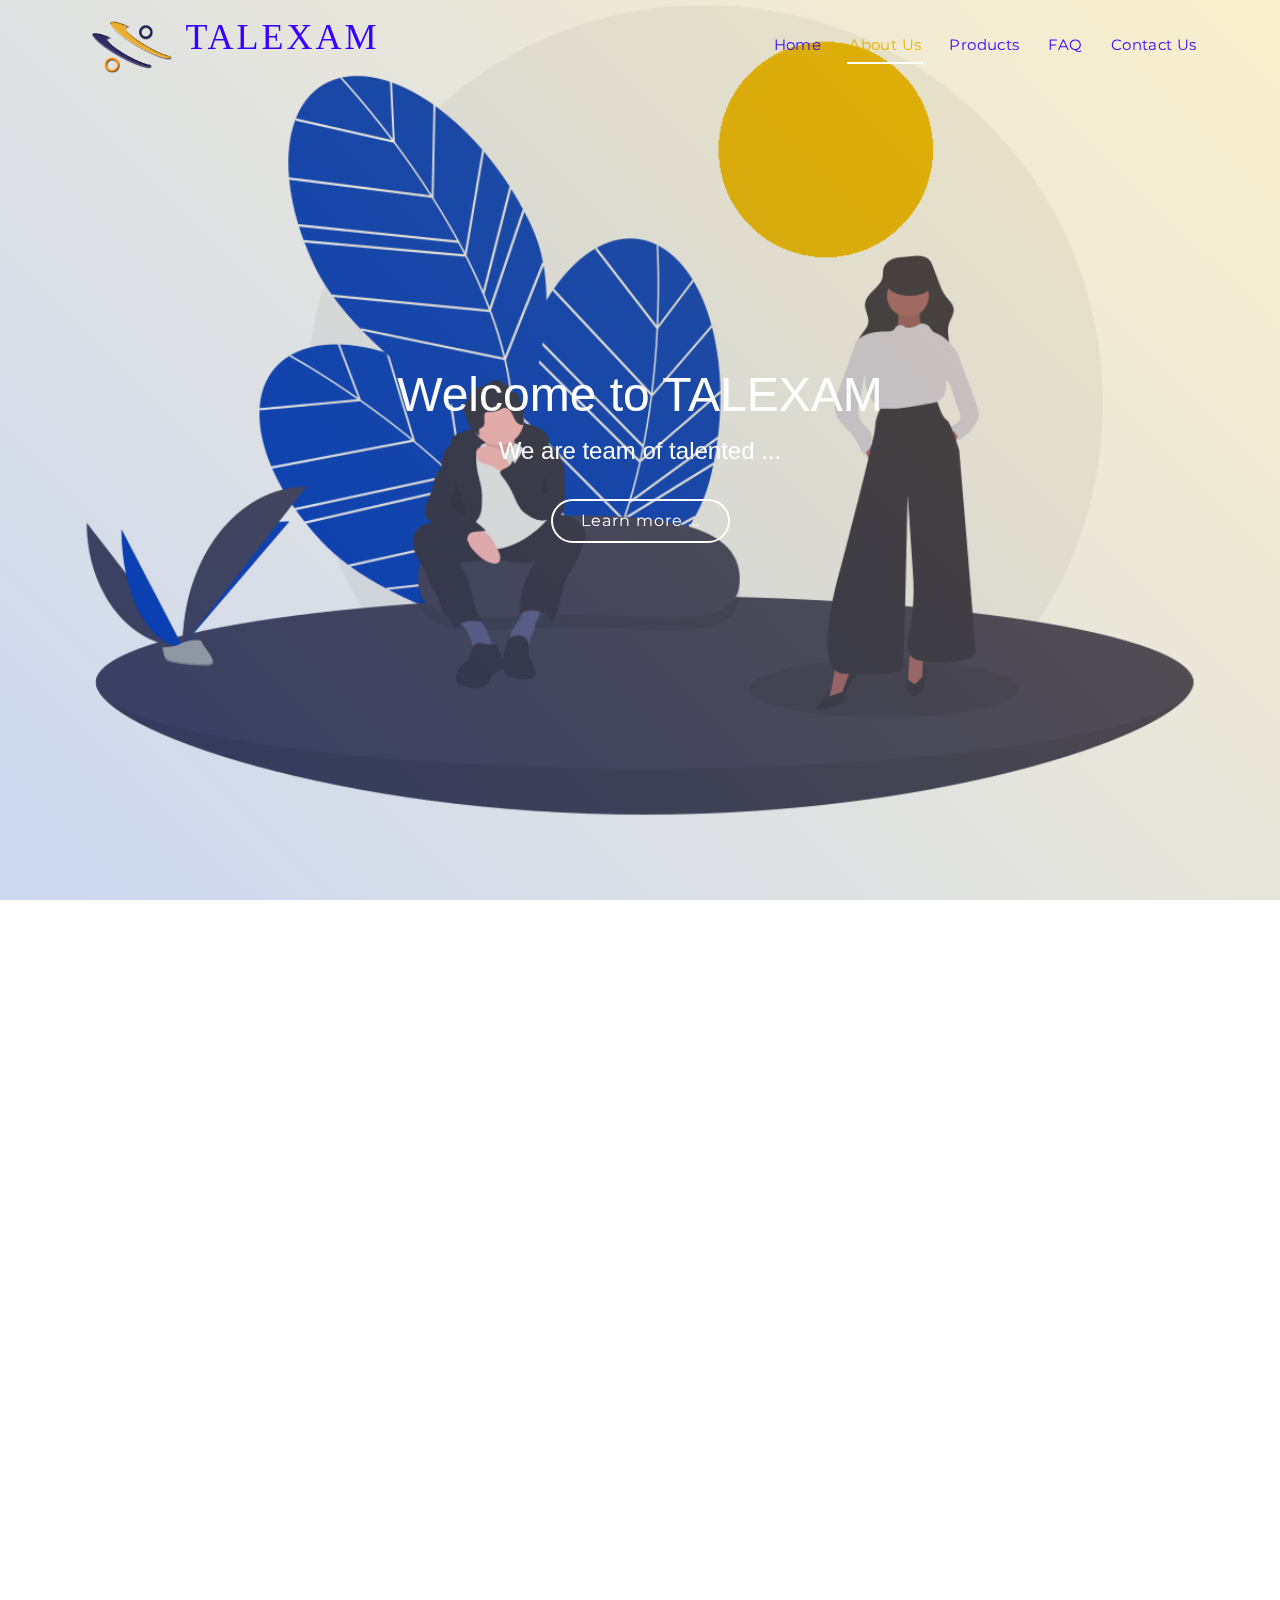
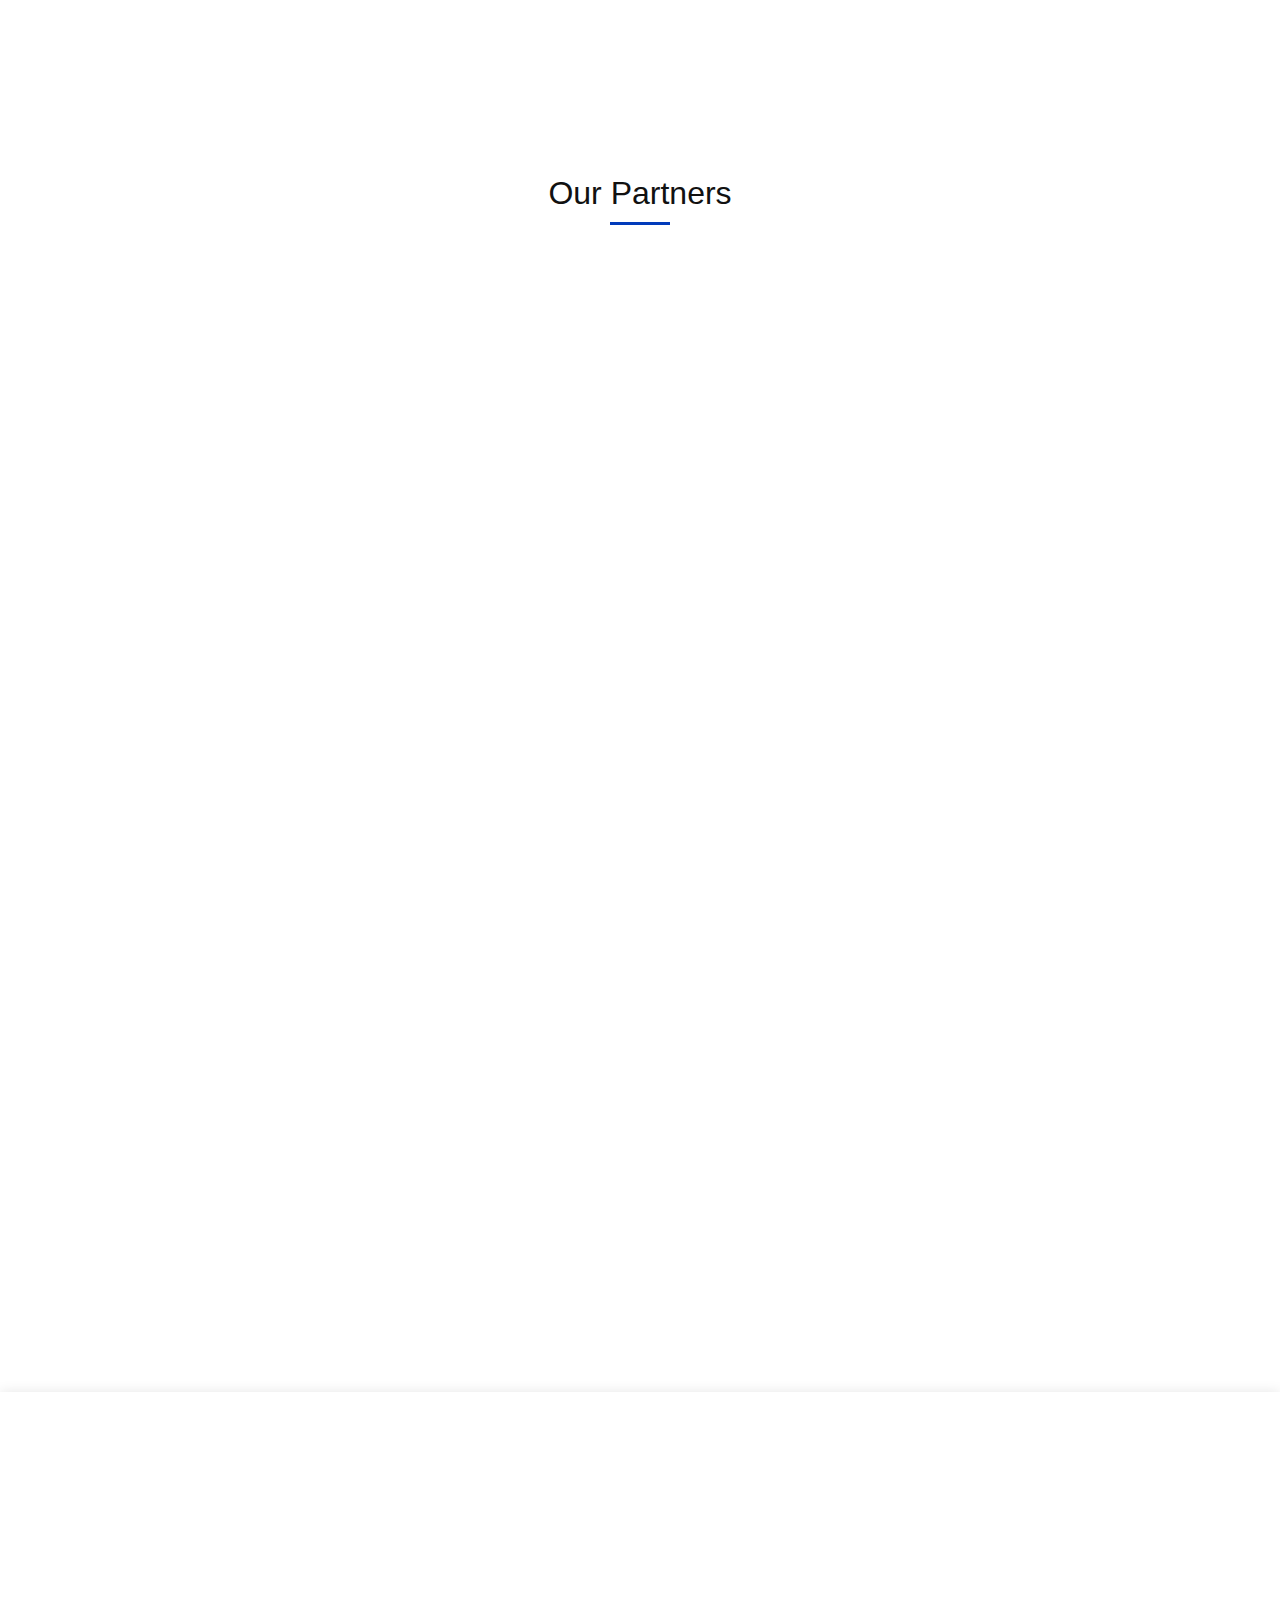
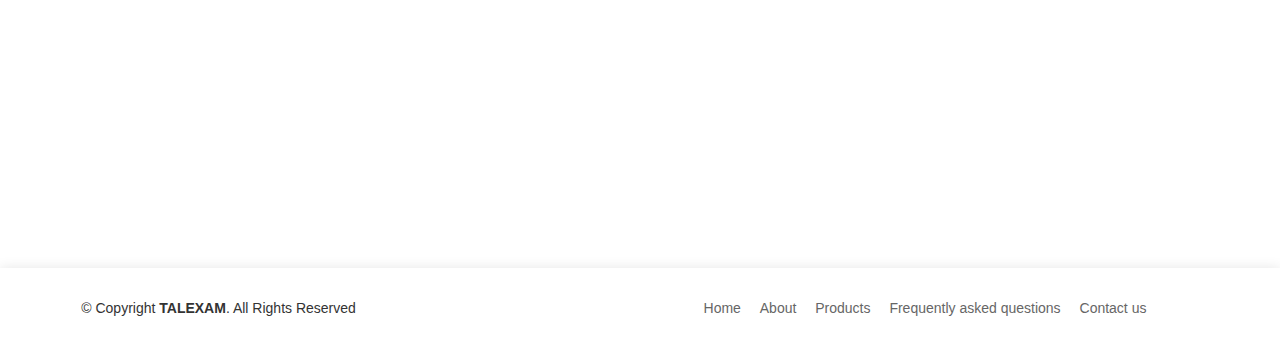
<file: about-us.html>
<!DOCTYPE html>
<html lang="en">

<head>
  <meta charset="utf-8">
  <meta content="width=device-width, initial-scale=1.0" name="viewport">

  <title>TALEXAM </title>
  <meta content="" name="description">
  <meta content="" name="keywords">

  <!-- Favicons -->
  <!-- <link href="assets/img/favicon.png" rel="icon"> -->
  <!-- <link href="assets/img/apple-touch-icon.png" rel="apple-touch-icon"> -->
  <link rel="stylesheet" href="https://www.w3schools.com/w3css/4/w3.css">
  <!-- Google Fonts -->
  <link href="https://fonts.googleapis.com/css?family=Montserrat:300,400,500,700|Open+Sans:300,300i,400,400i,700,700i" rel="stylesheet">

  <!-- Vendor CSS Files -->
  <link href="assets/vendor/aos/aos.css" rel="stylesheet">
  <link href="assets/vendor/bootstrap/css/bootstrap.min.css" rel="stylesheet">
  <link href="assets/vendor/bootstrap-icons/bootstrap-icons.css" rel="stylesheet">
  <link href="assets/vendor/glightbox/css/glightbox.min.css" rel="stylesheet">

  <!-- Template Main CSS File -->
  <link href="assets/css/style.css" rel="stylesheet">
  <link rel="stylesheet" href="https://www.w3schools.com/w3css/4/w3.css">

  <!-- =======================================================
  * Template Name: TALEXAM - v1
  * Author: Kevin KInyua
  ======================================================== -->
</head>

<body>

  <!-- ======= Header ======= -->
  <header id="header" class="fixed-top d-flex align-items-center header-transparent">
    <div class="container d-flex justify-content-between align-items-center">

      <div id="logo">
        <a href="index.html"><img src="assets/img/talexam-logo-transparent.png" style="width: 100px;"></a>
       <h1><a href="index.html" style="font-family: Times New Roman, Times, serif; margin-top: 10px; ">TALEXAM</a></h1>
        <!-- Uncomment below if you prefer to use an image logo -->
        
      </div>

      <nav id="navbar" class="navbar">
        <ul>
          <li><a class="nav-link scrollto" href="index.html">Home</a></li>
          <li><a class="nav-link scrollto active" href="about-us.html">About Us</a></li>
          <!-- <li><a class="nav-link scrollto" href="products.html">What we do</a></li> -->
          <li class="dropdown"><a href="products.html"><span>Products</span> </a>
            <!-- <i class="bi bi-chevron-down"></i> -->
            <!-- <ul>
              <li><a href="#">CAR and EAR</a></li>
              <li><a href="#">Marine Insurance</a></li>
              <li><a href="#">Industrial all risk</a></li>
              <li><a href="#">Machinery breakdown</a></li>
              <li><a href="#">Warehousemans legal liability insurance</a></li>
              <li><a href="#">Deterioration of stock</a></li>
              <li><a href="#">Public Liability</a></li>
              <li><a href="#">WIBA</a></li>
              <li><a href="#">Cyber Risks</a></li>
            </ul> -->
          </li>
          <!-- <li><a class="nav-link scrollto" href="#pricing">Pricing</a></li> -->
          <!-- <li><a class="nav-link scrollto" href="team.html">Team</a></li> -->
          <li><a class="nav-link scrollto" href="faq.html">FAQ</a></li>
          <li><a class="nav-link scrollto" href="#contact">Contact Us</a></li>
        </ul>
        <i class="bi bi-list mobile-nav-toggle"></i>
      </nav><!-- .navbar -->
    </div>
  </header><!-- End Header -->

  <!-- ======= Hero Section ======= --
  <section id="hero">



    <div class="hero-text" data-aos="zoom-out">

      <h2>Welcome to TALEXAM</h2>
      <p>We are team of talented ...</p>
      <a href="#about" class="btn-get-started scrollto">Learn more ...</a>
    </div>

    <div class="product-screens">

      <div class="product-screen-1" data-aos="fade-up" data-aos-delay="400">
        <img src="assets/img/product-screen-1.png" alt="">
      </div>

      <div class="product-screen-2" data-aos="fade-up" data-aos-delay="200">
        <img src="assets/img/product-screen-2.png" alt="">
      </div>

      <div class="product-screen-3" data-aos="fade-up">
        <img src="assets/img/product-screen-3.png" alt="">
      </div> 

    </div>

  </section><!-- End Hero Section -->
  <section id="hero-team">
  


    <div class="hero-team-text " data-aos="zoom-out">

      <h2>Welcome to TALEXAM</h2>
      <p>We are team of talented ...</p>
      <a href="#about" class="btn-get-started scrollto">Learn more ...</a>
    </div>
<!-- 
    <div class="product-screens">

      <div class="product-screen-1" data-aos="fade-up" data-aos-delay="400">
        <img src="assets/img/product-screen-1.png" alt="">
      </div>

      <div class="product-screen-2" data-aos="fade-up" data-aos-delay="200">
        <img src="assets/img/product-screen-2.png" alt="">
      </div>

      <div class="product-screen-3" data-aos="fade-up">
        <img src="assets/img/product-screen-3.png" alt="">
      </div> 

    </div> -->

  </section><!-- End Hero Section -->

  <main id="main">

    <!-- ======= About Section ======= -->
    <section id="about" class="section-bg">
        <div class="container-fluid" data-aos="fade-up">
          <div class="section-header">
            <h3 class="section-title">About Us</h3>
            <span class="section-divider"></span>
            <p class="section-description">
              Who we are
            </p>
          </div>
  
          
          <div class="row">
            <div class="col-lg-6 about-img" data-aos="fade-right" dat-aos-delay="100">
              <img src="assets/img/about-img.jpg" alt="">
            </div>
  
            <div class="col-lg-6 content" data-aos="fade-left" dat-aos-delay="100">
              <!-- <h2>Lorem ipsum dolor sit amet, consectetur adipiscing elite storium paralate</h2> -->
              <!-- <h3>Excepteur sint occaecat cupidatat non proident, sunt in culpa qui officia deserunt mollit anim id est laborum.</h3> -->
              <p>
                Talexam was established in 2008 by a group of entreprenuers who notices a gap in
                the insurance space for provision of quality, relevant, adequate and most
                importantly secure insurance service.
                
              </p>
  
              <!-- <ul>
                <li><i class="bi bi-check-circle"></i> Ullamco laboris nisi ut aliquip ex ea commodo consequat.</li>
                <li><i class="bi bi-check-circle"></i> Duis aute irure dolor in reprehenderit in voluptate velit.</li>
                <li><i class="bi bi-check-circle"></i> Ullamco laboris nisi ut aliquip ex ea commodo consequat. Duis aute irure dolor in reprehenderit in voluptate trideta storacalaperda mastiro dolore eu fugiat nulla pariatur.</li>
              </ul> -->
  
              <p>
                From the very first very client, Talexam took a unique point of view to reviewing
                and securing its clients insurance needs. This unique point of view to reviewing
                and securing clients insurance needs. This unique view has resulted in structuring
                insurances in innovative and superior forms for several top tier clients.
                
              </p>

              <p>
                Talexam has provided protection for assets of more than US$ 300 million over
                its decade long history and continually looks out for superior products that satisfy
                its ever changing clients needs.
              </p>

              
              <p>
                Insurance affords business protection of their well being, their
                valuable assets and their future income streams.
              </p>
              <p>
                At Talexam we are first and foremost
                cognizant of the need to get the right insurance and then subsequent placement rather than just
                a focus on placement.
              </p>
              <p>
                Our senior team hold both local and international qualifications ann various other fields.
              </p>
            </div>
          </div>
  
        </div>
      </section><!-- End About Section -->

    <!-- ======= Featuress Section ======= --
    <section id="features">
      <div class="container" data-aos="fade-up">

        <div class="row">

          <div class="col-lg-8 offset-lg-4">
            <div class="section-header">
              <h3 class="section-title">Product Featuress</h3>
              <span class="section-divider"></span>
            </div>
          </div>

          <div class="col-lg-4 col-md-5 features-img">
            <img src="assets/img/product-features.png" alt="" data-aos="fade-right">
          </div>

          <div class="col-lg-8 col-md-7 ">

            <div class="row">

              <div class="col-lg-6 col-md-6 box" data-aos="fade-up">
                <div class="icon"><i class="bi bi-briefcase"></i></div>
                <h4 class="title"><a href="">Lorem Ipsum</a></h4>
                <p class="description">Voluptatum deleniti atque corrupti quos dolores et quas molestias excepturi sint occaecati cupiditate non provident clarida perendo.</p>
              </div>
              <div class="col-lg-6 col-md-6 box" data-aos="fade-up">
                <div class="icon"><i class="bi bi-card-checklist"></i></div>
                <h4 class="title"><a href="">Dolor Sitema</a></h4>
                <p class="description">Minim veniam, quis nostrud exercitation ullamco laboris nisi ut aliquip ex ea commodo consequat tarad limino ata noble dynala mark.</p>
              </div>
              <div class="col-lg-6 col-md-6 box" data-aos="fade-up" dat-aos-delay="100">
                <div class="icon"><i class="bi bi-binoculars"></i></div>
                <h4 class="title"><a href="">Sed ut perspiciatis</a></h4>
                <p class="description">Duis aute irure dolor in reprehenderit in voluptate velit esse cillum dolore eu fugiat nulla pariatur teleca starter sinode park ledo.</p>
              </div>
              <div class="col-lg-6 col-md-6 box" data-aos="fade-up" data-aos-delay="100">
                <div class="icon"><i class="bi bi-brightness-high"></i></div>
                <h4 class="title"><a href="">Magni Dolores</a></h4>
                <p class="description">Excepteur sint occaecat cupidatat non proident, sunt in culpa qui officia deserunt mollit anim id est laborum dinoun trade capsule.</p>
              </div>
            </div>

          </div>

        </div>

      </div>

    </section><!-- End Featuress Section -->

    <!-- ======= Advanced Featuress Section ======= --
    <section id="advanced-features">

      <div class="features-row section-bg" data-aos="fade-up">
        <div class="container">
          <div class="row">
            <div class="col-12">
              <img class="advanced-feature-img-right wow fadeInRight" src="assets/img/advanced-feature-1.jpg" alt="">
              <div>
                <h2>Duis aute irure dolor in reprehenderit in voluptate velit esse</h2>
                <h3>Excepteur sint occaecat cupidatat non proident, sunt in culpa qui officia deserunt mollit anim id est laborum.</h3>
                <p>Lorem ipsum dolor sit amet, consectetur adipiscing elit, sed do eiusmod tempor incididunt ut labore et dolore magna aliqua. Ut enim ad minim veniam.</p>
                <p>Quis nostrud exercitation ullamco laboris nisi ut aliquip ex ea commodo consequat. Duis aute irure dolor in reprehenderit in voluptate velit esse cillum dolore eu fugiat nulla pariatur. Excepteur sint occaecat cupidatat non proident, sunt in culpa qui officia deserunt mollit anim id est laborum.</p>
              </div>
            </div>
          </div>
        </div>
      </div>

      <div class="features-row" data-aos="fade-up">
        <div class="container">
          <div class="row">
            <div class="col-12">
              <img class="advanced-feature-img-left" src="assets/img/advanced-feature-2.jpg" alt="">
              <div>
                <h2>Duis aute irure dolor in reprehenderit in voluptate velit esse</h2>
                <i class="bi bi-calendar4-week"></i>
                <p>Lorem ipsum dolor sit amet, consectetur adipiscing elit, sed do eiusmod tempor incididunt ut labore et dolore magna aliqua. Ut enim ad minim veniam.</p>
                <i class="bi bi-bar-chart"></i>
                <p>Quis nostrud exercitation ullamco laboris nisi ut aliquip ex ea commodo consequat. Duis aute irure dolor in reprehenderit in voluptate velit esse cillum.</p>
                <i class="bi bi-brightness-high"></i>
                <p>Quis nostrud exercitation ullamco laboris nisi ut aliquip ex ea commodo consequat. Duis aute irure dolor in reprehenderit in voluptate velit esse cillum.</p>
              </div>
            </div>
          </div>
        </div>
      </div>

      <div class="features-row section-bg" data-aos="fade-up">
        <div class="container">
          <div class="row">
            <div class="col-12">
              <img class="advanced-feature-img-right wow fadeInRight" src="assets/img/advanced-feature-3.jpg" alt="">
              <div>
                <h2>Duis aute irure dolor in reprehenderit in voluptate velit esse</h2>
                <h3>Excepteur sint occaecat cupidatat non proident, sunt in culpa qui officia deserunt mollit anim id est laborum.</h3>
                <p>Lorem ipsum dolor sit amet, consectetur adipiscing elit, sed do eiusmod tempor incididunt ut labore et dolore magna aliqua. Ut enim ad minim veniam</p>
                <i class="bi bi-binoculars"></i>
                <p>Quis nostrud exercitation ullamco laboris nisi ut aliquip ex ea commodo consequat. Duis aute irure dolor in reprehenderit in voluptate velit esse cillum dolore eu fugiat nulla pariatur. Excepteur sint occaecat cupidatat non proident, sunt in culpa qui officia deserunt mollit anim id est laborum.</p>
              </div>
            </div>
          </div>
        </div>
      </div>
    </section><!-- End Advanced Featuress Section -->

    <!-- ======= Call To Action Section ======= --
    <section id="call-to-action">
      <div class="container">
        <div class="row">
          <div class="col-lg-9 text-center text-lg-start">
            <h3 class="cta-title">Call To Action</h3>
            <p class="cta-text"> Duis aute irure dolor in reprehenderit in voluptate velit esse cillum dolore eu fugiat nulla pariatur. Excepteur sint occaecat cupidatat non proident, sunt in culpa qui officia deserunt mollit anim id est laborum.</p>
          </div>
          <div class="col-lg-3 cta-btn-container text-center">
            <a class="cta-btn align-middle" href="#">Call To Action</a>
          </div>
        </div>

      </div>
    </section><!-- End Call To Action Section -->

    <!-- ======= More Features Section ======= --
    <section id="more-features" class="section-bg">
      <div class="container" data-aos="fade-up">

        <div class="section-header">
          <h3 class="section-title">More Features</h3>
          <span class="section-divider"></span>
          <p class="section-description">Sed ut perspiciatis unde omnis iste natus error sit voluptatem accusantium doloremque</p>
        </div>

        <div class="row gy-4">

          <div class="col-lg-6">
            <div class="box">
              <div class="icon"><i class="bi bi-briefcase"></i></div>
              <h4 class="title"><a href="">Lorem Ipsum</a></h4>
              <p class="description">Voluptatum deleniti atque corrupti quos dolores et quas molestias excepturi sint occaecati cupiditate non provident etiro rabeta lingo.</p>
            </div>
          </div>

          <div class="col-lg-6">
            <div class="box">
              <div class="icon"><i class="bi bi-card-checklist"></i></div>
              <h4 class="title"><a href="">Dolor Sitema</a></h4>
              <p class="description">Minim veniam, quis nostrud exercitation ullamco laboris nisi ut aliquip ex ea commodo consequat tarad limino ata nodera clas.</p>
            </div>
          </div>

          <div class="col-lg-6">
            <div class="box">
              <div class="icon"><i class="bi bi-bar-chart"></i></div>
              <h4 class="title"><a href="">Sed ut perspiciatis</a></h4>
              <p class="description">Duis aute irure dolor in reprehenderit in voluptate velit esse cillum dolore eu fugiat nulla pariatur trinige zareta lobur trade.</p>
            </div>
          </div>

          <div class="col-lg-6">
            <div class="box">
              <div class="icon"><i class="bi bi-binoculars"></i></div>
              <h4 class="title"><a href="">Magni Dolores</a></h4>
              <p class="description">Excepteur sint occaecat cupidatat non proident, sunt in culpa qui officia deserunt mollit anim id est laborum rideta zanox satirente madera</p>
            </div>
          </div>

        </div>
      </div>
    </section><!-- End More Features Section -->

    <!-- ======= Clients Section ======= -->
    <section id="clients">
      <div class="section-header">
        <h3 class="section-title">Our Partners</h3>
        <span class="section-divider"></span>
        <!-- <p class="section-description">
          Who we are
        </p> -->
      </div>
      <div class="container" data-aos="fade-up">

        <div class="row">


          <div class="col-md-2">
            <img src="assets/img/clients/prudential.png" alt="" style="width: 300px;">
          </div>

          <div class="col-md-2">
            <img src="assets/img/clients/cic.jpg" alt="" style="width: 300px;">
          </div>

          
          <div class="col-md-2">
            <img src="assets/img/clients/aig.png" alt="" style="width: 300px;">
          </div>

          <div class="col-md-2">
            <img src="assets/img/clients/apa.png" alt="" style="width: 300px;">
          </div>

          <div class="col-md-2">
            <img src="assets/img/clients/icea-life.png" alt="" style="width: 300px;">
          </div>

          <div class="col-md-2">
            <img src="assets/img/clients/icea.png" alt="" style="width: 300px;">
          </div>



        </div>
        <br>
        <br>
        <div class="row">

          <div class="col-md-2">
            <img src="assets/img/clients/allianz.jpg" alt="" style="width: 300px;">
          </div>

          <div class="col-md-2">
            <img src="assets/img/clients/heritage.jpg" alt="" style="width: 300px;">
          </div>

          <div class="col-md-2">
            <img src="assets/img/clients/liberty.png.crdownload" alt="" style="width: 300px;">
          </div>

          <div class="col-md-2">
            <img src="assets/img/clients/old-mutual.png" alt="" style="width: 300px;">
          </div>

          <div class="col-md-2">
            <img src="assets/img/clients/britam.png" alt="" style="width: 300px;">
          </div>

          <div class="col-md-2">
            <img src="assets/img/clients/cannon.png" alt="" style="width: 300px;">
          </div>

        </div>

      </div>
    </section><!-- End Clients Section -->

    <!-- ======= Team Section ======= -->
    <section id="team" class="section-bg">
      <div class="container" data-aos="fade-up">
        <div class="section-header">
          <h3 class="section-title">Our Team</h3>
          <span class="section-divider"></span>
          <p class="section-description">Our Team comprises of</p>
        </div>
        <div class="row">
          <div class="col-lg-3 col-md-6">
            <!-- <div class="member">
              <div class="pic"><img src="assets/img/team/team-1.jpg" alt=""></div>
              <h4>Walter White</h4>
              <span>Chief Executive Officer</span>
              <div class="social">
                <a href=""><i class="bi bi-twitter"></i></a>
                <a href=""><i class="bi bi-facebook"></i></a>
                <a href=""><i class="bi bi-instagram"></i></a>
                <a href=""><i class="bi bi-linkedin"></i></a>
              </div>
            </div> -->
          </div>

          <div class="col-lg-3 col-md-6">
            <div class="member">
              <div class="pic"><img src="assets/img/team/team.jpg" alt=""></div>
              <h4>Tabitha Mwathi</h4>
              <span>Director of Talexam limited</span>
              <button class="btn-products title"  onclick="document.getElementById('id01').style.display='block'" style="color: #aaaaaa;">learn more</button>
             
              <div class="social">
                <a href=""><i class="bi bi-twitter"></i></a>
                <a href=""><i class="bi bi-facebook"></i></a>
                <a href=""><i class="bi bi-instagram"></i></a>
                <a href=""><i class="bi bi-linkedin"></i></a>
              </div>
            </div>

              <!-- MODAL  -->

              <div id="id01" class="w3-modal">
                <div class="w3-modal-content w3-animate-top w3-card-4" style="text-align: center;">
                  <header class="w3-container" style="background-color: #013BBA;"> 
                    <span onclick="document.getElementById('id01').style.display='none'" 
                    class="w3-button w3-display-topright">&times;</span>
                    <h2>Tabitha Mwathi</h2>
                  </header>
                  <div class="w3-container">
                    <h2>Leadership</h2>
                    <p>Director of Talexam ltd</p>
                    <p>11 years Insurance advisory experience </p> 
                    <p>Re structuring and placement.</p>
                    <p>Top 40 Under 40 Women in Kenya</p>

                    <h2>Work experience: </h2>
                    <h3>Research & Development</h3>
                    <p>Glaxosmithkline (United Kingdom)</p>
                    <p>British Retail Consortium(United Kingdom)</p>

                  </div>
                  <footer class="w3-container" style="background-color: #013BBA;">
                    <p>.</p>
                  </footer>
                </div>
              </div>
            <!-- MODAL END  -->

          </div>

          <div class="col-lg-3 col-md-6">
            <div class="member" >
              <div class="pic" ><img src="assets/img/team/team.jpg" alt=""></div>
              <h4>Alex Mungai</h4>
              <span>CTO</span>
              <button class="btn-products title"  onclick="document.getElementById('id02').style.display='block'" style="color: #aaaaaa;">learn more</button>
              <div class="social">
                <a href=""><i class="bi bi-twitter"></i></a>
                <a href=""><i class="bi bi-facebook"></i></a>
                <a href=""><i class="bi bi-instagram"></i></a>
                <a href=""><i class="bi bi-linkedin"></i></a>
              </div>

                            <!-- MODAL  -->

              <div id="id02" class="w3-modal">
                <div class="w3-modal-content w3-animate-top w3-card-4">
                  <header class="w3-container" style="background-color: #013BBA;"> 
                    <span onclick="document.getElementById('id02').style.display='none'" 
                    class="w3-button w3-display-topright">&times;</span>
                    <h2>Alex Mungai</h2>
                  </header>
                  <div class="w3-container">
                    <h2>Leadership</h2>
                    <p>Director of Talexam ltd</p>
                    <p>11 years Insurance advisory experience </p> 
                    <p>Re structuring and placement.</p>
                    <p>Top 40 Under 40 Women in Kenya</p>

                    <h2>Work experience: </h2>
                    <h3>Research & Development</h3>
                    <p>Glaxosmithkline (United Kingdom)</p>
                    <p>British Retail Consortium(United Kingdom)</p>
                  </div>
                  <footer class="w3-container" style="background-color: #013BBA;">
                    <p>Modal Footer</p>
                  </footer>
                </div>
              </div>
            <!-- MODAL END  -->
            </div>

            <!-- MODAL  -->
            <div id="id02" class="w3-modal">
              <div class="w3-modal-content">
                <div class="w3-container">
                  <span class="w3-button w3-display-topright">&times;</span>
                  <p>Some text. Some text. Some text.</p>
                  <p>Some text. Some text. Some text.</p>
                </div>
              </div>
            </div>
            <!-- MODAL END  -->

          </div>

          <div class="col-lg-3 col-md-6">
            <!-- <div class="member">
              <div class="pic"><img src="assets/img/team/team-4.jpg" alt=""></div>
              <h4>Amanda Jepson</h4>
              <span>Accountant</span>
              <div class="social">
                <a href=""><i class="bi bi-twitter"></i></a>
                <a href=""><i class="bi bi-facebook"></i></a>
                <a href=""><i class="bi bi-instagram"></i></a>
                <a href=""><i class="bi bi-linkedin"></i></a>
              </div>
            </div> -->
          </div>


        </div>

      </div>
    </section><!-- End Team Section -->

    <!-- ======= Gallery Section ======= --
    <section id="gallery">
      <div class="container-fluid" data-aos="fade-up">
        <div class="section-header">
          <h3 class="section-title">Gallery</h3>
          <span class="section-divider"></span>
          <p class="section-description">Sed ut perspiciatis unde omnis iste natus error sit voluptatem accusantium doloremque</p>
        </div>

        <div class="row g-0">

          <div class="col-lg-4 col-md-6">
            <div class="gallery-item">
              <a href="assets/img/gallery/gallery-1.jpg" data-gall="portfolioGallery" class="gallery-lightbox">
                <img src="assets/img/gallery/gallery-1.jpg" alt="">
              </a>
            </div>
          </div>

          <div class="col-lg-4 col-md-6">
            <div class="gallery-item">
              <a href="assets/img/gallery/gallery-2.jpg" data-gall="portfolioGallery" class="gallery-lightbox">
                <img src="assets/img/gallery/gallery-2.jpg" alt="">
              </a>
            </div>
          </div>

          <div class="col-lg-4 col-md-6">
            <div class="gallery-item">
              <a href="assets/img/gallery/gallery-3.jpg" data-gall="portfolioGallery" class="gallery-lightbox">
                <img src="assets/img/gallery/gallery-3.jpg" alt="">
              </a>
            </div>
          </div>

          <div class="col-lg-4 col-md-6">
            <div class="gallery-item">
              <a href="assets/img/gallery/gallery-4.jpg" data-gall="portfolioGallery" class="gallery-lightbox">
                <img src="assets/img/gallery/gallery-4.jpg" alt="">
              </a>
            </div>
          </div>

          <div class="col-lg-4 col-md-6">
            <div class="gallery-item">
              <a href="assets/img/gallery/gallery-5.jpg" data-gall="portfolioGallery" class="gallery-lightbox">
                <img src="assets/img/gallery/gallery-5.jpg" alt="">
              </a>
            </div>
          </div>

          <div class="col-lg-4 col-md-6">
            <div class="gallery-item">
              <a href="assets/img/gallery/gallery-6.jpg" data-gall="portfolioGallery" class="gallery-lightbox">
                <img src="assets/img/gallery/gallery-6.jpg" alt="">
              </a>
            </div>
          </div>

        </div>

      </div>
    </section><!-- End Gallery Section -->

    <!-- ======= Pricing Section ======= --
    <section id="pricing" class="section-bg">
      <div class="container" data-aos="fade-up">

        <div class="section-header">
          <h3 class="section-title">Pricing</h3>
          <span class="section-divider"></span>
          <p class="section-description">Sed ut perspiciatis unde omnis iste natus error sit voluptatem accusantium doloremque</p>
        </div>

        <div class="row">

          <div class="col-lg-4 col-md-6">
            <div class="box">
              <h3>Free</h3>
              <h4><sup>$</sup>0<span> month</span></h4>
              <ul>
                <li><i class="bi bi-check-circle"></i> Quam adipiscing vitae proin</li>
                <li><i class="bi bi-check-circle"></i> Nec feugiat nisl pretium</li>
                <li><i class="bi bi-check-circle"></i> Nulla at volutpat diam uteera</li>
                <li><i class="bi bi-check-circle"></i> Pharetra massa massa ultricies</li>
                <li><i class="bi bi-check-circle"></i> Massa ultricies mi quis hendrerit</li>
              </ul>
              <a href="#" class="get-started-btn">Get Started</a>
            </div>
          </div>

          <div class="col-lg-4 col-md-6">
            <div class="box featured">
              <h3>Business</h3>
              <h4><sup>$</sup>29<span> month</span></h4>
              <ul>
                <li><i class="bi bi-check-circle"></i> Quam adipiscing vitae proin</li>
                <li><i class="bi bi-check-circle"></i> Nec feugiat nisl pretium</li>
                <li><i class="bi bi-check-circle"></i> Nulla at volutpat diam uteera</li>
                <li><i class="bi bi-check-circle"></i> Pharetra massa massa ultricies</li>
                <li><i class="bi bi-check-circle"></i> Massa ultricies mi quis hendrerit</li>
              </ul>
              <a href="#" class="get-started-btn">Get Started</a>
            </div>
          </div>

          <div class="col-lg-4 col-md-6">
            <div class="box">
              <h3>Developer</h3>
              <h4><sup>$</sup>49<span> month</span></h4>
              <ul>
                <li><i class="bi bi-check-circle"></i> Quam adipiscing vitae proin</li>
                <li><i class="bi bi-check-circle"></i> Nec feugiat nisl pretium</li>
                <li><i class="bi bi-check-circle"></i> Nulla at volutpat diam uteera</li>
                <li><i class="bi bi-check-circle"></i> Pharetra massa massa ultricies</li>
                <li><i class="bi bi-check-circle"></i> Massa ultricies mi quis hendrerit</li>
              </ul>
              <a href="#" class="get-started-btn">Get Started</a>
            </div>
          </div>

        </div>
      </div>
    </section><!-- End Pricing Section -->

    <!-- ======= Frequently Asked Questions Section ======= --
    <section id="faq">
      <div class="container">

        <div class="section-header">
          <h3 class="section-title">Frequently Asked Questions</h3>
          <span class="section-divider"></span>
          <p class="section-description">Sed ut perspiciatis unde omnis iste natus error sit voluptatem accusantium doloremque</p>
        </div>

        <ul class="faq-list">

          <li>
            <div data-bs-toggle="collapse" class="collapsed question" href="#faq1">Non consectetur a erat nam at lectus urna duis? <i class="bi bi-chevron-down icon-show"></i><i class="bi bi-chevron-up icon-close"></i></div>
            <div id="faq1" class="collapse" data-bs-parent=".faq-list">
              <p>
                Feugiat pretium nibh ipsum consequat. Tempus iaculis urna id volutpat lacus laoreet non curabitur gravida. Venenatis lectus magna fringilla urna porttitor rhoncus dolor purus non.
              </p>
            </div>
          </li>

          <li>
            <div data-bs-toggle="collapse" href="#faq2" class="collapsed question">Feugiat scelerisque varius morbi enim nunc faucibus a pellentesque? <i class="bi bi-chevron-down icon-show"></i><i class="bi bi-chevron-up icon-close"></i></div>
            <div id="faq2" class="collapse" data-bs-parent=".faq-list">
              <p>
                Dolor sit amet consectetur adipiscing elit pellentesque habitant morbi. Id interdum velit laoreet id donec ultrices. Fringilla phasellus faucibus scelerisque eleifend donec pretium. Est pellentesque elit ullamcorper dignissim. Mauris ultrices eros in cursus turpis massa tincidunt dui.
              </p>
            </div>
          </li>

          <li>
            <div data-bs-toggle="collapse" href="#faq3" class="collapsed question">Dolor sit amet consectetur adipiscing elit pellentesque habitant morbi? <i class="bi bi-chevron-down icon-show"></i><i class="bi bi-chevron-up icon-close"></i></div>
            <div id="faq3" class="collapse" data-bs-parent=".faq-list">
              <p>
                Eleifend mi in nulla posuere sollicitudin aliquam ultrices sagittis orci. Faucibus pulvinar elementum integer enim. Sem nulla pharetra diam sit amet nisl suscipit. Rutrum tellus pellentesque eu tincidunt. Lectus urna duis convallis convallis tellus. Urna molestie at elementum eu facilisis sed odio morbi quis
              </p>
            </div>
          </li>

          <li>
            <div data-bs-toggle="collapse" href="#faq4" class="collapsed question">Ac odio tempor orci dapibus. Aliquam eleifend mi in nulla? <i class="bi bi-chevron-down icon-show"></i><i class="bi bi-chevron-up icon-close"></i></div>
            <div id="faq4" class="collapse" data-bs-parent=".faq-list">
              <p>
                Dolor sit amet consectetur adipiscing elit pellentesque habitant morbi. Id interdum velit laoreet id donec ultrices. Fringilla phasellus faucibus scelerisque eleifend donec pretium. Est pellentesque elit ullamcorper dignissim. Mauris ultrices eros in cursus turpis massa tincidunt dui.
              </p>
            </div>
          </li>

          <li>
            <div data-bs-toggle="collapse" href="#faq5" class="collapsed question">Tempus quam pellentesque nec nam aliquam sem et tortor consequat? <i class="bi bi-chevron-down icon-show"></i><i class="bi bi-chevron-up icon-close"></i></div>
            <div id="faq5" class="collapse" data-bs-parent=".faq-list">
              <p>
                Molestie a iaculis at erat pellentesque adipiscing commodo. Dignissim suspendisse in est ante in. Nunc vel risus commodo viverra maecenas accumsan. Sit amet nisl suscipit adipiscing bibendum est. Purus gravida quis blandit turpis cursus in
              </p>
            </div>
          </li>

          <li>
            <div data-bs-toggle="collapse" href="#faq6" class="collapsed question">Tortor vitae purus faucibus ornare. Varius vel pharetra vel turpis nunc eget lorem dolor? <i class="bi bi-chevron-down icon-show"></i><i class="bi bi-chevron-up icon-close"></i></div>
            <div id="faq6" class="collapse" data-bs-parent=".faq-list">
              <p>
                Laoreet sit amet cursus sit amet dictum sit amet justo. Mauris vitae ultricies leo integer malesuada nunc vel. Tincidunt eget nullam non nisi est sit amet. Turpis nunc eget lorem dolor sed. Ut venenatis tellus in metus vulputate eu scelerisque. Pellentesque diam volutpat commodo sed egestas egestas fringilla phasellus faucibus. Nibh tellus molestie nunc non blandit massa enim nec.
              </p>
            </div>
          </li>

        </ul>

      </div>
    </section><!-- End Frequently Asked Questions Section -->

    

    <!-- ======= Contact Section ======= -->
    <section id="contact">
      <div class="container" data-aos="fade-up">
        <div class="row">

          <div class="col-lg-4 col-md-4">
            <div class="contact-about">
              <h3><a href="" style="font-family: Times New Roman, Times, serif; ">TALEXAM</a></h3>
              <p>Kindly reach out to us and connect with us.</p>
              <div class="social-links">
                <a href="#" class="twitter"><i class="bi bi-twitter"></i></a>
                <a href="#" class="facebook"><i class="bi bi-facebook"></i></a>
                <a href="#" class="instagram"><i class="bi bi-instagram"></i></a>
                <a href="#" class="linkedin"><i class="bi bi-linkedin"></i></a>
              </div>
            </div>
          </div>

          <div class="col-lg-3 col-md-4">
            <div class="info">
              <div>
                <i class="bi bi-geo-alt"></i>
                <p>Cove Court, Watermark Business Park<br>Karen, Nairobi</p>
              </div>

              <div>
                <i class="bi bi-mailbox"></i>
                <p>P.O. BOX 168 - 00606<br>Nairobi, Kenya</p>
              </div>

              <div>
                <i class="bi bi-envelope"></i>
                <p>info@talexam.com</p>
              </div>

              <div>
                <i class="bi bi-phone"></i>
                <p>+254 726 217 504</p>
              </div>

            </div>
          </div>

          <div class="col-lg-5 col-md-8">
            <div class="form">
              <form action="forms/contact.php" method="post" role="form" class="php-email-form">
                <div class="row">
                  <div class="form-group col-lg-6">
                    <input type="text" name="name" class="form-control" id="name" placeholder="Your Name" data-rule="minlen:4" data-msg="Please enter at least 4 chars">
                  </div>
                  <div class="form-group col-lg-6 mt-3 mt-lg-0">
                    <input type="email" class="form-control" name="email" id="email" placeholder="Your Email" data-rule="email" data-msg="Please enter a valid email">
                  </div>
                </div>
                <div class="form-group mt-3">
                  <input type="text" class="form-control" name="subject" id="subject" placeholder="Subject" data-rule="minlen:4" data-msg="Please enter at least 8 chars of subject">
                </div>
                <div class="form-group mt-3">
                  <textarea class="form-control" name="message" rows="5" placeholder="Message" required></textarea>
                </div>
                <div class="my-3">
                  <div class="loading">Loading</div>
                  <div class="error-message"></div>
                  <div class="sent-message">Your message has been sent. Thank you!</div>
                </div>
                <div class="text-center"><button type="submit" title="Send Message">Send Message</button></div>
              </form>
            </div>
          </div>

        </div>

      </div>
    </section><!-- End Contact Section -->

  </main><!-- End #main -->

   <!-- ======= Footer ======= -->
   <footer id="footer">
    <div class="container">
      <div class="row">
        <div class="col-lg-6 text-lg-start text-center">
          <div class="copyright">
            &copy; Copyright <strong>TALEXAM</strong>. All Rights Reserved
          </div>
          <div class="credits">

          </div>
        </div>
        <div class="col-lg-6">
          <nav class="footer-links text-lg-right text-center pt-2 pt-lg-0">
            <a href="index.html" >Home</a>
            <a href="about-us.html" >About</a>
            <a href="products.html">Products</a>
            <a href="faq.html" >Frequently asked questions</a>
            <a href="#contact"class="scrollto">Contact us</a>
          </nav>
        </div>
      </div>
    </div>
  </footer><!-- End  Footer -->

  <a href="#" class="back-to-top d-flex align-items-center justify-content-center"><i class="bi bi-chevron-up"></i></a>

  <!-- Vendor JS Files -->
  <script src="assets/vendor/aos/aos.js"></script>
  <script src="assets/vendor/bootstrap/js/bootstrap.bundle.min.js"></script>
  <script src="assets/vendor/glightbox/js/glightbox.min.js"></script>
  <script src="assets/vendor/php-email-form/validate.js"></script>

  <!-- Template Main JS File -->
  <script src="assets/js/main.js"></script>

</body>

</html>
</file>
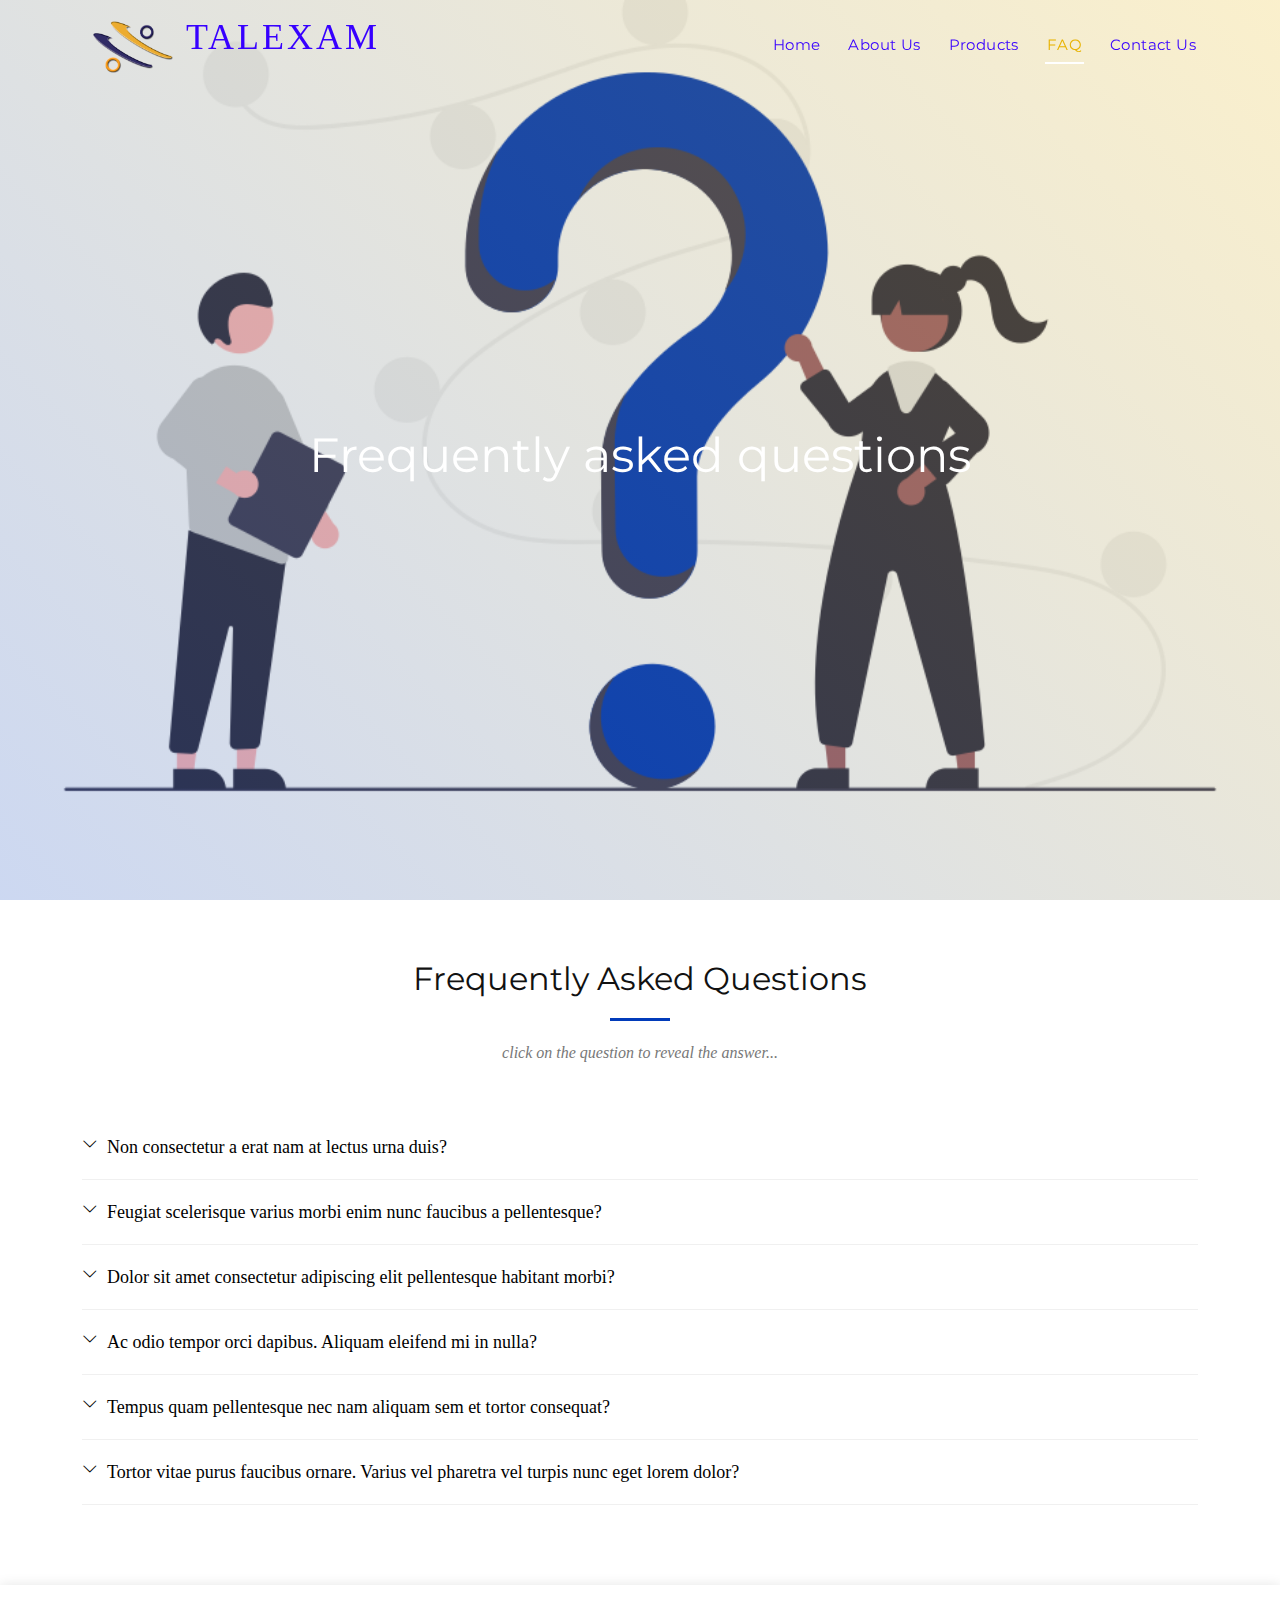
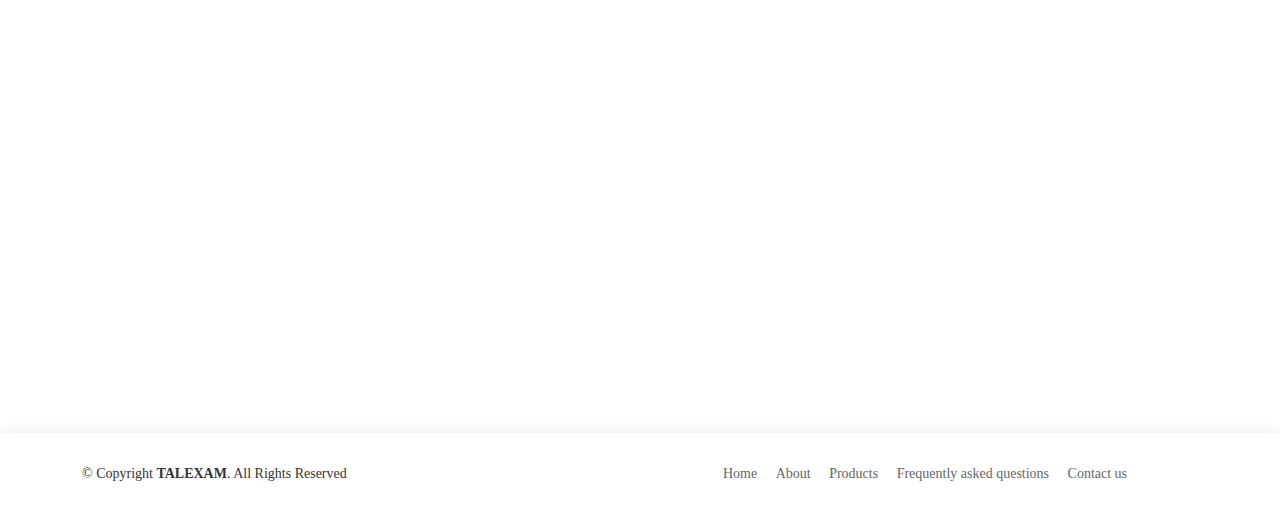
<file: faq.html>
<!DOCTYPE html>
<html lang="en">

<head>
  <meta charset="utf-8">
  <meta content="width=device-width, initial-scale=1.0" name="viewport">

  <title>TALEXAM </title>
  <meta content="" name="description">
  <meta content="" name="keywords">

  <!-- Favicons -->
  <!-- <link href="assets/img/favicon.png" rel="icon"> -->
  <!-- <link href="assets/img/apple-touch-icon.png" rel="apple-touch-icon"> -->

  <!-- Google Fonts -->
  <link href="https://fonts.googleapis.com/css?family=Montserrat:300,400,500,700|Open+Sans:300,300i,400,400i,700,700i" rel="stylesheet">

  <!-- Vendor CSS Files -->
  <link href="assets/vendor/aos/aos.css" rel="stylesheet">
  <link href="assets/vendor/bootstrap/css/bootstrap.min.css" rel="stylesheet">
  <link href="assets/vendor/bootstrap-icons/bootstrap-icons.css" rel="stylesheet">
  <link href="assets/vendor/glightbox/css/glightbox.min.css" rel="stylesheet">

  <!-- Template Main CSS File -->
  <link href="assets/css/style.css" rel="stylesheet">

  <!-- =======================================================
  * Template Name: TALEXAM - v1
  * Author: Kevin KInyua
  ======================================================== -->
</head>

<body>

  <!-- ======= Header ======= -->
  <header id="header" class="fixed-top d-flex align-items-center header-transparent">
    <div class="container d-flex justify-content-between align-items-center">

      <div id="logo">
        <a href="index.html"><img src="assets/img/talexam-logo-transparent.png" style="width: 100px;"></a>
       <h1><a href="index.html" style="font-family: Times New Roman, Times, serif; margin-top: 10px; ">TALEXAM</a></h1>
        <!-- Uncomment below if you prefer to use an image logo -->
        
      </div>

      <nav id="navbar" class="navbar">
        <ul>
          <li><a class="nav-link scrollto " href="index.html">Home</a></li>
          <li><a class="nav-link scrollto" href="about-us.html">About Us</a></li>
          <!-- <li><a class="nav-link scrollto" href="#more-features2">What we do</a></li> -->
          <li class="dropdown"><a href="products.html"><span>Products</span> </i></a>
            <!-- <ul>
              <li><a href="#">CAR and EAR</a></li>
              <li><a href="#">Marine Insurance</a></li>
              <li><a href="#">Industrial all risk</a></li>
              <li><a href="#">Machinery breakdown</a></li>
              <li><a href="#">Warehousemans legal liability insurance</a></li>
              <li><a href="#">Deterioration of stock</a></li>
              <li><a href="#">Public Liability</a></li>
              <li><a href="#">WIBA</a></li>
              <li><a href="#">Cyber Risks</a></li>
            </ul> -->
          </li>
          <!-- <li><a class="nav-link scrollto" href="#pricing">Pricing</a></li> -->
          <!-- <li><a class="nav-link scrollto" href="team.html">Team</a></li> -->
          <li><a class="nav-link scrollto active" href="faq.html">FAQ</a></li>
          <li><a class="nav-link scrollto" href="#contact">Contact Us</a></li>
        </ul>
        <i class="bi bi-list mobile-nav-toggle"></i>
      </nav><!-- .navbar -->
    </div>
  </header><!-- End Header -->

  <!-- ======= Hero FAQ Section ======= -->
  <section id="hero-faq">



    <div class="hero-text-faq" data-aos="zoom-out">

      <h2>Frequently asked questions</h2>
      <!-- <a href="#about" class="btn-get-started scrollto">Learn more ...</a> -->
    </div>

  </section><!-- End Hero Section -->

  <main id="main">

    <!-- ======= About Section ======= --
    <section id="about" class="section-bg">
      <div class="container-fluid" data-aos="fade-up">
        <div class="section-header">
          <h3 class="section-title">About Us</h3>
          <span class="section-divider"></span>
          <p class="section-description">
            Sed ut perspiciatis unde omnis iste natus error sit voluptatem accusantium doloremque<br>
            sunt in culpa qui officia deserunt mollit anim id est laborum
          </p>
        </div>

        <div class="row">
          <div class="col-lg-6 about-img" data-aos="fade-right" dat-aos-delay="100">
            <img src="assets/img/about-img.jpg" alt="">
          </div>

          <div class="col-lg-6 content" data-aos="fade-left" dat-aos-delay="100">
            <h2>Lorem ipsum dolor sit amet, consectetur adipiscing elite storium paralate</h2>
            <h3>Excepteur sint occaecat cupidatat non proident, sunt in culpa qui officia deserunt mollit anim id est laborum.</h3>
            <p>
              Lorem ipsum dolor sit amet, consectetur adipiscing elit, sed do eiusmod tempor incididunt ut labore et dolore magna aliqua ullamco laboris nisi ut aliquip ex ea commodo consequat.
            </p>

            <ul>
              <li><i class="bi bi-check-circle"></i> Ullamco laboris nisi ut aliquip ex ea commodo consequat.</li>
              <li><i class="bi bi-check-circle"></i> Duis aute irure dolor in reprehenderit in voluptate velit.</li>
              <li><i class="bi bi-check-circle"></i> Ullamco laboris nisi ut aliquip ex ea commodo consequat. Duis aute irure dolor in reprehenderit in voluptate trideta storacalaperda mastiro dolore eu fugiat nulla pariatur.</li>
            </ul>

            <p>
              Ullamco laboris nisi ut aliquip ex ea commodo consequat. Duis aute irure dolor in reprehenderit in voluptate velit esse cillum dolore eu fugiat nulla pariatur. Excepteur sint occaecat cupidatat non proident, sunt in culpa qui officia deserunt mollit anim id est laborum Libero justo laoreet sit amet cursus sit amet dictum sit. Commodo sed egestas egestas fringilla phasellus faucibus scelerisque eleifend donec
            </p>
          </div>
        </div>

      </div>
    </section><!-- End About Section -->

    <!-- ======= Featuress Section ======= --
    <section id="features">
      <div class="container" data-aos="fade-up">

        <div class="row">

          <div class="col-lg-8 offset-lg-4">
            <div class="section-header">
              <h3 class="section-title">Product Featuress</h3>
              <span class="section-divider"></span>
            </div>
          </div>

          <div class="col-lg-4 col-md-5 features-img">
            <img src="assets/img/product-features.png" alt="" data-aos="fade-right">
          </div>

          <div class="col-lg-8 col-md-7 ">

            <div class="row">

              <div class="col-lg-6 col-md-6 box" data-aos="fade-up">
                <div class="icon"><i class="bi bi-briefcase"></i></div>
                <h4 class="title"><a href="">Lorem Ipsum</a></h4>
                <p class="description">Voluptatum deleniti atque corrupti quos dolores et quas molestias excepturi sint occaecati cupiditate non provident clarida perendo.</p>
              </div>
              <div class="col-lg-6 col-md-6 box" data-aos="fade-up">
                <div class="icon"><i class="bi bi-card-checklist"></i></div>
                <h4 class="title"><a href="">Dolor Sitema</a></h4>
                <p class="description">Minim veniam, quis nostrud exercitation ullamco laboris nisi ut aliquip ex ea commodo consequat tarad limino ata noble dynala mark.</p>
              </div>
              <div class="col-lg-6 col-md-6 box" data-aos="fade-up" dat-aos-delay="100">
                <div class="icon"><i class="bi bi-binoculars"></i></div>
                <h4 class="title"><a href="">Sed ut perspiciatis</a></h4>
                <p class="description">Duis aute irure dolor in reprehenderit in voluptate velit esse cillum dolore eu fugiat nulla pariatur teleca starter sinode park ledo.</p>
              </div>
              <div class="col-lg-6 col-md-6 box" data-aos="fade-up" data-aos-delay="100">
                <div class="icon"><i class="bi bi-brightness-high"></i></div>
                <h4 class="title"><a href="">Magni Dolores</a></h4>
                <p class="description">Excepteur sint occaecat cupidatat non proident, sunt in culpa qui officia deserunt mollit anim id est laborum dinoun trade capsule.</p>
              </div>
            </div>

          </div>

        </div>

      </div>

    </section><!-- End Featuress Section -->

    <!-- ======= Advanced Featuress Section ======= --
    <section id="advanced-features">

      <div class="features-row section-bg" data-aos="fade-up">
        <div class="container">
          <div class="row">
            <div class="col-12">
              <img class="advanced-feature-img-right wow fadeInRight" src="assets/img/advanced-feature-1.jpg" alt="">
              <div>
                <h2>Duis aute irure dolor in reprehenderit in voluptate velit esse</h2>
                <h3>Excepteur sint occaecat cupidatat non proident, sunt in culpa qui officia deserunt mollit anim id est laborum.</h3>
                <p>Lorem ipsum dolor sit amet, consectetur adipiscing elit, sed do eiusmod tempor incididunt ut labore et dolore magna aliqua. Ut enim ad minim veniam.</p>
                <p>Quis nostrud exercitation ullamco laboris nisi ut aliquip ex ea commodo consequat. Duis aute irure dolor in reprehenderit in voluptate velit esse cillum dolore eu fugiat nulla pariatur. Excepteur sint occaecat cupidatat non proident, sunt in culpa qui officia deserunt mollit anim id est laborum.</p>
              </div>
            </div>
          </div>
        </div>
      </div>

      <div class="features-row" data-aos="fade-up">
        <div class="container">
          <div class="row">
            <div class="col-12">
              <img class="advanced-feature-img-left" src="assets/img/advanced-feature-2.jpg" alt="">
              <div>
                <h2>Duis aute irure dolor in reprehenderit in voluptate velit esse</h2>
                <i class="bi bi-calendar4-week"></i>
                <p>Lorem ipsum dolor sit amet, consectetur adipiscing elit, sed do eiusmod tempor incididunt ut labore et dolore magna aliqua. Ut enim ad minim veniam.</p>
                <i class="bi bi-bar-chart"></i>
                <p>Quis nostrud exercitation ullamco laboris nisi ut aliquip ex ea commodo consequat. Duis aute irure dolor in reprehenderit in voluptate velit esse cillum.</p>
                <i class="bi bi-brightness-high"></i>
                <p>Quis nostrud exercitation ullamco laboris nisi ut aliquip ex ea commodo consequat. Duis aute irure dolor in reprehenderit in voluptate velit esse cillum.</p>
              </div>
            </div>
          </div>
        </div>
      </div>

      <div class="features-row section-bg" data-aos="fade-up">
        <div class="container">
          <div class="row">
            <div class="col-12">
              <img class="advanced-feature-img-right wow fadeInRight" src="assets/img/advanced-feature-3.jpg" alt="">
              <div>
                <h2>Duis aute irure dolor in reprehenderit in voluptate velit esse</h2>
                <h3>Excepteur sint occaecat cupidatat non proident, sunt in culpa qui officia deserunt mollit anim id est laborum.</h3>
                <p>Lorem ipsum dolor sit amet, consectetur adipiscing elit, sed do eiusmod tempor incididunt ut labore et dolore magna aliqua. Ut enim ad minim veniam</p>
                <i class="bi bi-binoculars"></i>
                <p>Quis nostrud exercitation ullamco laboris nisi ut aliquip ex ea commodo consequat. Duis aute irure dolor in reprehenderit in voluptate velit esse cillum dolore eu fugiat nulla pariatur. Excepteur sint occaecat cupidatat non proident, sunt in culpa qui officia deserunt mollit anim id est laborum.</p>
              </div>
            </div>
          </div>
        </div>
      </div>
    </section><!-- End Advanced Featuress Section -->

    <!-- ======= Call To Action Section ======= --
    <section id="call-to-action">
      <div class="container">
        <div class="row">
          <div class="col-lg-9 text-center text-lg-start">
            <h3 class="cta-title">Call To Action</h3>
            <p class="cta-text"> Duis aute irure dolor in reprehenderit in voluptate velit esse cillum dolore eu fugiat nulla pariatur. Excepteur sint occaecat cupidatat non proident, sunt in culpa qui officia deserunt mollit anim id est laborum.</p>
          </div>
          <div class="col-lg-3 cta-btn-container text-center">
            <a class="cta-btn align-middle" href="#">Call To Action</a>
          </div>
        </div>

      </div>
    </section><!-- End Call To Action Section -->

    <!-- ======= More Features Section ======= --
    <section id="more-features" class="section-bg">
      <div class="container" data-aos="fade-up">

        <div class="section-header">
          <h3 class="section-title">More Features</h3>
          <span class="section-divider"></span>
          <p class="section-description">Sed ut perspiciatis unde omnis iste natus error sit voluptatem accusantium doloremque</p>
        </div>

        <div class="row gy-4">

          <div class="col-lg-6">
            <div class="box">
              <div class="icon"><i class="bi bi-briefcase"></i></div>
              <h4 class="title"><a href="">Lorem Ipsum</a></h4>
              <p class="description">Voluptatum deleniti atque corrupti quos dolores et quas molestias excepturi sint occaecati cupiditate non provident etiro rabeta lingo.</p>
            </div>
          </div>

          <div class="col-lg-6">
            <div class="box">
              <div class="icon"><i class="bi bi-card-checklist"></i></div>
              <h4 class="title"><a href="">Dolor Sitema</a></h4>
              <p class="description">Minim veniam, quis nostrud exercitation ullamco laboris nisi ut aliquip ex ea commodo consequat tarad limino ata nodera clas.</p>
            </div>
          </div>

          <div class="col-lg-6">
            <div class="box">
              <div class="icon"><i class="bi bi-bar-chart"></i></div>
              <h4 class="title"><a href="">Sed ut perspiciatis</a></h4>
              <p class="description">Duis aute irure dolor in reprehenderit in voluptate velit esse cillum dolore eu fugiat nulla pariatur trinige zareta lobur trade.</p>
            </div>
          </div>

          <div class="col-lg-6">
            <div class="box">
              <div class="icon"><i class="bi bi-binoculars"></i></div>
              <h4 class="title"><a href="">Magni Dolores</a></h4>
              <p class="description">Excepteur sint occaecat cupidatat non proident, sunt in culpa qui officia deserunt mollit anim id est laborum rideta zanox satirente madera</p>
            </div>
          </div>

        </div>
      </div>
    </section><!-- End More Features Section -->

    <!-- ======= Clients Section ======= --
    <section id="clients">
      <div class="container" data-aos="fade-up">

        <div class="row">

          <div class="col-md-2">
            <img src="assets/img/clients/client-1.png" alt="">
          </div>

          <div class="col-md-2">
            <img src="assets/img/clients/client-2.png" alt="">
          </div>

          <div class="col-md-2">
            <img src="assets/img/clients/client-3.png" alt="">
          </div>

          <div class="col-md-2">
            <img src="assets/img/clients/client-4.png" alt="">
          </div>

          <div class="col-md-2">
            <img src="assets/img/clients/client-5.png" alt="">
          </div>

          <div class="col-md-2">
            <img src="assets/img/clients/client-6.png" alt="">
          </div>

        </div>
      </div>
    </section><!-- End Clients Section -->

    <!-- ======= Pricing Section ======= --
    <section id="pricing" class="section-bg">
      <div class="container" data-aos="fade-up">

        <div class="section-header">
          <h3 class="section-title">Pricing</h3>
          <span class="section-divider"></span>
          <p class="section-description">Sed ut perspiciatis unde omnis iste natus error sit voluptatem accusantium doloremque</p>
        </div>

        <div class="row">

          <div class="col-lg-4 col-md-6">
            <div class="box">
              <h3>Free</h3>
              <h4><sup>$</sup>0<span> month</span></h4>
              <ul>
                <li><i class="bi bi-check-circle"></i> Quam adipiscing vitae proin</li>
                <li><i class="bi bi-check-circle"></i> Nec feugiat nisl pretium</li>
                <li><i class="bi bi-check-circle"></i> Nulla at volutpat diam uteera</li>
                <li><i class="bi bi-check-circle"></i> Pharetra massa massa ultricies</li>
                <li><i class="bi bi-check-circle"></i> Massa ultricies mi quis hendrerit</li>
              </ul>
              <a href="#" class="get-started-btn">Get Started</a>
            </div>
          </div>

          <div class="col-lg-4 col-md-6">
            <div class="box featured">
              <h3>Business</h3>
              <h4><sup>$</sup>29<span> month</span></h4>
              <ul>
                <li><i class="bi bi-check-circle"></i> Quam adipiscing vitae proin</li>
                <li><i class="bi bi-check-circle"></i> Nec feugiat nisl pretium</li>
                <li><i class="bi bi-check-circle"></i> Nulla at volutpat diam uteera</li>
                <li><i class="bi bi-check-circle"></i> Pharetra massa massa ultricies</li>
                <li><i class="bi bi-check-circle"></i> Massa ultricies mi quis hendrerit</li>
              </ul>
              <a href="#" class="get-started-btn">Get Started</a>
            </div>
          </div>

          <div class="col-lg-4 col-md-6">
            <div class="box">
              <h3>Developer</h3>
              <h4><sup>$</sup>49<span> month</span></h4>
              <ul>
                <li><i class="bi bi-check-circle"></i> Quam adipiscing vitae proin</li>
                <li><i class="bi bi-check-circle"></i> Nec feugiat nisl pretium</li>
                <li><i class="bi bi-check-circle"></i> Nulla at volutpat diam uteera</li>
                <li><i class="bi bi-check-circle"></i> Pharetra massa massa ultricies</li>
                <li><i class="bi bi-check-circle"></i> Massa ultricies mi quis hendrerit</li>
              </ul>
              <a href="#" class="get-started-btn">Get Started</a>
            </div>
          </div>

        </div>
      </div>
    </section><!-- End Pricing Section -->

    <!-- ======= Frequently Asked Questions Section ======= -->
    <section id="faq">
      <div class="container">

        <div class="section-header">
          <h3 class="section-title">Frequently Asked Questions</h3>
          <span class="section-divider"></span>
          <p class="section-description">click on the question to reveal the answer...</p>
        </div>

        <ul class="faq-list">

          <li>
            <div data-bs-toggle="collapse" class="collapsed question" href="#faq1">Non consectetur a erat nam at lectus urna duis? <i class="bi bi-chevron-down icon-show"></i><i class="bi bi-chevron-up icon-close"></i></div>
            <div id="faq1" class="collapse" data-bs-parent=".faq-list">
              <p>
                Feugiat pretium nibh ipsum consequat. Tempus iaculis urna id volutpat lacus laoreet non curabitur gravida. Venenatis lectus magna fringilla urna porttitor rhoncus dolor purus non.
              </p>
            </div>
          </li>

          <li>
            <div data-bs-toggle="collapse" href="#faq2" class="collapsed question">Feugiat scelerisque varius morbi enim nunc faucibus a pellentesque? <i class="bi bi-chevron-down icon-show"></i><i class="bi bi-chevron-up icon-close"></i></div>
            <div id="faq2" class="collapse" data-bs-parent=".faq-list">
              <p>
                Dolor sit amet consectetur adipiscing elit pellentesque habitant morbi. Id interdum velit laoreet id donec ultrices. Fringilla phasellus faucibus scelerisque eleifend donec pretium. Est pellentesque elit ullamcorper dignissim. Mauris ultrices eros in cursus turpis massa tincidunt dui.
              </p>
            </div>
          </li>

          <li>
            <div data-bs-toggle="collapse" href="#faq3" class="collapsed question">Dolor sit amet consectetur adipiscing elit pellentesque habitant morbi? <i class="bi bi-chevron-down icon-show"></i><i class="bi bi-chevron-up icon-close"></i></div>
            <div id="faq3" class="collapse" data-bs-parent=".faq-list">
              <p>
                Eleifend mi in nulla posuere sollicitudin aliquam ultrices sagittis orci. Faucibus pulvinar elementum integer enim. Sem nulla pharetra diam sit amet nisl suscipit. Rutrum tellus pellentesque eu tincidunt. Lectus urna duis convallis convallis tellus. Urna molestie at elementum eu facilisis sed odio morbi quis
              </p>
            </div>
          </li>

          <li>
            <div data-bs-toggle="collapse" href="#faq4" class="collapsed question">Ac odio tempor orci dapibus. Aliquam eleifend mi in nulla? <i class="bi bi-chevron-down icon-show"></i><i class="bi bi-chevron-up icon-close"></i></div>
            <div id="faq4" class="collapse" data-bs-parent=".faq-list">
              <p>
                Dolor sit amet consectetur adipiscing elit pellentesque habitant morbi. Id interdum velit laoreet id donec ultrices. Fringilla phasellus faucibus scelerisque eleifend donec pretium. Est pellentesque elit ullamcorper dignissim. Mauris ultrices eros in cursus turpis massa tincidunt dui.
              </p>
            </div>
          </li>

          <li>
            <div data-bs-toggle="collapse" href="#faq5" class="collapsed question">Tempus quam pellentesque nec nam aliquam sem et tortor consequat? <i class="bi bi-chevron-down icon-show"></i><i class="bi bi-chevron-up icon-close"></i></div>
            <div id="faq5" class="collapse" data-bs-parent=".faq-list">
              <p>
                Molestie a iaculis at erat pellentesque adipiscing commodo. Dignissim suspendisse in est ante in. Nunc vel risus commodo viverra maecenas accumsan. Sit amet nisl suscipit adipiscing bibendum est. Purus gravida quis blandit turpis cursus in
              </p>
            </div>
          </li>

          <li>
            <div data-bs-toggle="collapse" href="#faq6" class="collapsed question">Tortor vitae purus faucibus ornare. Varius vel pharetra vel turpis nunc eget lorem dolor? <i class="bi bi-chevron-down icon-show"></i><i class="bi bi-chevron-up icon-close"></i></div>
            <div id="faq6" class="collapse" data-bs-parent=".faq-list">
              <p>
                Laoreet sit amet cursus sit amet dictum sit amet justo. Mauris vitae ultricies leo integer malesuada nunc vel. Tincidunt eget nullam non nisi est sit amet. Turpis nunc eget lorem dolor sed. Ut venenatis tellus in metus vulputate eu scelerisque. Pellentesque diam volutpat commodo sed egestas egestas fringilla phasellus faucibus. Nibh tellus molestie nunc non blandit massa enim nec.
              </p>
            </div>
          </li>

        </ul>

      </div>
    </section><!-- End Frequently Asked Questions Section -->

    <!-- ======= Team Section ======= --
    <section id="team" class="section-bg">
      <div class="container" data-aos="fade-up">
        <div class="section-header">
          <h3 class="section-title">Our Team</h3>
          <span class="section-divider"></span>
          <p class="section-description">Sed ut perspiciatis unde omnis iste natus error sit voluptatem accusantium doloremque</p>
        </div>
        <div class="row">
          <div class="col-lg-3 col-md-6">
            <div class="member">
              <div class="pic"><img src="assets/img/team/team-1.jpg" alt=""></div>
              <h4>Walter White</h4>
              <span>Chief Executive Officer</span>
              <div class="social">
                <a href=""><i class="bi bi-twitter"></i></a>
                <a href=""><i class="bi bi-facebook"></i></a>
                <a href=""><i class="bi bi-instagram"></i></a>
                <a href=""><i class="bi bi-linkedin"></i></a>
              </div>
            </div>
          </div>

          <div class="col-lg-3 col-md-6">
            <div class="member">
              <div class="pic"><img src="assets/img/team/team-2.jpg" alt=""></div>
              <h4>Sarah Jhinson</h4>
              <span>Product Manager</span>
              <div class="social">
                <a href=""><i class="bi bi-twitter"></i></a>
                <a href=""><i class="bi bi-facebook"></i></a>
                <a href=""><i class="bi bi-instagram"></i></a>
                <a href=""><i class="bi bi-linkedin"></i></a>
              </div>
            </div>
          </div>

          <div class="col-lg-3 col-md-6">
            <div class="member">
              <div class="pic"><img src="assets/img/team/team-3.jpg" alt=""></div>
              <h4>William Anderson</h4>
              <span>CTO</span>
              <div class="social">
                <a href=""><i class="bi bi-twitter"></i></a>
                <a href=""><i class="bi bi-facebook"></i></a>
                <a href=""><i class="bi bi-instagram"></i></a>
                <a href=""><i class="bi bi-linkedin"></i></a>
              </div>
            </div>
          </div>

          <div class="col-lg-3 col-md-6">
            <div class="member">
              <div class="pic"><img src="assets/img/team/team-4.jpg" alt=""></div>
              <h4>Amanda Jepson</h4>
              <span>Accountant</span>
              <div class="social">
                <a href=""><i class="bi bi-twitter"></i></a>
                <a href=""><i class="bi bi-facebook"></i></a>
                <a href=""><i class="bi bi-instagram"></i></a>
                <a href=""><i class="bi bi-linkedin"></i></a>
              </div>
            </div>
          </div>
        </div>

      </div>
    </section><!-- End Team Section -->

    <!-- ======= Gallery Section ======= --
    <section id="gallery">
      <div class="container-fluid" data-aos="fade-up">
        <div class="section-header">
          <h3 class="section-title">Gallery</h3>
          <span class="section-divider"></span>
          <p class="section-description">Sed ut perspiciatis unde omnis iste natus error sit voluptatem accusantium doloremque</p>
        </div>

        <div class="row g-0">

          <div class="col-lg-4 col-md-6">
            <div class="gallery-item">
              <a href="assets/img/gallery/gallery-1.jpg" data-gall="portfolioGallery" class="gallery-lightbox">
                <img src="assets/img/gallery/gallery-1.jpg" alt="">
              </a>
            </div>
          </div>

          <div class="col-lg-4 col-md-6">
            <div class="gallery-item">
              <a href="assets/img/gallery/gallery-2.jpg" data-gall="portfolioGallery" class="gallery-lightbox">
                <img src="assets/img/gallery/gallery-2.jpg" alt="">
              </a>
            </div>
          </div>

          <div class="col-lg-4 col-md-6">
            <div class="gallery-item">
              <a href="assets/img/gallery/gallery-3.jpg" data-gall="portfolioGallery" class="gallery-lightbox">
                <img src="assets/img/gallery/gallery-3.jpg" alt="">
              </a>
            </div>
          </div>

          <div class="col-lg-4 col-md-6">
            <div class="gallery-item">
              <a href="assets/img/gallery/gallery-4.jpg" data-gall="portfolioGallery" class="gallery-lightbox">
                <img src="assets/img/gallery/gallery-4.jpg" alt="">
              </a>
            </div>
          </div>

          <div class="col-lg-4 col-md-6">
            <div class="gallery-item">
              <a href="assets/img/gallery/gallery-5.jpg" data-gall="portfolioGallery" class="gallery-lightbox">
                <img src="assets/img/gallery/gallery-5.jpg" alt="">
              </a>
            </div>
          </div>

          <div class="col-lg-4 col-md-6">
            <div class="gallery-item">
              <a href="assets/img/gallery/gallery-6.jpg" data-gall="portfolioGallery" class="gallery-lightbox">
                <img src="assets/img/gallery/gallery-6.jpg" alt="">
              </a>
            </div>
          </div>

        </div>

      </div>
    </section><!-- End Gallery Section -->

    <!-- ======= Contact Section ======= -->
    <section id="contact">
      <div class="container" data-aos="fade-up">
        <div class="row">

          <div class="col-lg-4 col-md-4">
            <div class="contact-about">
              <h3><a href="" style="font-family: Times New Roman, Times, serif; ">TALEXAM</a></h3>
              <p>Kindly reach out to us and connect with us.</p>
              <div class="social-links">
                <a href="#" class="twitter"><i class="bi bi-twitter"></i></a>
                <a href="#" class="facebook"><i class="bi bi-facebook"></i></a>
                <a href="#" class="instagram"><i class="bi bi-instagram"></i></a>
                <a href="#" class="linkedin"><i class="bi bi-linkedin"></i></a>
              </div>
            </div>
          </div>

          <div class="col-lg-3 col-md-4">
            <div class="info">
              <div>
                <i class="bi bi-geo-alt"></i>
                <p>Cove Court, Watermark Business Park<br>Karen, Nairobi</p>
              </div>

              <div>
                <i class="bi bi-mailbox"></i>
                <p>P.O. BOX 168 - 00606<br>Nairobi, Kenya</p>
              </div>

              <div>
                <i class="bi bi-envelope"></i>
                <p>info@talexam.com</p>
              </div>

              <div>
                <i class="bi bi-phone"></i>
                <p>+254 726 217 504</p>
              </div>

            </div>
          </div>

          <div class="col-lg-5 col-md-8">
            <div class="form">
              <form action="forms/contact.php" method="post" role="form" class="php-email-form">
                <div class="row">
                  <div class="form-group col-lg-6">
                    <input type="text" name="name" class="form-control" id="name" placeholder="Your Name" data-rule="minlen:4" data-msg="Please enter at least 4 chars">
                  </div>
                  <div class="form-group col-lg-6 mt-3 mt-lg-0">
                    <input type="email" class="form-control" name="email" id="email" placeholder="Your Email" data-rule="email" data-msg="Please enter a valid email">
                  </div>
                </div>
                <div class="form-group mt-3">
                  <input type="text" class="form-control" name="subject" id="subject" placeholder="Subject" data-rule="minlen:4" data-msg="Please enter at least 8 chars of subject">
                </div>
                <div class="form-group mt-3">
                  <textarea class="form-control" name="message" rows="5" placeholder="Message" required></textarea>
                </div>
                <div class="my-3">
                  <div class="loading">Loading</div>
                  <div class="error-message"></div>
                  <div class="sent-message">Your message has been sent. Thank you!</div>
                </div>
                <div class="text-center"><button type="submit" title="Send Message">Send Message</button></div>
              </form>
            </div>
          </div>

        </div>

      </div>
    </section><!-- End Contact Section -->

  </main><!-- End #main -->

  <!-- ======= Footer ======= -->
  <footer id="footer">
    <div class="container">
      <div class="row">
        <div class="col-lg-6 text-lg-start text-center">
          <div class="copyright">
            &copy; Copyright <strong>TALEXAM</strong>. All Rights Reserved
          </div>
          <div class="credits">
            <!--
            All the links in the footer should remain intact.
            You can delete the links only if you purchased the pro version.
            Licensing information: https://bootstrapmade.com/license/
            Purchase the pro version with working PHP/AJAX contact form: https://bootstrapmade.com/buy/?theme=TALEXAM
          -->
            <!-- Designed by <a href="https://bootstrapmade.com/">BootstrapMade</a> -->
          </div>
        </div>
        <div class="col-lg-6">
          <nav class="footer-links text-lg-right text-center pt-2 pt-lg-0">
            <a href="index.html" >Home</a>
            <a href="about-us.html" >About</a>
            <a href="products.html">Products</a>
            <a href="faq.html" >Frequently asked questions</a>
            <a href="#contact"class="scrollto">Contact us</a>
          </nav>
        </div>
      </div>
    </div>
  </footer><!-- End  Footer -->

  <a href="#" class="back-to-top d-flex align-items-center justify-content-center"><i class="bi bi-chevron-up"></i></a>

  <!-- Vendor JS Files -->
  <script src="assets/vendor/aos/aos.js"></script>
  <script src="assets/vendor/bootstrap/js/bootstrap.bundle.min.js"></script>
  <script src="assets/vendor/glightbox/js/glightbox.min.js"></script>
  <script src="assets/vendor/php-email-form/validate.js"></script>

  <!-- Template Main JS File -->
  <script src="assets/js/main.js"></script>

</body>

</html>
</file>
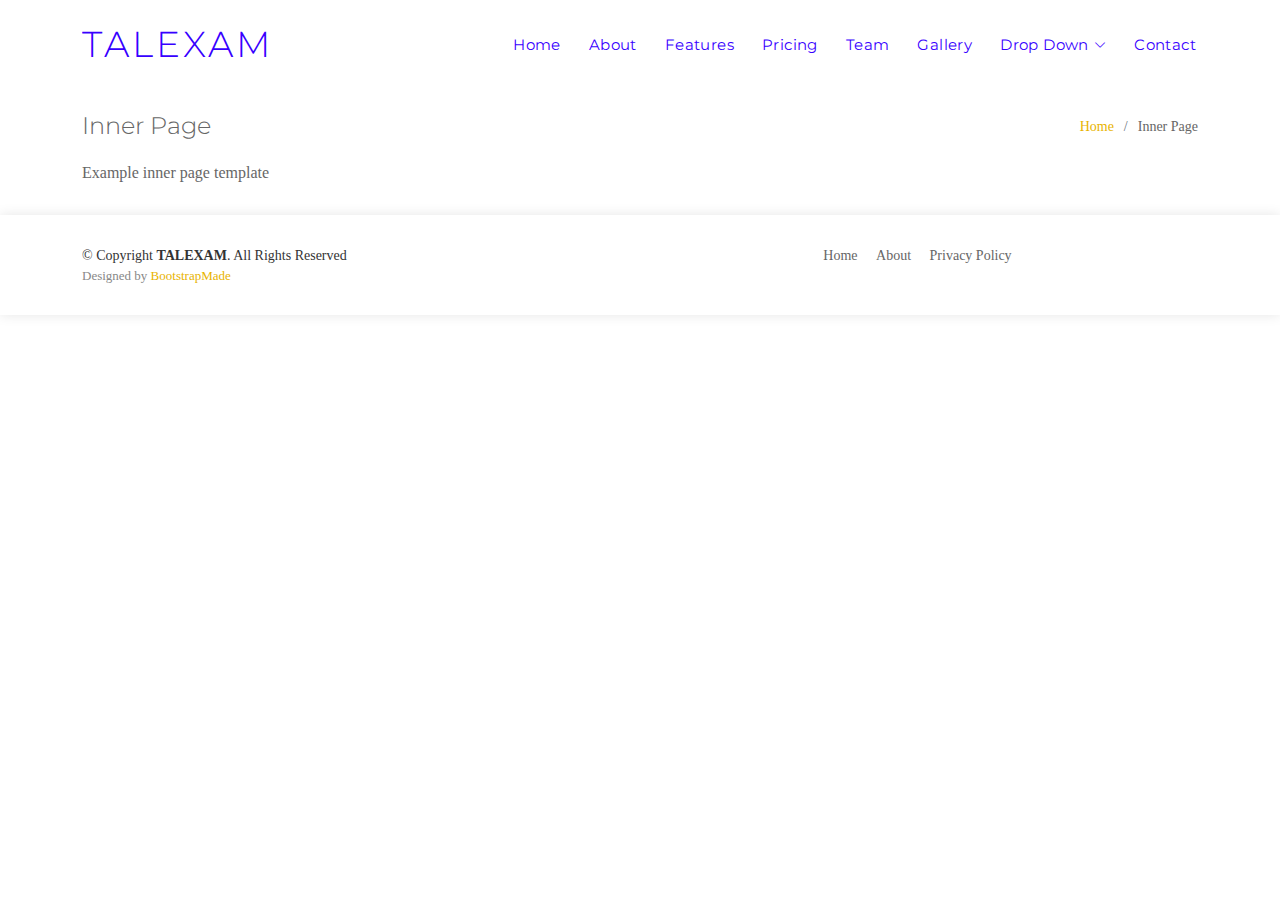
<file: inner-page.html>
<!DOCTYPE html>
<html lang="en">

<head>
  <meta charset="utf-8">
  <meta content="width=device-width, initial-scale=1.0" name="viewport">

  <title>Inner Page - TALEXAM Bootstrap Template</title>
  <meta content="" name="description">
  <meta content="" name="keywords">

  <!-- Favicons -->
  <link href="assets/img/favicon.png" rel="icon">
  <link href="assets/img/apple-touch-icon.png" rel="apple-touch-icon">

  <!-- Google Fonts -->
  <link href="https://fonts.googleapis.com/css?family=Montserrat:300,400,500,700|Open+Sans:300,300i,400,400i,700,700i" rel="stylesheet">

  <!-- Vendor CSS Files -->
  <link href="assets/vendor/aos/aos.css" rel="stylesheet">
  <link href="assets/vendor/bootstrap/css/bootstrap.min.css" rel="stylesheet">
  <link href="assets/vendor/bootstrap-icons/bootstrap-icons.css" rel="stylesheet">
  <link href="assets/vendor/glightbox/css/glightbox.min.css" rel="stylesheet">

  <!-- Template Main CSS File -->
  <link href="assets/css/style.css" rel="stylesheet">

  <!-- =======================================================
  * Template Name: TALEXAM - v4.9.0
  * Template URL: https://bootstrapmade.com/TALEXAM-bootstrap-landing-page-template/
  * Author: BootstrapMade.com
  * License: https://bootstrapmade.com/license/
  ======================================================== -->
</head>

<body>

  <!-- ======= Header ======= -->
  <header id="header" class="fixed-top d-flex align-items-center ">
    <div class="container d-flex justify-content-between align-items-center">

      <div id="logo">
        <h1><a href="index.html">TALEXAM</a></h1>
        <!-- Uncomment below if you prefer to use an image logo -->
        <!-- <a href="index.html"><img src="assets/img/logo.png" alt=""></a> -->
      </div>

      <nav id="navbar" class="navbar">
        <ul>
          <li><a class="nav-link scrollto " href="#hero">Home</a></li>
          <li><a class="nav-link scrollto" href="#about">About</a></li>
          <li><a class="nav-link scrollto" href="#features">Features</a></li>
          <li><a class="nav-link scrollto" href="#pricing">Pricing</a></li>
          <li><a class="nav-link scrollto" href="#team">Team</a></li>
          <li><a class="nav-link scrollto" href="#gallery">Gallery</a></li>
          <li class="dropdown"><a href="#"><span>Drop Down</span> <i class="bi bi-chevron-down"></i></a>
            <ul>
              <li><a href="#">Drop Down 1</a></li>
              <li class="dropdown"><a href="#"><span>Deep Drop Down</span> <i class="bi bi-chevron-right"></i></a>
                <ul>
                  <li><a href="#">Deep Drop Down 1</a></li>
                  <li><a href="#">Deep Drop Down 2</a></li>
                  <li><a href="#">Deep Drop Down 3</a></li>
                  <li><a href="#">Deep Drop Down 4</a></li>
                  <li><a href="#">Deep Drop Down 5</a></li>
                </ul>
              </li>
              <li><a href="#">Drop Down 2</a></li>
              <li><a href="#">Drop Down 3</a></li>
              <li><a href="#">Drop Down 4</a></li>
            </ul>
          </li>
          <li><a class="nav-link scrollto" href="#contact">Contact</a></li>
        </ul>
        <i class="bi bi-list mobile-nav-toggle"></i>
      </nav><!-- .navbar -->
    </div>
  </header><!-- End Header -->

  <main id="main">

    <!-- ======= Breadcrumbs Section ======= -->
    <section class="breadcrumbs">
      <div class="container">

        <div class="d-flex justify-content-between align-items-center">
          <h2>Inner Page</h2>
          <ol>
            <li><a href="index.html">Home</a></li>
            <li>Inner Page</li>
          </ol>
        </div>

      </div>
    </section><!-- End Breadcrumbs Section -->

    <section class="inner-page">
      <div class="container">
        <p>
          Example inner page template
        </p>
      </div>
    </section>

  </main><!-- End #main -->

  <!-- ======= Footer ======= -->
  <footer id="footer">
    <div class="container">
      <div class="row">
        <div class="col-lg-6 text-lg-start text-center">
          <div class="copyright">
            &copy; Copyright <strong>TALEXAM</strong>. All Rights Reserved
          </div>
          <div class="credits">
            <!--
            All the links in the footer should remain intact.
            You can delete the links only if you purchased the pro version.
            Licensing information: https://bootstrapmade.com/license/
            Purchase the pro version with working PHP/AJAX contact form: https://bootstrapmade.com/buy/?theme=TALEXAM
          -->
            Designed by <a href="https://bootstrapmade.com/">BootstrapMade</a>
          </div>
        </div>
        <div class="col-lg-6">
          <nav class="footer-links text-lg-right text-center pt-2 pt-lg-0">
            <a href="#intro" class="scrollto">Home</a>
            <a href="#about" class="scrollto">About</a>
            <a href="#">Privacy Policy</a>
            <a href="#"></a>
          </nav>
        </div>
      </div>
    </div>
  </footer><!-- End  Footer -->

  <a href="#" class="back-to-top d-flex align-items-center justify-content-center"><i class="bi bi-chevron-up"></i></a>

  <!-- Vendor JS Files -->
  <script src="assets/vendor/aos/aos.js"></script>
  <script src="assets/vendor/bootstrap/js/bootstrap.bundle.min.js"></script>
  <script src="assets/vendor/glightbox/js/glightbox.min.js"></script>
  <script src="assets/vendor/php-email-form/validate.js"></script>

  <!-- Template Main JS File -->
  <script src="assets/js/main.js"></script>

</body>

</html>
</file>
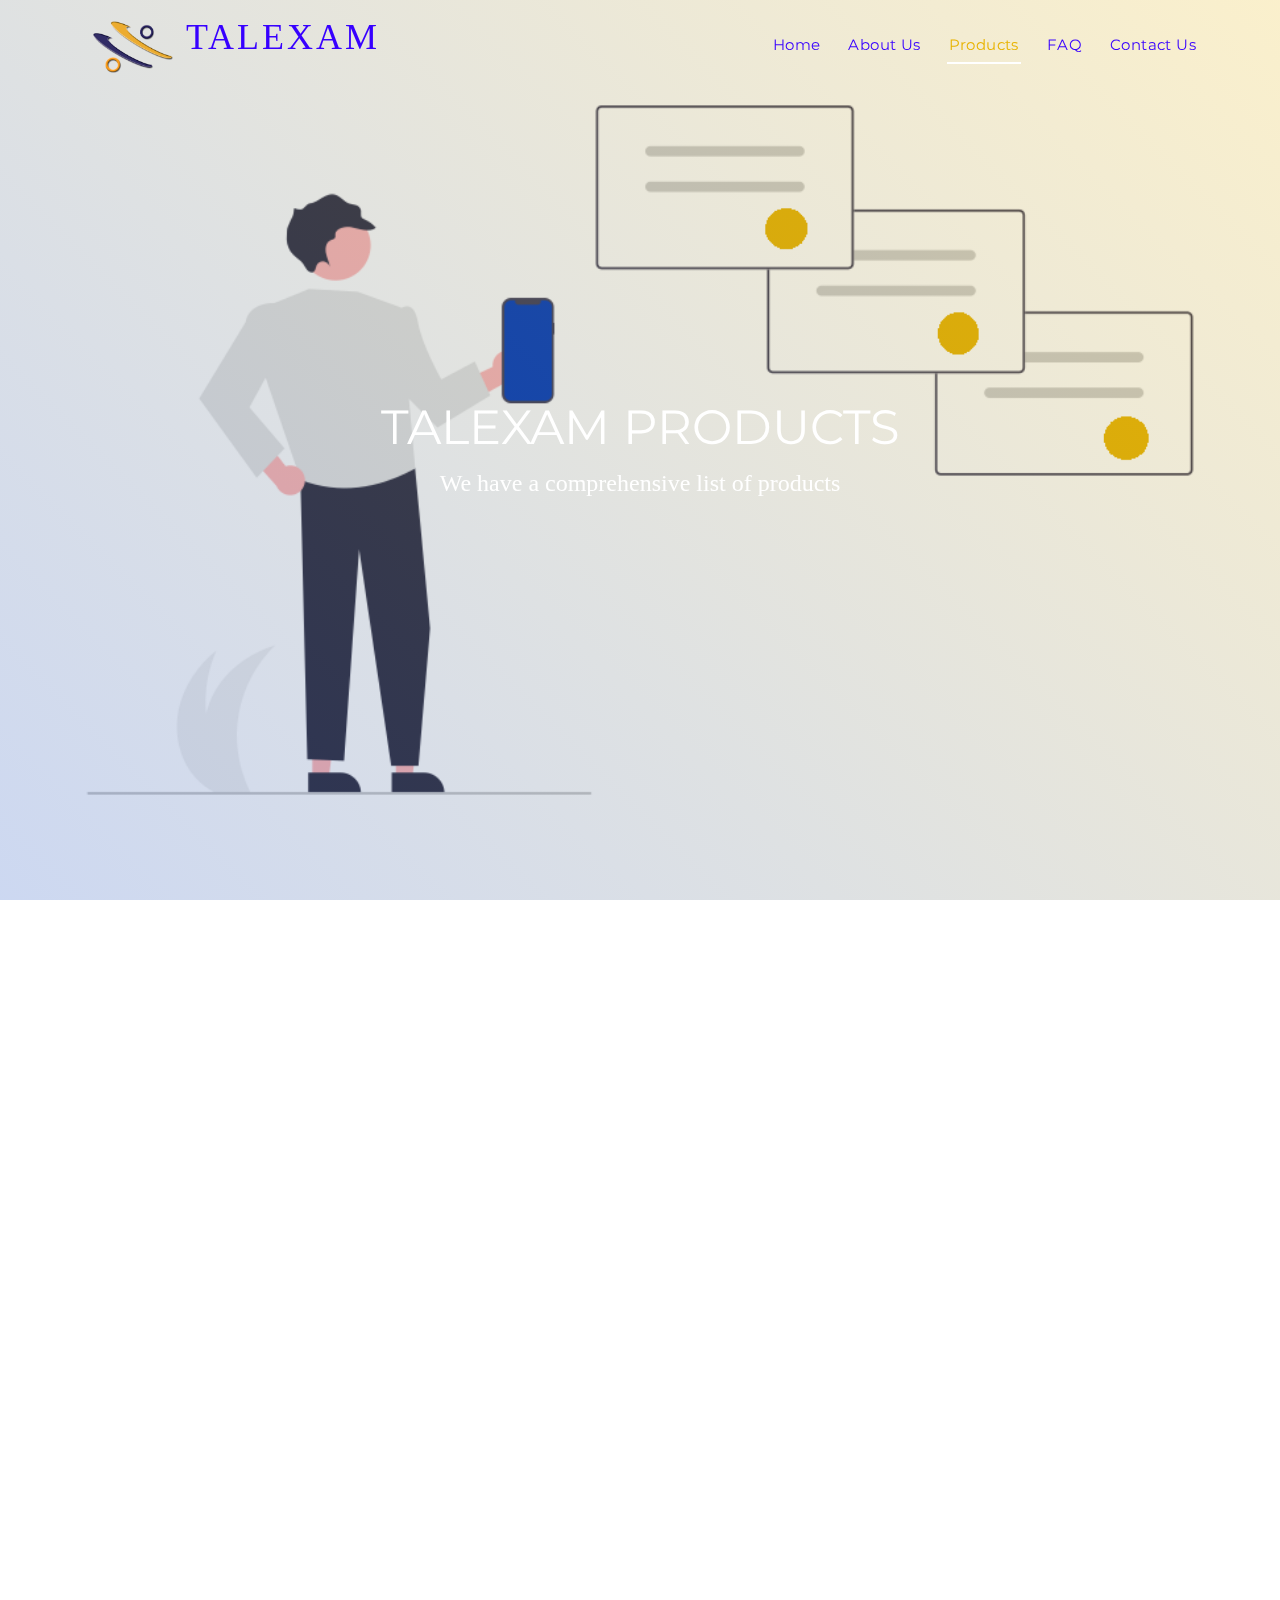
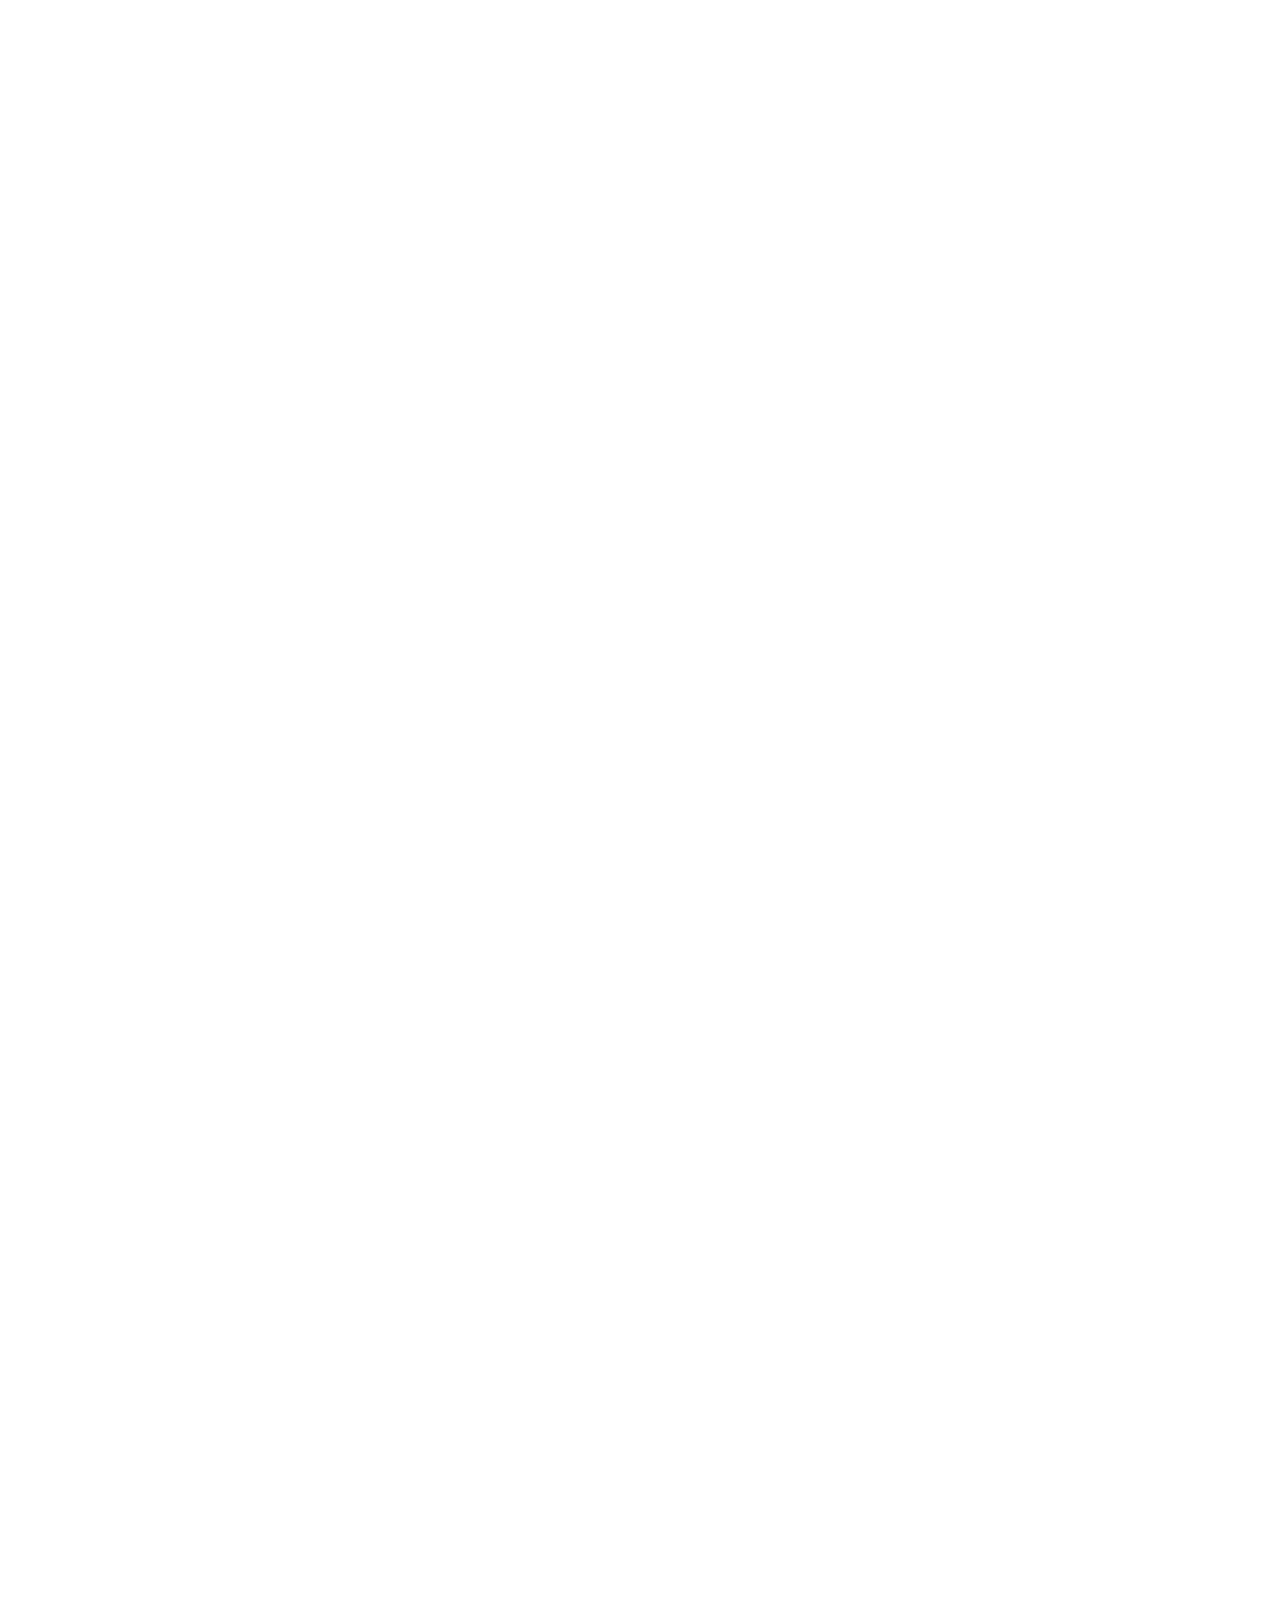
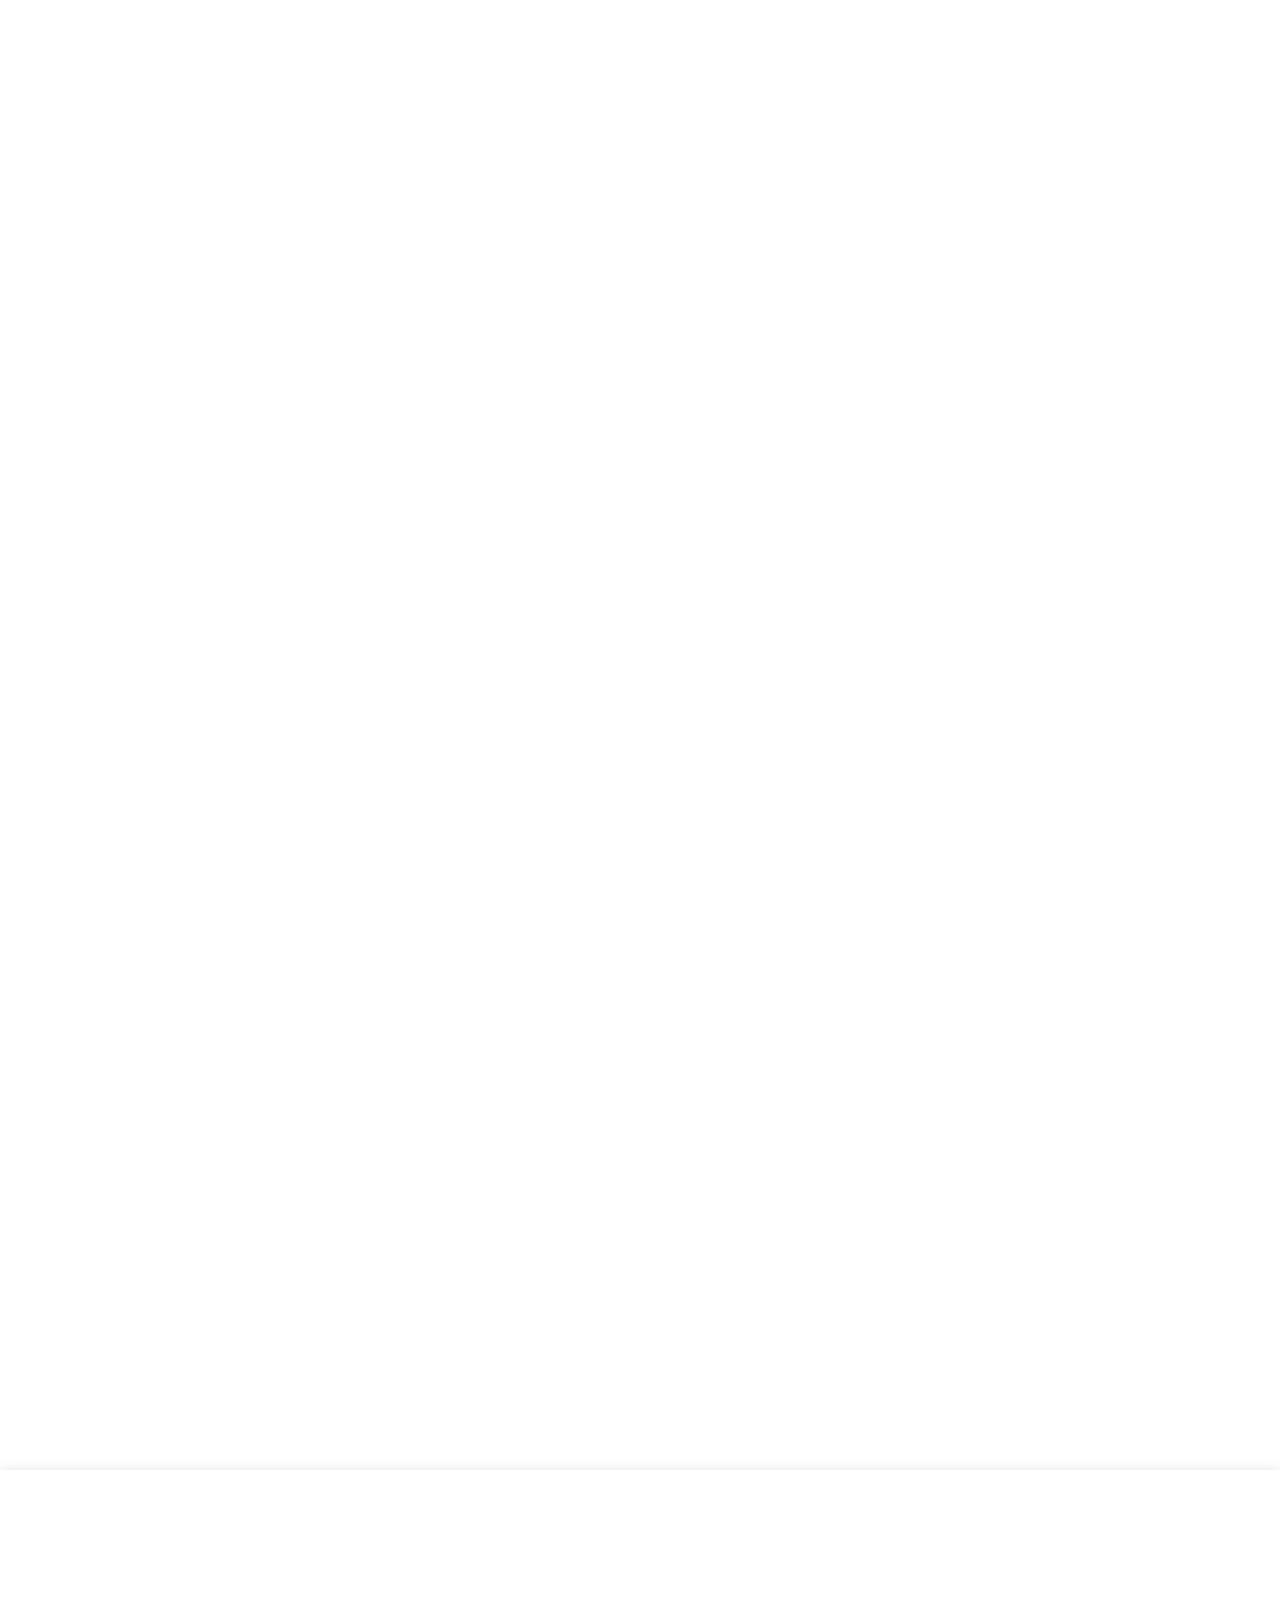
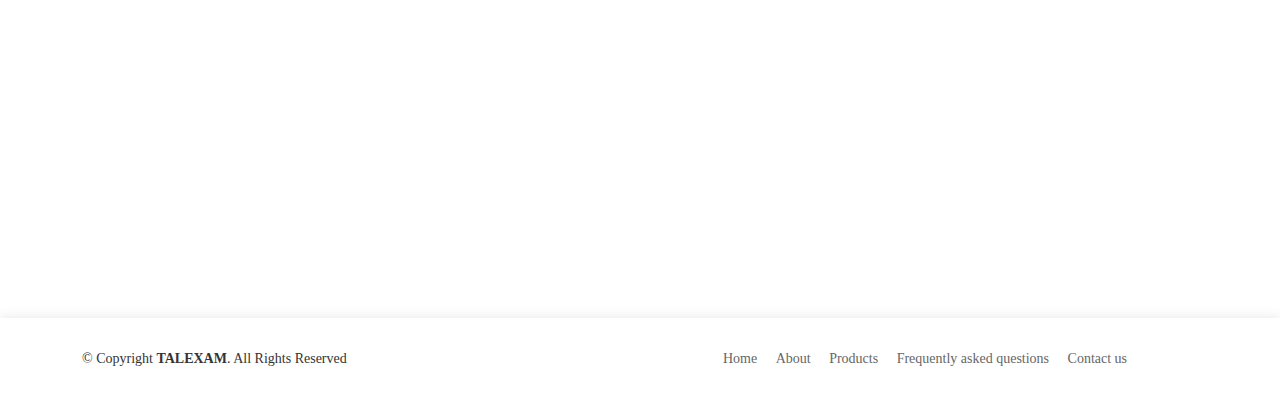
<file: products.html>
<!DOCTYPE html>
<html lang="en">

<head>
  <meta charset="utf-8">
  <meta content="width=device-width, initial-scale=1.0" name="viewport">

  <title>TALEXAM </title>
  <meta content="" name="description">
  <meta content="" name="keywords">

  <!-- Favicons -->
  <!-- <link href="assets/img/favicon.png" rel="icon"> -->
  <!-- <link href="assets/img/apple-touch-icon.png" rel="apple-touch-icon"> -->

  <!-- Google Fonts -->
  <link href="https://fonts.googleapis.com/css?family=Montserrat:300,400,500,700|Open+Sans:300,300i,400,400i,700,700i" rel="stylesheet">

  <!-- Vendor CSS Files -->
  <link href="assets/vendor/aos/aos.css" rel="stylesheet">
  <link href="assets/vendor/bootstrap/css/bootstrap.min.css" rel="stylesheet">
  <link href="assets/vendor/bootstrap-icons/bootstrap-icons.css" rel="stylesheet">
  <link href="assets/vendor/glightbox/css/glightbox.min.css" rel="stylesheet">

  <!-- Template Main CSS File -->
  <link href="assets/css/style.css" rel="stylesheet">

  <!-- =======================================================
  * Template Name: TALEXAM - v1
  * Author: Kevin KInyua
  ======================================================== -->
</head>

<body>

  <!-- ======= Header ======= -->
  <header id="header" class="fixed-top d-flex align-items-center header-transparent">
    <div class="container d-flex justify-content-between align-items-center">

      <div id="logo">
        <a href="index.html"><img src="assets/img/talexam-logo-transparent.png" style="width: 100px;"></a>
       <h1><a href="index.html" style="font-family: Times New Roman, Times, serif; margin-top: 10px; ">TALEXAM</a></h1>
        <!-- Uncomment below if you prefer to use an image logo -->
        
      </div>

      <nav id="navbar" class="navbar">
        <ul>
          <li><a class="nav-link scrollto" href="index.html">Home</a></li>
          <li><a class="nav-link scrollto" href="about-us.html">About Us</a></li>
          <!-- <li><a class="nav-link scrollto" href="#more-features2">What we do</a></li> -->
          <li class="dropdown"><a class="nav-link scrollto active"  href="products.html"><span>Products</span></a>
            <!-- <ul>
              <li><a href="#">CAR and EAR</a></li>
              <li><a href="#">Marine Insurance</a></li>
              <li><a href="#">Industrial all risk</a></li>
              <li><a href="#">Machinery breakdown</a></li>
              <li><a href="#">Warehousemans legal liability insurance</a></li>
              <li><a href="#">Deterioration of stock</a></li>
              <li><a href="#">Public Liability</a></li>
              <li><a href="#">WIBA</a></li>
              <li><a href="#">Cyber Risks</a></li>
            </ul> -->
          </li>
          <!-- <li><a class="nav-link scrollto" href="#pricing">Pricing</a></li> -->
          <!-- <li><a class="nav-link scrollto" href="team.html">Team</a></li> -->
          <li><a class="nav-link scrollto" href="faq.html">FAQ</a></li>
          <li><a class="nav-link scrollto" href="#contact">Contact Us</a></li>
        </ul>
        <i class="bi bi-list mobile-nav-toggle"></i>
      </nav><!-- .navbar -->
    </div>
  </header><!-- End Header -->

  <!-- ======= Hero Section ======= -->
  <section id="hero-product" style="background-color: rgba(1, 59, 186, 0.8);">



    <div class="hero-product-text" data-aos="zoom-out" >

      <h2>TALEXAM PRODUCTS</h2>
      <p>We have a comprehensive list of products</p>
      <!-- <a href="#about" class="btn-get-started scrollto">Learn more ...</xa> -->
    </div>
<!-- 
    <div class="product-screens">

      <div class="product-screen-1" data-aos="fade-up" data-aos-delay="400">
        <img src="assets/img/product-screen-1.png" alt="">
      </div>

      <div class="product-screen-2" data-aos="fade-up" data-aos-delay="200">
        <img src="assets/img/product-screen-2.png" alt="">
      </div>

      <div class="product-screen-3" data-aos="fade-up">
        <img src="assets/img/product-screen-3.png" alt="">
      </div> 

    </div> -->

  </section><!-- End Hero Section -->

  <main id="main">

    <!-- ======= About Section ======= --
    <section id="about" class="section-bg">
      <div class="container-fluid" data-aos="fade-up">
        <div class="section-header">
          <h3 class="section-title">About Us</h3>
          <span class="section-divider"></span>
          <p class="section-description">
            Sed ut perspiciatis unde omnis iste natus error sit voluptatem accusantium doloremque<br>
            sunt in culpa qui officia deserunt mollit anim id est laborum
          </p>
        </div>

        <div class="row">
          <div class="col-lg-6 about-img" data-aos="fade-right" dat-aos-delay="100">
            <img src="assets/img/about-img.jpg" alt="">
          </div>

          <div class="col-lg-6 content" data-aos="fade-left" dat-aos-delay="100">
            <h2>Lorem ipsum dolor sit amet, consectetur adipiscing elite storium paralate</h2>
            <h3>Excepteur sint occaecat cupidatat non proident, sunt in culpa qui officia deserunt mollit anim id est laborum.</h3>
            <p>
              Lorem ipsum dolor sit amet, consectetur adipiscing elit, sed do eiusmod tempor incididunt ut labore et dolore magna aliqua ullamco laboris nisi ut aliquip ex ea commodo consequat.
            </p>

            <ul>
              <li><i class="bi bi-check-circle"></i> Ullamco laboris nisi ut aliquip ex ea commodo consequat.</li>
              <li><i class="bi bi-check-circle"></i> Duis aute irure dolor in reprehenderit in voluptate velit.</li>
              <li><i class="bi bi-check-circle"></i> Ullamco laboris nisi ut aliquip ex ea commodo consequat. Duis aute irure dolor in reprehenderit in voluptate trideta storacalaperda mastiro dolore eu fugiat nulla pariatur.</li>
            </ul>

            <p>
              Ullamco laboris nisi ut aliquip ex ea commodo consequat. Duis aute irure dolor in reprehenderit in voluptate velit esse cillum dolore eu fugiat nulla pariatur. Excepteur sint occaecat cupidatat non proident, sunt in culpa qui officia deserunt mollit anim id est laborum Libero justo laoreet sit amet cursus sit amet dictum sit. Commodo sed egestas egestas fringilla phasellus faucibus scelerisque eleifend donec
            </p>
          </div>
        </div>

      </div>
    </section><!-- End About Section -->

    <!-- ======= Featuress Section ======= --
    <section id="features">
      <div class="container" data-aos="fade-up">

        <div class="row">

          <div class="col-lg-8 offset-lg-4">
            <div class="section-header">
              <h3 class="section-title">Product Featuress</h3>
              <span class="section-divider"></span>
            </div>
          </div>

          <div class="col-lg-4 col-md-5 features-img">
            <img src="assets/img/product-features.png" alt="" data-aos="fade-right">
          </div>

          <div class="col-lg-8 col-md-7 ">

            <div class="row">

              <div class="col-lg-6 col-md-6 box" data-aos="fade-up">
                <div class="icon"><i class="bi bi-briefcase"></i></div>
                <h4 class="title"><a href="">Lorem Ipsum</a></h4>
                <p class="description">Voluptatum deleniti atque corrupti quos dolores et quas molestias excepturi sint occaecati cupiditate non provident clarida perendo.</p>
              </div>
              <div class="col-lg-6 col-md-6 box" data-aos="fade-up">
                <div class="icon"><i class="bi bi-card-checklist"></i></div>
                <h4 class="title"><a href="">Dolor Sitema</a></h4>
                <p class="description">Minim veniam, quis nostrud exercitation ullamco laboris nisi ut aliquip ex ea commodo consequat tarad limino ata noble dynala mark.</p>
              </div>
              <div class="col-lg-6 col-md-6 box" data-aos="fade-up" dat-aos-delay="100">
                <div class="icon"><i class="bi bi-binoculars"></i></div>
                <h4 class="title"><a href="">Sed ut perspiciatis</a></h4>
                <p class="description">Duis aute irure dolor in reprehenderit in voluptate velit esse cillum dolore eu fugiat nulla pariatur teleca starter sinode park ledo.</p>
              </div>
              <div class="col-lg-6 col-md-6 box" data-aos="fade-up" data-aos-delay="100">
                <div class="icon"><i class="bi bi-brightness-high"></i></div>
                <h4 class="title"><a href="">Magni Dolores</a></h4>
                <p class="description">Excepteur sint occaecat cupidatat non proident, sunt in culpa qui officia deserunt mollit anim id est laborum dinoun trade capsule.</p>
              </div>
            </div>

          </div>

        </div>

      </div>

    </section><!-- End Featuress Section -->



    <!-- ======= More Features Section ======= -->
    <section id="more-features2" class="section-bg">
      <div class="container" data-aos="fade-up">

        <div class="section-header">
          <h3 class="section-title">What We Do</h3>
          <span class="section-divider"></span>
          <p class="section-description">_</p>
        </div>

        <div class="row gy-4">

          <div class="col-lg-6">
            <div class="box">
              <div class="icon"><i class="bi bi-building"></i></div>
              <h4 class="title"><a href="">Construction all risks and erections all Risks</a></h4>
              <p class="description">
                CAR is an insurance policy for any and all sudden and unforeseen loss or physical damage to property occurring at the contract site for the period of insurance proposed for the Contract works.
              </p>
              <br>
              <!-- <div class="btn-products "><a href="products.html" > Learn more ...</a></div> -->
            </div>
          </div>

          <div class="col-lg-6">
            <div class="box">
              <div class="icon"><i class="bi bi-life-preserver"></i></div>
              <h4 class="title"><a href="">Marine Insurance</a></h4>
              <p class="description">
                It covers material damage of goods as a result of covered risks from any point of departure overseas to any point of arrival including sea transport and land transport. 
              </p>
              <br>
              <!-- <div class="btn-products "><a href="products.html" > Learn more ...</a></div> -->
            </div>
          </div>

          <div class="col-lg-6">
            <div class="box">
              <div class="icon"><i class="bi bi-gear"></i></div>
              <h4 class="title"><a href="">Industrial All risk</a></h4>
              <p class="description">
                Industrial All Risk covers is a comprehensive package policy covering risks and perils which include fire, burglary, accidental damage as well as consequential loss of profits caused as a result.
              </p>
              <br>
              <!-- <div class="btn-products "><a href="products.html" > Learn more ...</a></div> -->
            </div>
          </div>

          <div class="col-lg-6">
            <div class="box">
              <div class="icon"><i class="bi bi-gear-wide-connected"></i></div>
              <h4 class="title"><a href="">Machinery breakdown</a></h4>
              <p class="description">
                Machinery Breakdown compensates for any and all unforeseen damage which occurs to  essential machinery such as the refrigeration equipment as a result of covered perils. 
              </p>
              <br>
              <!-- <div class="btn-products "><a href="products.html" > Learn more ...</a></div> -->
            </div>
          </div>

          <div class="col-lg-6">
            <div class="box">
              <div class="icon"><i class="bi bi-hammer"></i></div>
              <h4 class="title"><a href="">Warehousemans legal liability insurance</a></h4>
              <p class="description">
                This is a liability cover that responds to losses at the storage facility and for which they could be held responsible by their clients. 
              </p>
              <br>
              <!-- <div class="btn-products "><a href="products.html" > Learn more ...</a></div> -->
            </div>
          </div>

          <div class="col-lg-6">
            <div class="box">
              <div class="icon"><i class="bi bi-cart"></i></div>
              <h4 class="title"><a href="">Deterioration of stock</a></h4>
              <p class="description">
                This is an important consideration for a cold storage facility as products held can be damaged due to unforeseen and non-mitigatable circumstances such as power blackouts or machine breakdown and their redundancy  failure. 
              </p>
              <br>
              <!-- <div class="btn-products "><a href="products.html" > Learn more ...</a></div> -->
            </div>
          </div>

          <div class="col-lg-6">
            <div class="box">
              <div class="icon"><i class="bi bi-person-fill-exclamation"></i></div>
              <h4 class="title"><a href="">Public Liability</a></h4>
              <p class="description">
                This cover protects against legal costs resulting from liability to a third party due to an injury or property damage as a result of  an occurrence of an insured peril  at your  business location/s.</p>
              <br>
              <!-- <div class="btn-products "><a href="products.html" > Learn more ...</a></div> -->
            </div>
          </div>

          <div class="col-lg-6">
            <div class="box">
              <div class="icon"><i class="bi bi-laptop"></i></div>
              <h4 class="title"><a href="">Cyber risks</a></h4>
              <p class="description">
                An insurance for any modern business. Businesses are exposed to a variety of cyber risks (malware, denial of service attacks, data theft etc), due to the dependency on electronic, internet linked systems to run operations, keep records and keep in contact with clients amongst various other tasks</p>
              <br>
              <!-- <p class="btn-products title" ><a href="products.html" > Learn more ...</a></p> -->
            </div>
          </div>

        </div>
      </div>
    </section><!-- End More Features Section -->


        <!-- ======= Advanced Featuress Section ======= -->
        <section id="advanced-features">

          <div class="features-row section-bg" data-aos="fade-up">
            <div class="container">
              <div class="row">
                <div class="col-12">
                  <img class="advanced-feature-img-right wow fadeInRight" src="assets/img/gallery/illustrations/service 3.png" alt="" style="height: auto; width: 600px;">
                  <div>
                    <h2>Specialist Services</h2>
                    <p>Aside from the  detailed Insurance Advisory services when setting up or reviewing your insurance  , Talexam also offers one of a kind </p>
    
                    <h4>Claims Advisory Services </h4>
                    <p>In Insurance the proof is in the pudding. Unfortunately the only way to tell if your insurance policy actually works is when you have a claim. </p>
                    <p>If you have had the unfortunate  occasion to have a claim  we are  on hand to help in particular for 
                      for large and complex claims  even if we did not place the insurance originally.</p>
                    <p>We have experience in a wide range of sectors from Industrial and Manufacturing , Retail and Distribution , Large construction projects , Financial Services, Logistics and For profit and Non profit non governmental associations</p>
                  </div>
                </div>
              </div>
            </div>
          </div>
    
          <div class="features-row" data-aos="fade-up">
            <div class="container">
              <div class="row">
                <div class="col-12">
                  <img class="advanced-feature-img-left" src="assets/img/gallery/illustrations/preductive.png" alt="" style="height: auto; width: 600px;">
                  <div>
                    <!-- <h2>Duis aute irure dolor in reprehenderit in voluptate velit esse</h2>
                    <i class="bi bi-calendar4-week"></i>
                    <p>Lorem ipsum dolor sit amet, consectetur adipiscing elit, sed do eiusmod tempor incididunt ut labore et dolore magna aliqua. Ut enim ad minim veniam.</p>
                    <i class="bi bi-bar-chart"></i>
                    <p>Quis nostrud exercitation ullamco laboris nisi ut aliquip ex ea commodo consequat. Duis aute irure dolor in reprehenderit in voluptate velit esse cillum.</p>
                    <i class="bi bi-brightness-high"></i>
                    <p>Quis nostrud exercitation ullamco laboris nisi ut aliquip ex ea commodo consequat. Duis aute irure dolor in reprehenderit in voluptate velit esse cillum.</p> -->
                    <h2>Specialist Services </h2>
                    <p>Aside from the  detailed Insurance Advisory services when setting up your insurance or reviewing it, Talexam also offers one of a kind</p>
                    <h4>Pension Transfer – International Pensions </h4>
                    <!-- <i class="bi bi-binoculars"></i> -->
                    <p>Talexam has successfully consolidated and repatriated pensions for individuals relocating from Overseas. </p>
                    <p>We also assist in consolidating pensions if you have had several employer schemes contributing to your pensions.</p>
                    <p>We help to make viewing your retirement pot and options simpler and more easily accessible.</p>
                  </div>
                </div>
              </div>
            </div>
          </div>
    
          <div class="features-row section-bg" data-aos="fade-up">
            <div class="container">
              <div class="row">
                <div class="col-12">
                  <img class="advanced-feature-img-right wow fadeInRight" src="assets/img/gallery/illustrations/product view 2.png" alt="" style="height: auto; width: 700px;">
                  <div>
                    <h2>Insurance classes : </h2>
                    <!-- <p>Aside from the  detailed Insurance Advisory services when setting up your insurance or reviewing it, Talexam also offers one of a kind</p>
                    <h4>Pension Transfer – International Pensions </h4>
                    <i class="bi bi-binoculars"></i>
                    <p>Talexam has successfully consolidated and repatriated pensions for individuals relocating from Overseas. </p>
                    <p>We also assist in consolidating pensions if you have had several employer schemes contributing to your pensions.</p>
                    <p>We help to make viewing your retirement pot and options simpler and more easily accessible.</p> -->
                    <!-- <i class="bi bi-binoculars"></i> -->
                    <br>
                    <ul>
                      <li>Employee benefits</li>
                      <br>
                      <li>Company Asset Insurance </li>
                      <br>
                      <li>Construction Insurance </li>
                      <br>
                      <li>Motor Fleet covers (Private & Commercial ) </li>
                      <br>
                      <li>International Health cover </li>
                      <br>
                      <li>Local Health cover</li>
                      <br>
                      <li>Specialised  Marine Covers</li>
                      <br>
                      <li>Other speciality insurances</li>
                    </ul>
                  </div>
                </div>
              </div>
            </div>
          </div>
        </section><!-- End Advanced Featuress Section -->


    <!-- ======= Call To Action Section ======= --
    <section id="call-to-action">
      <div class="container">
        <div class="row">
          <div class="col-lg-9 text-center text-lg-start">
            <h3 class="cta-title">Call To Action</h3>
            <p class="cta-text"> Duis aute irure dolor in reprehenderit in voluptate velit esse cillum dolore eu fugiat nulla pariatur. Excepteur sint occaecat cupidatat non proident, sunt in culpa qui officia deserunt mollit anim id est laborum.</p>
          </div>
          <div class="col-lg-3 cta-btn-container text-center">
            <a class="cta-btn align-middle" href="#">Call To Action</a>
          </div>
        </div>

      </div>
    </section><!-- End Call To Action Section -->

    <!-- ======= More Features Section ======= --
    <section id="more-features" class="section-bg">
      <div class="container" data-aos="fade-up">

        <div class="section-header">
          <h3 class="section-title">More Features</h3>
          <span class="section-divider"></span>
          <p class="section-description">Sed ut perspiciatis unde omnis iste natus error sit voluptatem accusantium doloremque</p>
        </div>

        <div class="row gy-4">

          <div class="col-lg-6">
            <div class="box">
              <div class="icon"><i class="bi bi-briefcase"></i></div>
              <h4 class="title"><a href="">Lorem Ipsum</a></h4>
              <p class="description">Voluptatum deleniti atque corrupti quos dolores et quas molestias excepturi sint occaecati cupiditate non provident etiro rabeta lingo.</p>
            </div>
          </div>

          <div class="col-lg-6">
            <div class="box">
              <div class="icon"><i class="bi bi-card-checklist"></i></div>
              <h4 class="title"><a href="">Dolor Sitema</a></h4>
              <p class="description">Minim veniam, quis nostrud exercitation ullamco laboris nisi ut aliquip ex ea commodo consequat tarad limino ata nodera clas.</p>
            </div>
          </div>

          <div class="col-lg-6">
            <div class="box">
              <div class="icon"><i class="bi bi-bar-chart"></i></div>
              <h4 class="title"><a href="">Sed ut perspiciatis</a></h4>
              <p class="description">Duis aute irure dolor in reprehenderit in voluptate velit esse cillum dolore eu fugiat nulla pariatur trinige zareta lobur trade.</p>
            </div>
          </div>

          <div class="col-lg-6">
            <div class="box">
              <div class="icon"><i class="bi bi-binoculars"></i></div>
              <h4 class="title"><a href="">Magni Dolores</a></h4>
              <p class="description">Excepteur sint occaecat cupidatat non proident, sunt in culpa qui officia deserunt mollit anim id est laborum rideta zanox satirente madera</p>
            </div>
          </div>

        </div>
      </div>
    </section><!-- End More Features Section -->

    <!-- ======= Clients Section ======= --
    <section id="clients">
      <div class="container" data-aos="fade-up">

        <div class="row">

          <div class="col-md-2">
            <img src="assets/img/clients/client-1.png" alt="">
          </div>

          <div class="col-md-2">
            <img src="assets/img/clients/client-2.png" alt="">
          </div>

          <div class="col-md-2">
            <img src="assets/img/clients/client-3.png" alt="">
          </div>

          <div class="col-md-2">
            <img src="assets/img/clients/client-4.png" alt="">
          </div>

          <div class="col-md-2">
            <img src="assets/img/clients/client-5.png" alt="">
          </div>

          <div class="col-md-2">
            <img src="assets/img/clients/client-6.png" alt="">
          </div>

        </div>
      </div>
    </section><!-- End Clients Section -->

    <!-- ======= Pricing Section ======= --
    <section id="pricing" class="section-bg">
      <div class="container" data-aos="fade-up">

        <div class="section-header">
          <h3 class="section-title">Products</h3>
          <span class="section-divider"></span>
          <p class="section-description">Sed ut perspiciatis unde omnis iste natus error sit voluptatem accusantium doloremque</p>
        </div>

        <div class="row">

          <div class="col-lg-4 col-md-6">
            <div class="box">
              <h3>Free</h3>
              <h4><sup>$</sup>0<span> month</span></h4>
              <ul>
                <li><i class="bi bi-check-circle"></i> Quam adipiscing vitae proin</li>
                <li><i class="bi bi-check-circle"></i> Nec feugiat nisl pretium</li>
                <li><i class="bi bi-check-circle"></i> Nulla at volutpat diam uteera</li>
                <li><i class="bi bi-check-circle"></i> Pharetra massa massa ultricies</li>
                <li><i class="bi bi-check-circle"></i> Massa ultricies mi quis hendrerit</li>
              </ul>
              <a href="#" class="get-started-btn">Get Started</a>
            </div>
          </div>

          <div class="col-lg-4 col-md-6">
            <div class="box featured">
              <h3>Business</h3>
              <h4><sup>$</sup>29<span> month</span></h4>
              <ul>
                <li><i class="bi bi-check-circle"></i> Quam adipiscing vitae proin</li>
                <li><i class="bi bi-check-circle"></i> Nec feugiat nisl pretium</li>
                <li><i class="bi bi-check-circle"></i> Nulla at volutpat diam uteera</li>
                <li><i class="bi bi-check-circle"></i> Pharetra massa massa ultricies</li>
                <li><i class="bi bi-check-circle"></i> Massa ultricies mi quis hendrerit</li>
              </ul>
              <a href="#" class="get-started-btn">Get Started</a>
            </div>
          </div>

          <div class="col-lg-4 col-md-6">
            <div class="box">
              <h3>Developer</h3>
              <h4><sup>$</sup>49<span> month</span></h4>
              <ul>
                <li><i class="bi bi-check-circle"></i> Quam adipiscing vitae proin</li>
                <li><i class="bi bi-check-circle"></i> Nec feugiat nisl pretium</li>
                <li><i class="bi bi-check-circle"></i> Nulla at volutpat diam uteera</li>
                <li><i class="bi bi-check-circle"></i> Pharetra massa massa ultricies</li>
                <li><i class="bi bi-check-circle"></i> Massa ultricies mi quis hendrerit</li>
              </ul>
              <a href="#" class="get-started-btn">Get Started</a>
            </div>
          </div>

        </div>
        <div class="row">

          <div class="col-lg-4 col-md-6">
            <div class="box">
              <h3>Free</h3>
              <h4><sup>$</sup>0<span> month</span></h4>
              <ul>
                <li><i class="bi bi-check-circle"></i> Quam adipiscing vitae proin</li>
                <li><i class="bi bi-check-circle"></i> Nec feugiat nisl pretium</li>
                <li><i class="bi bi-check-circle"></i> Nulla at volutpat diam uteera</li>
                <li><i class="bi bi-check-circle"></i> Pharetra massa massa ultricies</li>
                <li><i class="bi bi-check-circle"></i> Massa ultricies mi quis hendrerit</li>
              </ul>
              <a href="#" class="get-started-btn">Get Started</a>
            </div>
          </div>

          <div class="col-lg-4 col-md-6">
            <div class="box featured">
              <h3>Business</h3>
              <h4><sup>$</sup>29<span> month</span></h4>
              <ul>
                <li><i class="bi bi-check-circle"></i> Quam adipiscing vitae proin</li>
                <li><i class="bi bi-check-circle"></i> Nec feugiat nisl pretium</li>
                <li><i class="bi bi-check-circle"></i> Nulla at volutpat diam uteera</li>
                <li><i class="bi bi-check-circle"></i> Pharetra massa massa ultricies</li>
                <li><i class="bi bi-check-circle"></i> Massa ultricies mi quis hendrerit</li>
              </ul>
              <a href="#" class="get-started-btn">Get Started</a>
            </div>
          </div>

          <div class="col-lg-4 col-md-6">
            <div class="box">
              <h3>Developer</h3>
              <h4><sup>$</sup>49<span> month</span></h4>
              <ul>
                <li><i class="bi bi-check-circle"></i> Quam adipiscing vitae proin</li>
                <li><i class="bi bi-check-circle"></i> Nec feugiat nisl pretium</li>
                <li><i class="bi bi-check-circle"></i> Nulla at volutpat diam uteera</li>
                <li><i class="bi bi-check-circle"></i> Pharetra massa massa ultricies</li>
                <li><i class="bi bi-check-circle"></i> Massa ultricies mi quis hendrerit</li>
              </ul>
              <a href="#" class="get-started-btn">Get Started</a>
            </div>
          </div>

        </div>
      </div>
    </section><!-- End Pricing Section -->

    <!-- ======= Frequently Asked Questions Section ======= --
    <section id="faq">
      <div class="container">

        <div class="section-header">
          <h3 class="section-title">Frequently Asked Questions</h3>
          <span class="section-divider"></span>
          <p class="section-description">Sed ut perspiciatis unde omnis iste natus error sit voluptatem accusantium doloremque</p>
        </div>

        <ul class="faq-list">

          <li>
            <div data-bs-toggle="collapse" class="collapsed question" href="#faq1">Non consectetur a erat nam at lectus urna duis? <i class="bi bi-chevron-down icon-show"></i><i class="bi bi-chevron-up icon-close"></i></div>
            <div id="faq1" class="collapse" data-bs-parent=".faq-list">
              <p>
                Feugiat pretium nibh ipsum consequat. Tempus iaculis urna id volutpat lacus laoreet non curabitur gravida. Venenatis lectus magna fringilla urna porttitor rhoncus dolor purus non.
              </p>
            </div>
          </li>

          <li>
            <div data-bs-toggle="collapse" href="#faq2" class="collapsed question">Feugiat scelerisque varius morbi enim nunc faucibus a pellentesque? <i class="bi bi-chevron-down icon-show"></i><i class="bi bi-chevron-up icon-close"></i></div>
            <div id="faq2" class="collapse" data-bs-parent=".faq-list">
              <p>
                Dolor sit amet consectetur adipiscing elit pellentesque habitant morbi. Id interdum velit laoreet id donec ultrices. Fringilla phasellus faucibus scelerisque eleifend donec pretium. Est pellentesque elit ullamcorper dignissim. Mauris ultrices eros in cursus turpis massa tincidunt dui.
              </p>
            </div>
          </li>

          <li>
            <div data-bs-toggle="collapse" href="#faq3" class="collapsed question">Dolor sit amet consectetur adipiscing elit pellentesque habitant morbi? <i class="bi bi-chevron-down icon-show"></i><i class="bi bi-chevron-up icon-close"></i></div>
            <div id="faq3" class="collapse" data-bs-parent=".faq-list">
              <p>
                Eleifend mi in nulla posuere sollicitudin aliquam ultrices sagittis orci. Faucibus pulvinar elementum integer enim. Sem nulla pharetra diam sit amet nisl suscipit. Rutrum tellus pellentesque eu tincidunt. Lectus urna duis convallis convallis tellus. Urna molestie at elementum eu facilisis sed odio morbi quis
              </p>
            </div>
          </li>

          <li>
            <div data-bs-toggle="collapse" href="#faq4" class="collapsed question">Ac odio tempor orci dapibus. Aliquam eleifend mi in nulla? <i class="bi bi-chevron-down icon-show"></i><i class="bi bi-chevron-up icon-close"></i></div>
            <div id="faq4" class="collapse" data-bs-parent=".faq-list">
              <p>
                Dolor sit amet consectetur adipiscing elit pellentesque habitant morbi. Id interdum velit laoreet id donec ultrices. Fringilla phasellus faucibus scelerisque eleifend donec pretium. Est pellentesque elit ullamcorper dignissim. Mauris ultrices eros in cursus turpis massa tincidunt dui.
              </p>
            </div>
          </li>

          <li>
            <div data-bs-toggle="collapse" href="#faq5" class="collapsed question">Tempus quam pellentesque nec nam aliquam sem et tortor consequat? <i class="bi bi-chevron-down icon-show"></i><i class="bi bi-chevron-up icon-close"></i></div>
            <div id="faq5" class="collapse" data-bs-parent=".faq-list">
              <p>
                Molestie a iaculis at erat pellentesque adipiscing commodo. Dignissim suspendisse in est ante in. Nunc vel risus commodo viverra maecenas accumsan. Sit amet nisl suscipit adipiscing bibendum est. Purus gravida quis blandit turpis cursus in
              </p>
            </div>
          </li>

          <li>
            <div data-bs-toggle="collapse" href="#faq6" class="collapsed question">Tortor vitae purus faucibus ornare. Varius vel pharetra vel turpis nunc eget lorem dolor? <i class="bi bi-chevron-down icon-show"></i><i class="bi bi-chevron-up icon-close"></i></div>
            <div id="faq6" class="collapse" data-bs-parent=".faq-list">
              <p>
                Laoreet sit amet cursus sit amet dictum sit amet justo. Mauris vitae ultricies leo integer malesuada nunc vel. Tincidunt eget nullam non nisi est sit amet. Turpis nunc eget lorem dolor sed. Ut venenatis tellus in metus vulputate eu scelerisque. Pellentesque diam volutpat commodo sed egestas egestas fringilla phasellus faucibus. Nibh tellus molestie nunc non blandit massa enim nec.
              </p>
            </div>
          </li>

        </ul>

      </div>
    </section><!-- End Frequently Asked Questions Section -->

    <!-- ======= Team Section ======= -->
    <section id="team" class="section-bg">
      <div class="container" data-aos="fade-up">
        <div class="section-header">
          <h3 class="section-title">Testimonials</h3>
          <span class="section-divider"></span>
          <!-- <p class="section-description">Sed ut perspiciatis unde omnis iste natus error sit voluptatem accusantium doloremque</p> -->
        </div>
        <div class="row">
          <div class="col-lg-3 col-md-6">
            <div class="member">
              <!-- <div class="pic"><img src="assets/img/team/team-1.jpg" alt=""></div> -->
              <!-- <h4>Walter White</h4> -->
              <p>Talexam has taken a very personal approach to insurance, customizing their products to our
                unique needs, and developing solutions that would match other world class insurance products
                globally……. They are one of our most valued and trusted business relationships we have and truly value the services they deliver.
                </p>
              <!-- <div class="social">
                <a href=""><i class="bi bi-twitter"></i></a>
                <a href=""><i class="bi bi-facebook"></i></a>
                <a href=""><i class="bi bi-instagram"></i></a>
                <a href=""><i class="bi bi-linkedin"></i></a>
              </div> -->
            </div>
          </div>

          <div class="col-lg-3 col-md-6">
            <div class="member">
              <!-- <div class="pic"><img src="assets/img/team/team-2.jpg" alt=""></div>
              <h4>Sarah Jhinson</h4>
              <span>Product Manager</span>
              <div class="social">
                <a href=""><i class="bi bi-twitter"></i></a>
                <a href=""><i class="bi bi-facebook"></i></a>
                <a href=""><i class="bi bi-instagram"></i></a>
                <a href=""><i class="bi bi-linkedin"></i></a>
              </div> -->
              <h4>Private Equity Fund </h4>
              <br>
              <p>A recent in-house staff survey showed not only the benefits that Talexam deliver but Talexam team is the employee’s
                most valued benefit in the company.</p>
            </div>
          </div>

          <div class="col-lg-3 col-md-6">
            <div class="member">
              <!-- <div class="pic"><img src="assets/img/team/team-3.jpg" alt=""></div>
              <h4>William Anderson</h4>
              <span>CTO</span>
              <div class="social">
                <a href=""><i class="bi bi-twitter"></i></a>
                <a href=""><i class="bi bi-facebook"></i></a>
                <a href=""><i class="bi bi-instagram"></i></a>
                <a href=""><i class="bi bi-linkedin"></i></a>
              </div> -->
              <p>As a capital advisory firm with diverse investments in East Africa we require insurance partners
                with advanced skills, knowledge and foresight into future risks and how this can be mitigated.</p>
              <p>Talexam has been a joy to work with as they have provided not only quality experience but
                  displayed technical skills on complex issues which are otherwise not common.</p>
            </div>
          </div>

          <div class="col-lg-3 col-md-6">
            <div class="member">
              <!-- <div class="pic"><img src="assets/img/team/team-4.jpg" alt=""></div>
              <h4>Amanda Jepson</h4>
              <span>Accountant</span>
              <div class="social">
                <a href=""><i class="bi bi-twitter"></i></a>
                <a href=""><i class="bi bi-facebook"></i></a>
                <a href=""><i class="bi bi-instagram"></i></a>
                <a href=""><i class="bi bi-linkedin"></i></a>
              </div> -->
              <h4>Real Estate Investment Company</h4>
              <p>They provided a comprehensive report on the gaps and opportunities that arose from our
                insurance, and we were very happy with the recommendations they made……
                </p>
            </div>
          </div>
        </div>

      </div>
    </section><!-- End Team Section -->

    <!-- ======= Gallery Section ======= --
    <section id="gallery">
      <div class="container-fluid" data-aos="fade-up">
        <div class="section-header">
          <h3 class="section-title">Gallery</h3>
          <span class="section-divider"></span>
          <p class="section-description">Sed ut perspiciatis unde omnis iste natus error sit voluptatem accusantium doloremque</p>
        </div>

        <div class="row g-0">

          <div class="col-lg-4 col-md-6">
            <div class="gallery-item">
              <a href="assets/img/gallery/gallery-1.jpg" data-gall="portfolioGallery" class="gallery-lightbox">
                <img src="assets/img/gallery/gallery-1.jpg" alt="">
              </a>
            </div>
          </div>

          <div class="col-lg-4 col-md-6">
            <div class="gallery-item">
              <a href="assets/img/gallery/gallery-2.jpg" data-gall="portfolioGallery" class="gallery-lightbox">
                <img src="assets/img/gallery/gallery-2.jpg" alt="">
              </a>
            </div>
          </div>

          <div class="col-lg-4 col-md-6">
            <div class="gallery-item">
              <a href="assets/img/gallery/gallery-3.jpg" data-gall="portfolioGallery" class="gallery-lightbox">
                <img src="assets/img/gallery/gallery-3.jpg" alt="">
              </a>
            </div>
          </div>

          <div class="col-lg-4 col-md-6">
            <div class="gallery-item">
              <a href="assets/img/gallery/gallery-4.jpg" data-gall="portfolioGallery" class="gallery-lightbox">
                <img src="assets/img/gallery/gallery-4.jpg" alt="">
              </a>
            </div>
          </div>

          <div class="col-lg-4 col-md-6">
            <div class="gallery-item">
              <a href="assets/img/gallery/gallery-5.jpg" data-gall="portfolioGallery" class="gallery-lightbox">
                <img src="assets/img/gallery/gallery-5.jpg" alt="">
              </a>
            </div>
          </div>

          <div class="col-lg-4 col-md-6">
            <div class="gallery-item">
              <a href="assets/img/gallery/gallery-6.jpg" data-gall="portfolioGallery" class="gallery-lightbox">
                <img src="assets/img/gallery/gallery-6.jpg" alt="">
              </a>
            </div>
          </div>

        </div>

      </div>
    </section><!-- End Gallery Section -->

    <!-- ======= Contact Section ======= -->
    <section id="contact">
      <div class="container" data-aos="fade-up">
        <div class="row">

          <div class="col-lg-4 col-md-4">
            <div class="contact-about">
              <h3><a href="" style="font-family: Times New Roman, Times, serif; ">TALEXAM</a></h3>
              <p>Kindly reach out to us and connect with us.</p>
              <div class="social-links">
                <a href="#" class="twitter"><i class="bi bi-twitter"></i></a>
                <a href="#" class="facebook"><i class="bi bi-facebook"></i></a>
                <a href="#" class="instagram"><i class="bi bi-instagram"></i></a>
                <a href="#" class="linkedin"><i class="bi bi-linkedin"></i></a>
              </div>
            </div>
          </div>

          <div class="col-lg-3 col-md-4">
            <div class="info">
              <div>
                <i class="bi bi-geo-alt"></i>
                <p>Cove Court, Watermark Business Park<br>Karen, Nairobi</p>
              </div>

              <div>
                <i class="bi bi-mailbox"></i>
                <p>P.O. BOX 168 - 00606<br>Nairobi, Kenya</p>
              </div>

              <div>
                <i class="bi bi-envelope"></i>
                <p>info@talexam.com</p>
              </div>

              <div>
                <i class="bi bi-phone"></i>
                <p>+254 726 217 504</p>
              </div>

            </div>
          </div>

          <div class="col-lg-5 col-md-8">
            <div class="form">
              <form action="forms/contact.php" method="post" role="form" class="php-email-form">
                <div class="row">
                  <div class="form-group col-lg-6">
                    <input type="text" name="name" class="form-control" id="name" placeholder="Your Name" data-rule="minlen:4" data-msg="Please enter at least 4 chars">
                  </div>
                  <div class="form-group col-lg-6 mt-3 mt-lg-0">
                    <input type="email" class="form-control" name="email" id="email" placeholder="Your Email" data-rule="email" data-msg="Please enter a valid email">
                  </div>
                </div>
                <div class="form-group mt-3">
                  <input type="text" class="form-control" name="subject" id="subject" placeholder="Subject" data-rule="minlen:4" data-msg="Please enter at least 8 chars of subject">
                </div>
                <div class="form-group mt-3">
                  <textarea class="form-control" name="message" rows="5" placeholder="Message" required></textarea>
                </div>
                <div class="my-3">
                  <div class="loading">Loading</div>
                  <div class="error-message"></div>
                  <div class="sent-message">Your message has been sent. Thank you!</div>
                </div>
                <div class="text-center"><button type="submit" title="Send Message">Send Message</button></div>
              </form>
            </div>
          </div>

        </div>

      </div>
    </section><!-- End Contact Section -->

  </main><!-- End #main -->

  <!-- ======= Footer ======= -->
  <footer id="footer">
    <div class="container">
      <div class="row">
        <div class="col-lg-6 text-lg-start text-center">
          <div class="copyright">
            &copy; Copyright <strong>TALEXAM</strong>. All Rights Reserved
          </div>
          <div class="credits">
            <!--
            All the links in the footer should remain intact.
            You can delete the links only if you purchased the pro version.
            Licensing information: https://bootstrapmade.com/license/
            Purchase the pro version with working PHP/AJAX contact form: https://bootstrapmade.com/buy/?theme=TALEXAM
          -->
            <!-- Designed by <a href="https://bootstrapmade.com/">BootstrapMade</a> -->
          </div>
        </div>
        <div class="col-lg-6">
          <nav class="footer-links text-lg-right text-center pt-2 pt-lg-0">
            <a href="index.html" >Home</a>
            <a href="about-us.html" >About</a>
            <a href="products.html">Products</a>
            <a href="faq.html" >Frequently asked questions</a>
            <a href="#contact"class="scrollto">Contact us</a>
          </nav>
        </div>
      </div>
    </div>
  </footer><!-- End  Footer -->

  <a href="#" class="back-to-top d-flex align-items-center justify-content-center"><i class="bi bi-chevron-up"></i></a>

  <!-- Vendor JS Files -->
  <script src="assets/vendor/aos/aos.js"></script>
  <script src="assets/vendor/bootstrap/js/bootstrap.bundle.min.js"></script>
  <script src="assets/vendor/glightbox/js/glightbox.min.js"></script>
  <script src="assets/vendor/php-email-form/validate.js"></script>

  <!-- Template Main JS File -->
  <script src="assets/js/main.js"></script>

</body>

</html>
</file>
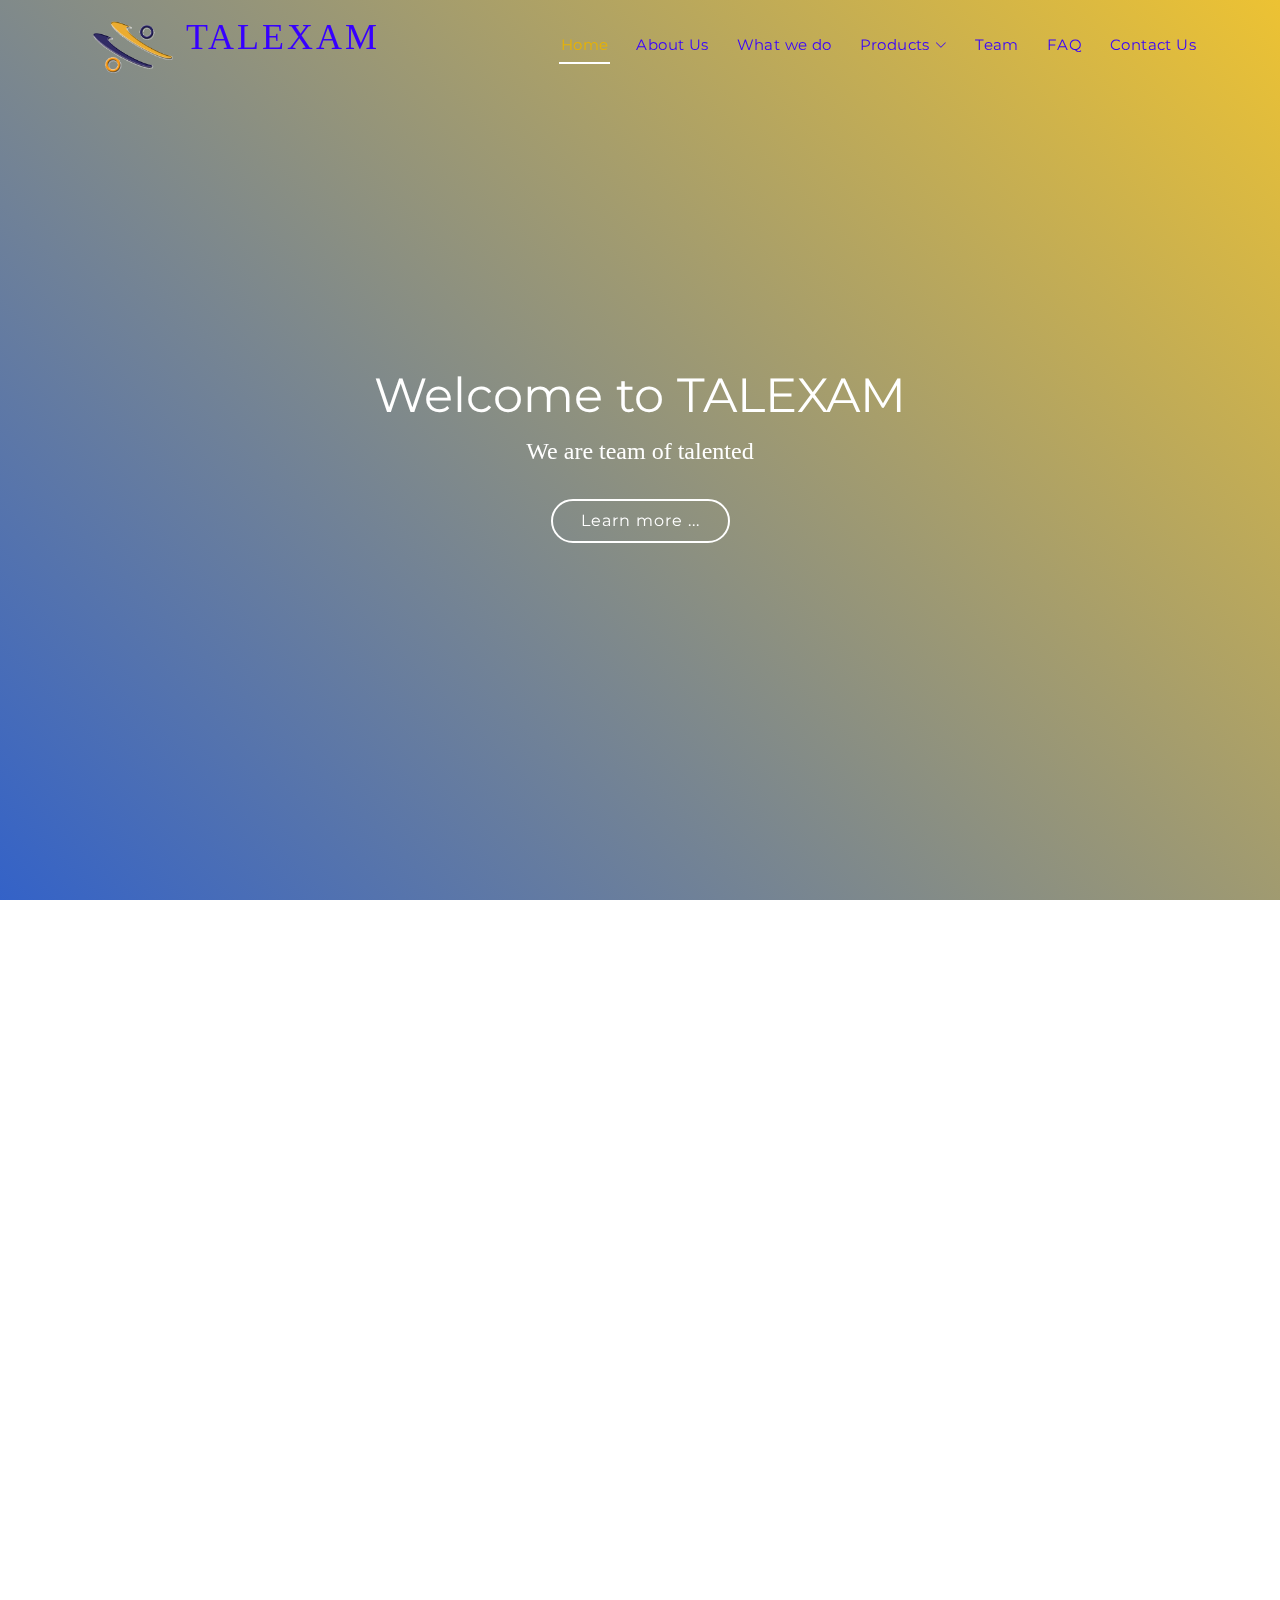
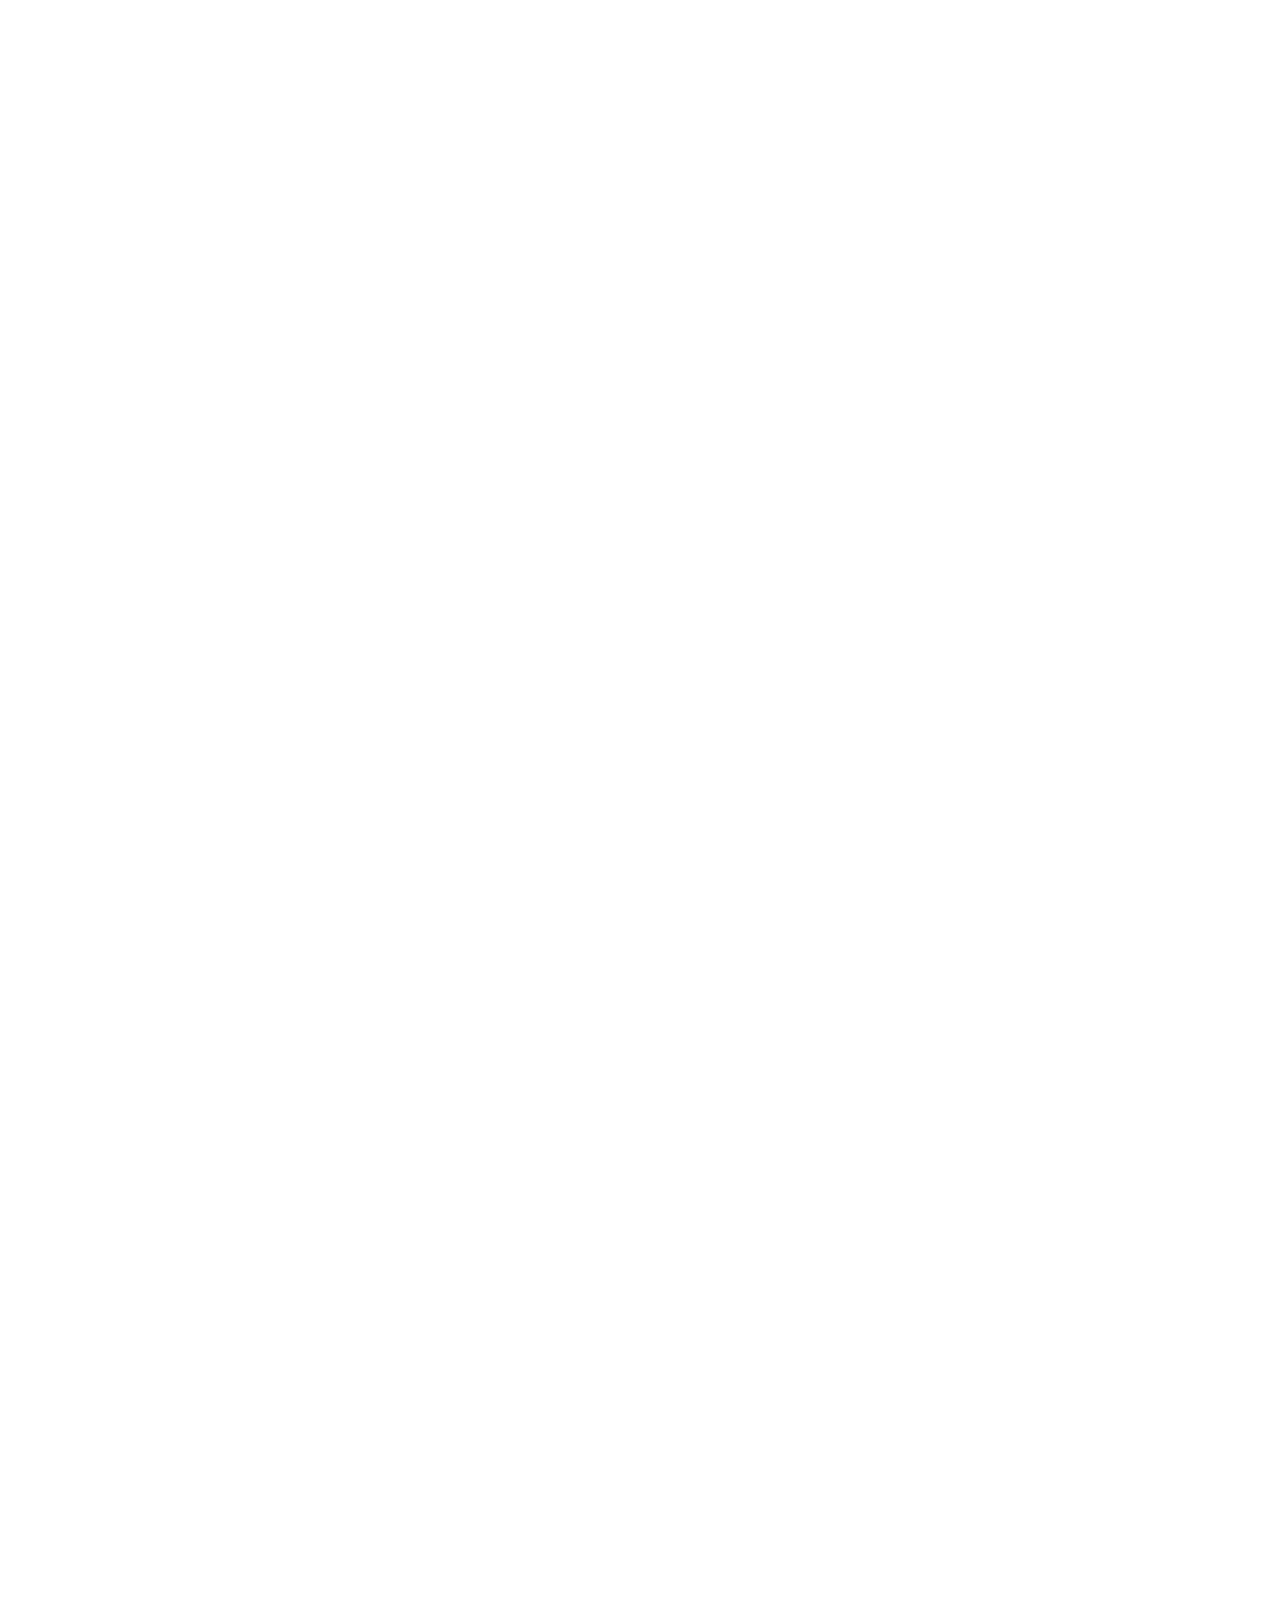
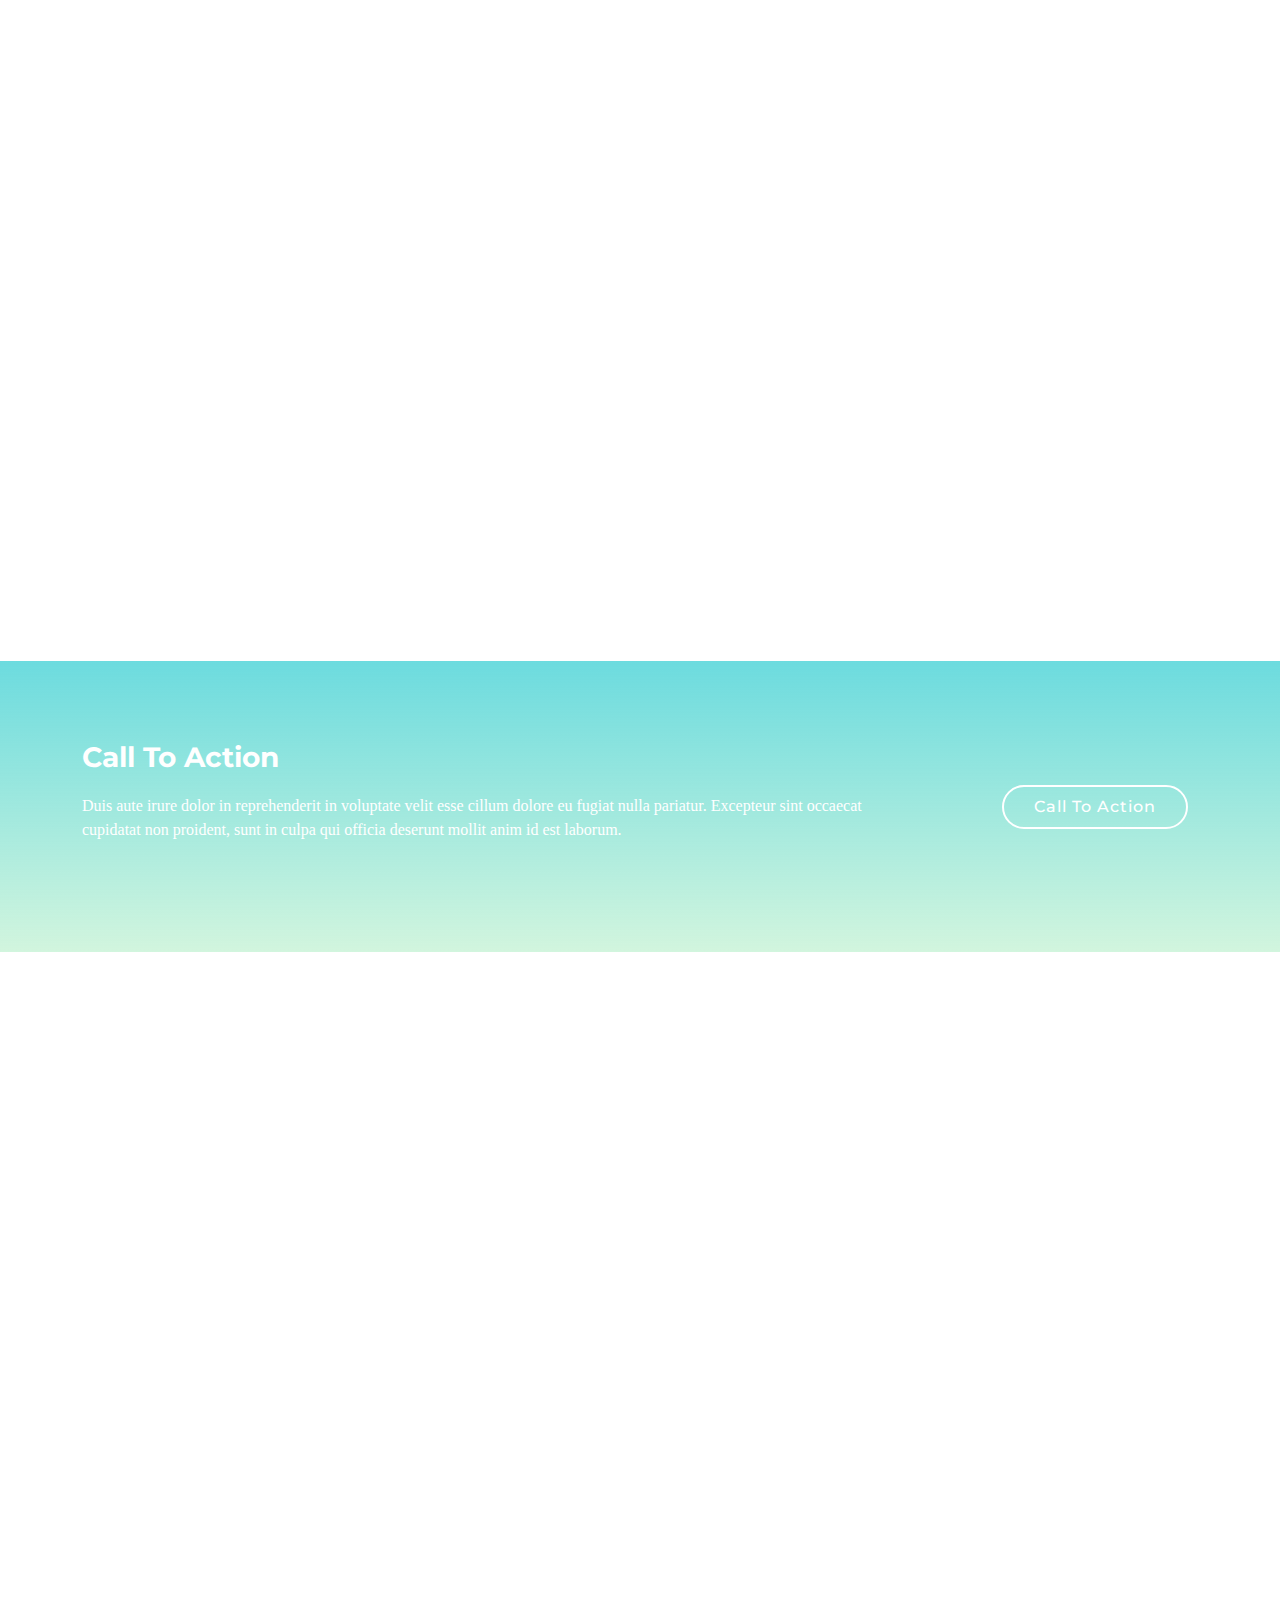
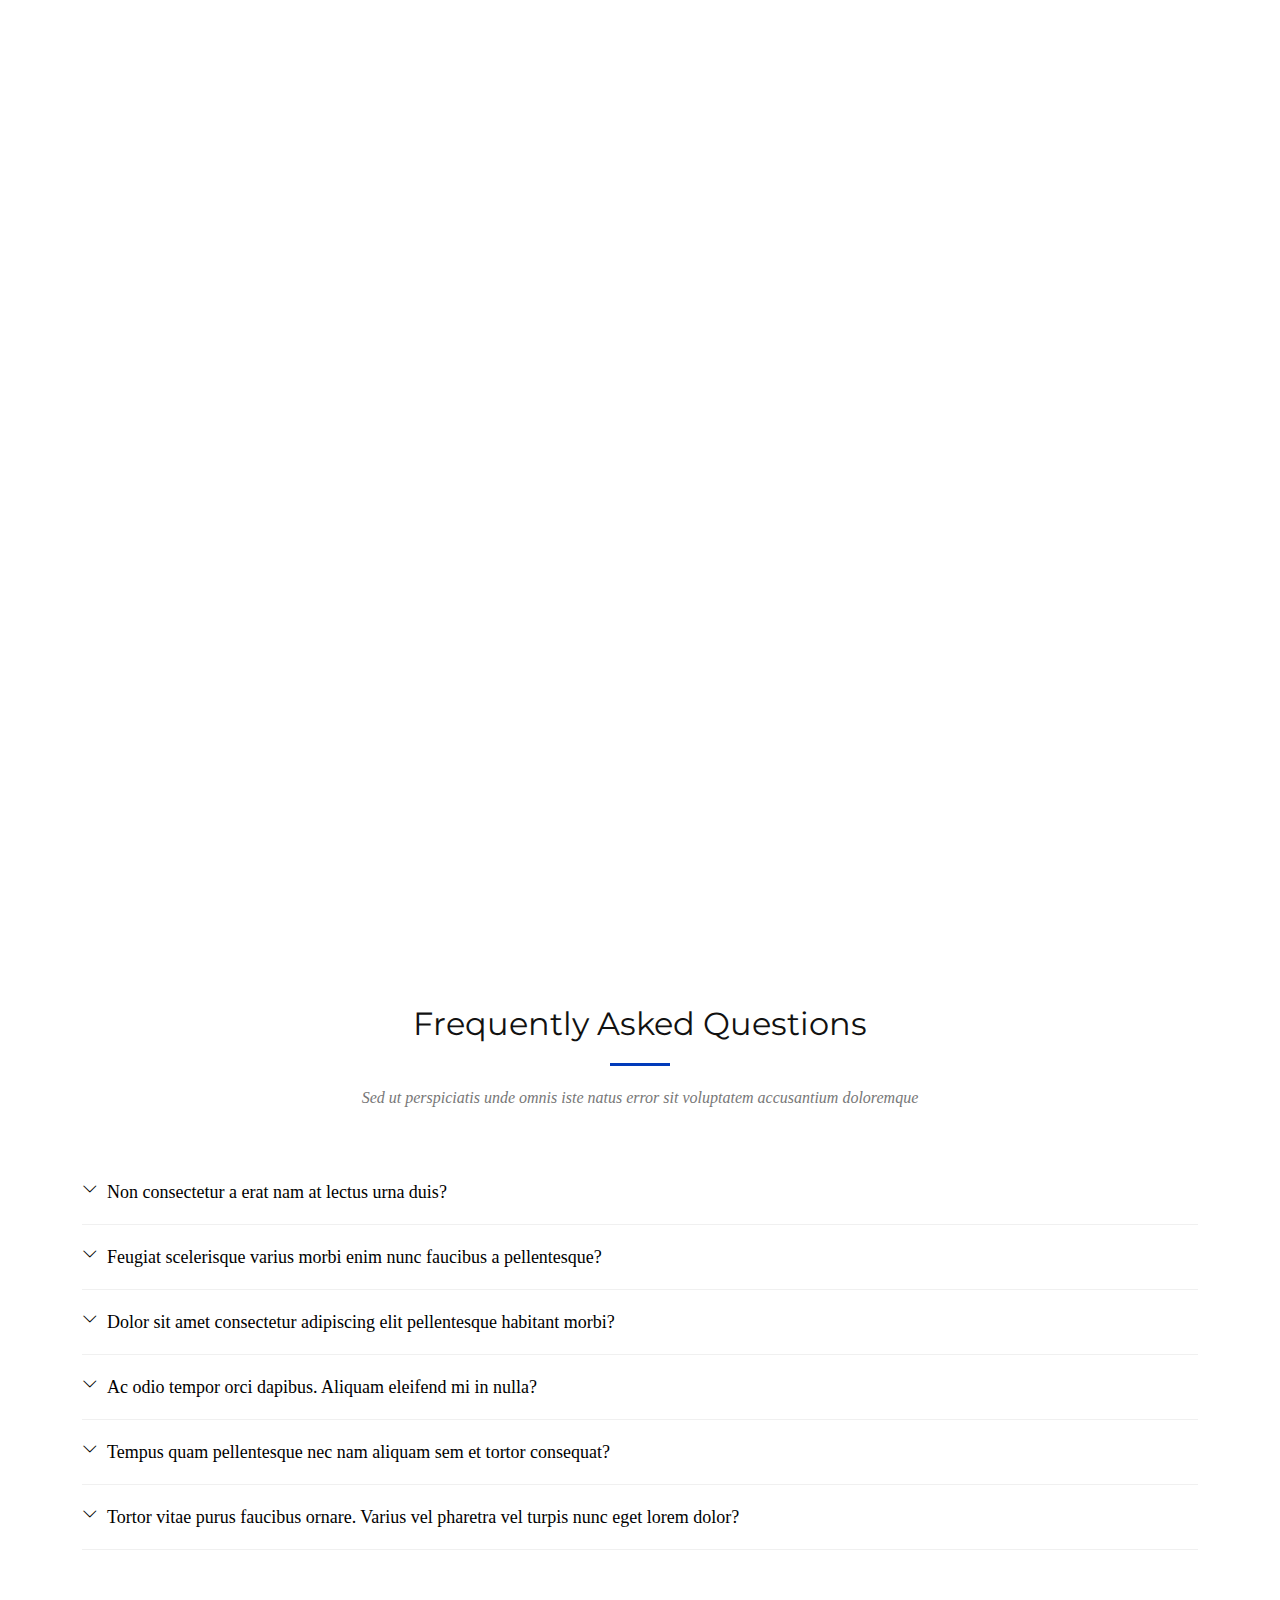
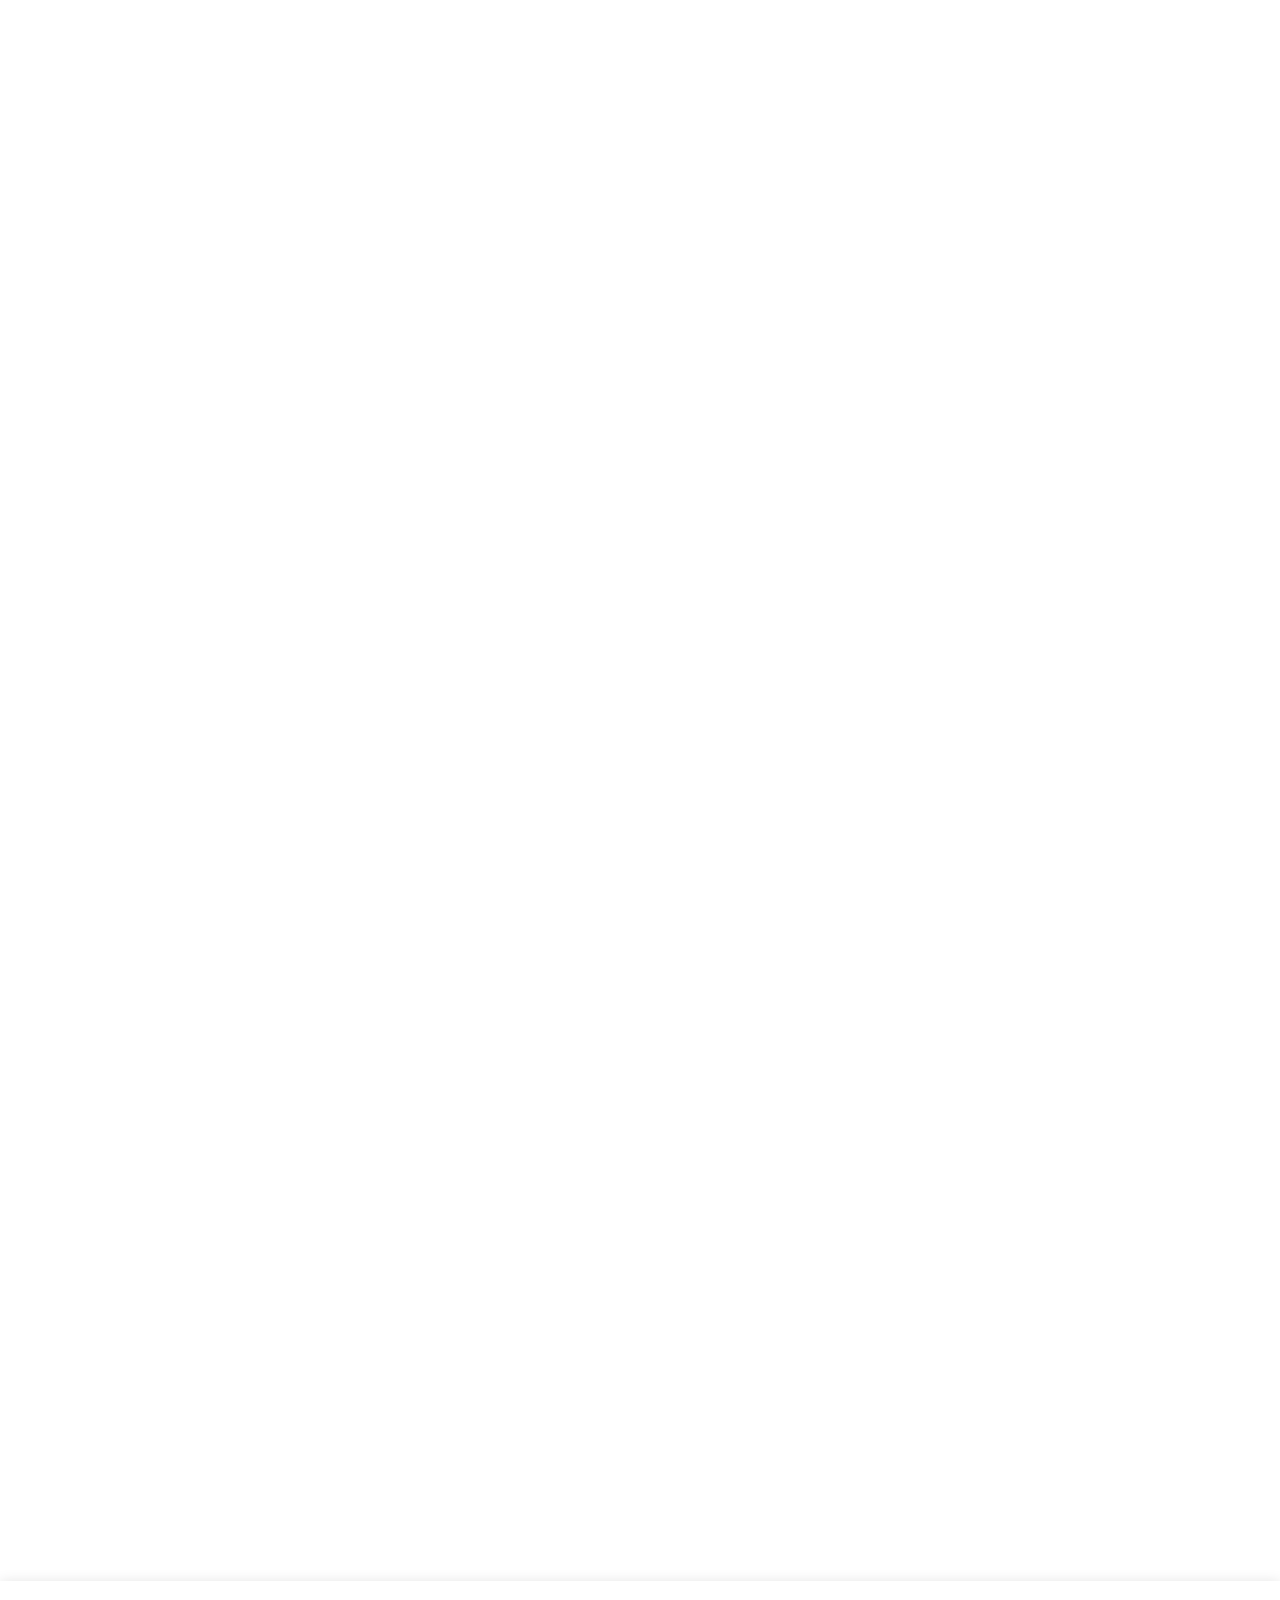
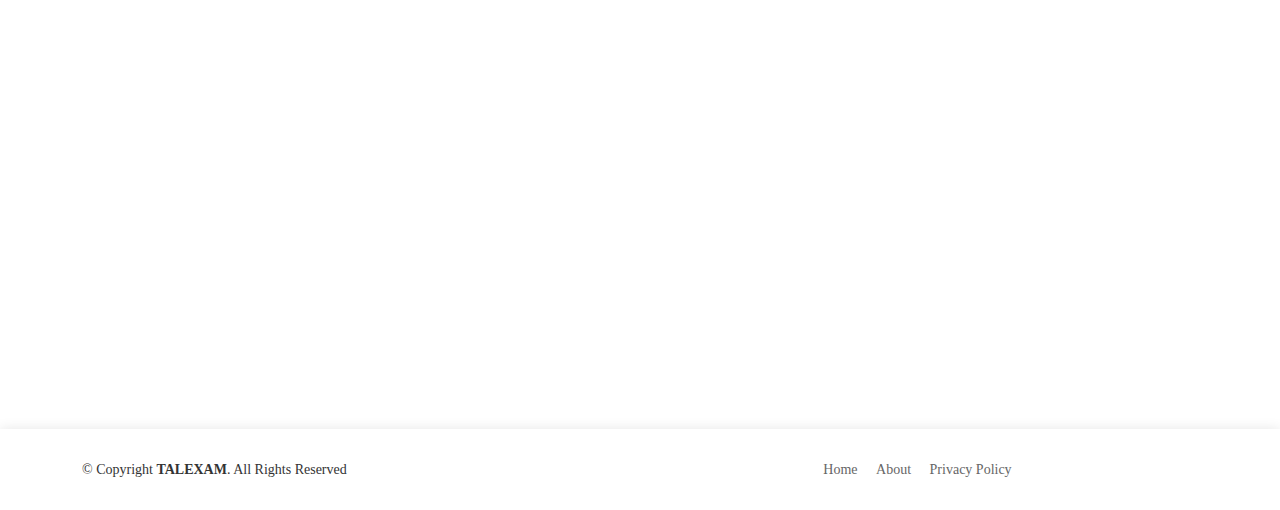
<file: team.html>
<!DOCTYPE html>
<html lang="en">

<head>
  <meta charset="utf-8">
  <meta content="width=device-width, initial-scale=1.0" name="viewport">

  <title>TALEXAM </title>
  <meta content="" name="description">
  <meta content="" name="keywords">

  <!-- Favicons -->
  <!-- <link href="assets/img/favicon.png" rel="icon"> -->
  <!-- <link href="assets/img/apple-touch-icon.png" rel="apple-touch-icon"> -->

  <!-- Google Fonts -->
  <link href="https://fonts.googleapis.com/css?family=Montserrat:300,400,500,700|Open+Sans:300,300i,400,400i,700,700i" rel="stylesheet">

  <!-- Vendor CSS Files -->
  <link href="assets/vendor/aos/aos.css" rel="stylesheet">
  <link href="assets/vendor/bootstrap/css/bootstrap.min.css" rel="stylesheet">
  <link href="assets/vendor/bootstrap-icons/bootstrap-icons.css" rel="stylesheet">
  <link href="assets/vendor/glightbox/css/glightbox.min.css" rel="stylesheet">

  <!-- Template Main CSS File -->
  <link href="assets/css/style.css" rel="stylesheet">

  <!-- =======================================================
  * Template Name: TALEXAM - v1
  * Author: Kevin KInyua
  ======================================================== -->
</head>

<body>

  <!-- ======= Header ======= -->
  <header id="header" class="fixed-top d-flex align-items-center header-transparent">
    <div class="container d-flex justify-content-between align-items-center">

      <div id="logo">
        <a href="index.html"><img src="assets/img/talexam-logo-transparent.png" style="width: 100px;"></a>
       <h1><a href="index.html" style="font-family: Times New Roman, Times, serif; margin-top: 10px; ">TALEXAM</a></h1>
        <!-- Uncomment below if you prefer to use an image logo -->
        
      </div>

      <nav id="navbar" class="navbar">
        <ul>
          <li><a class="nav-link scrollto active" href="#hero">Home</a></li>
          <li><a class="nav-link scrollto" href="about-us.html">About Us</a></li>
          <li><a class="nav-link scrollto" href="#more-features2">What we do</a></li>
          <li class="dropdown"><a href="products.html"><span>Products</span> <i class="bi bi-chevron-down"></i></a>
            <ul>
              <li><a href="#">CAR and EAR</a></li>
              <li><a href="#">Marine Insurance</a></li>
              <li><a href="#">Industrial all risk</a></li>
              <li><a href="#">Machinery breakdown</a></li>
              <li><a href="#">Warehousemans legal liability insurance</a></li>
              <li><a href="#">Deterioration of stock</a></li>
              <li><a href="#">Public Liability</a></li>
              <li><a href="#">WIBA</a></li>
              <li><a href="#">Cyber Risks</a></li>
            </ul>
          </li>
          <!-- <li><a class="nav-link scrollto" href="#pricing">Pricing</a></li> -->
          <li><a class="nav-link scrollto" href="team.html">Team</a></li>
          <li><a class="nav-link scrollto" href="faq.html">FAQ</a></li>
          <li><a class="nav-link scrollto" href="#contact">Contact Us</a></li>
        </ul>
        <i class="bi bi-list mobile-nav-toggle"></i>
      </nav><!-- .navbar -->
    </div>
  </header><!-- End Header -->

  <!-- ======= Hero Section ======= -->
  <section id="hero">



    <div class="hero-text" data-aos="zoom-out">

      <h2>Welcome to TALEXAM</h2>
      <p>We are team of talented </p>
      <a href="#about" class="btn-get-started scrollto">Learn more ...</a>
    </div>
<!-- 
    <div class="product-screens">

      <div class="product-screen-1" data-aos="fade-up" data-aos-delay="400">
        <img src="assets/img/product-screen-1.png" alt="">
      </div>

      <div class="product-screen-2" data-aos="fade-up" data-aos-delay="200">
        <img src="assets/img/product-screen-2.png" alt="">
      </div>

      <div class="product-screen-3" data-aos="fade-up">
        <img src="assets/img/product-screen-3.png" alt="">
      </div> 

    </div> -->

  </section><!-- End Hero Section -->

  <main id="main">

    <!-- ======= About Section ======= -->
    <section id="about" class="section-bg">
      <div class="container-fluid" data-aos="fade-up">
        <div class="section-header">
          <h3 class="section-title">About Us</h3>
          <span class="section-divider"></span>
          <p class="section-description">
            Sed ut perspiciatis unde omnis iste natus error sit voluptatem accusantium doloremque<br>
            sunt in culpa qui officia deserunt mollit anim id est laborum
          </p>
        </div>

        <div class="row">
          <div class="col-lg-6 about-img" data-aos="fade-right" dat-aos-delay="100">
            <img src="assets/img/about-img.jpg" alt="">
          </div>

          <div class="col-lg-6 content" data-aos="fade-left" dat-aos-delay="100">
            <h2>Lorem ipsum dolor sit amet, consectetur adipiscing elite storium paralate</h2>
            <h3>Excepteur sint occaecat cupidatat non proident, sunt in culpa qui officia deserunt mollit anim id est laborum.</h3>
            <p>
              Lorem ipsum dolor sit amet, consectetur adipiscing elit, sed do eiusmod tempor incididunt ut labore et dolore magna aliqua ullamco laboris nisi ut aliquip ex ea commodo consequat.
            </p>

            <ul>
              <li><i class="bi bi-check-circle"></i> Ullamco laboris nisi ut aliquip ex ea commodo consequat.</li>
              <li><i class="bi bi-check-circle"></i> Duis aute irure dolor in reprehenderit in voluptate velit.</li>
              <li><i class="bi bi-check-circle"></i> Ullamco laboris nisi ut aliquip ex ea commodo consequat. Duis aute irure dolor in reprehenderit in voluptate trideta storacalaperda mastiro dolore eu fugiat nulla pariatur.</li>
            </ul>

            <p>
              Ullamco laboris nisi ut aliquip ex ea commodo consequat. Duis aute irure dolor in reprehenderit in voluptate velit esse cillum dolore eu fugiat nulla pariatur. Excepteur sint occaecat cupidatat non proident, sunt in culpa qui officia deserunt mollit anim id est laborum Libero justo laoreet sit amet cursus sit amet dictum sit. Commodo sed egestas egestas fringilla phasellus faucibus scelerisque eleifend donec
            </p>
          </div>
        </div>

      </div>
    </section><!-- End About Section -->

    <!-- ======= Featuress Section ======= -->
    <section id="features">
      <div class="container" data-aos="fade-up">

        <div class="row">

          <div class="col-lg-8 offset-lg-4">
            <div class="section-header">
              <h3 class="section-title">Product Featuress</h3>
              <span class="section-divider"></span>
            </div>
          </div>

          <div class="col-lg-4 col-md-5 features-img">
            <img src="assets/img/product-features.png" alt="" data-aos="fade-right">
          </div>

          <div class="col-lg-8 col-md-7 ">

            <div class="row">

              <div class="col-lg-6 col-md-6 box" data-aos="fade-up">
                <div class="icon"><i class="bi bi-briefcase"></i></div>
                <h4 class="title"><a href="">Lorem Ipsum</a></h4>
                <p class="description">Voluptatum deleniti atque corrupti quos dolores et quas molestias excepturi sint occaecati cupiditate non provident clarida perendo.</p>
              </div>
              <div class="col-lg-6 col-md-6 box" data-aos="fade-up">
                <div class="icon"><i class="bi bi-card-checklist"></i></div>
                <h4 class="title"><a href="">Dolor Sitema</a></h4>
                <p class="description">Minim veniam, quis nostrud exercitation ullamco laboris nisi ut aliquip ex ea commodo consequat tarad limino ata noble dynala mark.</p>
              </div>
              <div class="col-lg-6 col-md-6 box" data-aos="fade-up" dat-aos-delay="100">
                <div class="icon"><i class="bi bi-binoculars"></i></div>
                <h4 class="title"><a href="">Sed ut perspiciatis</a></h4>
                <p class="description">Duis aute irure dolor in reprehenderit in voluptate velit esse cillum dolore eu fugiat nulla pariatur teleca starter sinode park ledo.</p>
              </div>
              <div class="col-lg-6 col-md-6 box" data-aos="fade-up" data-aos-delay="100">
                <div class="icon"><i class="bi bi-brightness-high"></i></div>
                <h4 class="title"><a href="">Magni Dolores</a></h4>
                <p class="description">Excepteur sint occaecat cupidatat non proident, sunt in culpa qui officia deserunt mollit anim id est laborum dinoun trade capsule.</p>
              </div>
            </div>

          </div>

        </div>

      </div>

    </section><!-- End Featuress Section -->

    <!-- ======= Advanced Featuress Section ======= -->
    <section id="advanced-features">

      <div class="features-row section-bg" data-aos="fade-up">
        <div class="container">
          <div class="row">
            <div class="col-12">
              <img class="advanced-feature-img-right wow fadeInRight" src="assets/img/advanced-feature-1.jpg" alt="">
              <div>
                <h2>Duis aute irure dolor in reprehenderit in voluptate velit esse</h2>
                <h3>Excepteur sint occaecat cupidatat non proident, sunt in culpa qui officia deserunt mollit anim id est laborum.</h3>
                <p>Lorem ipsum dolor sit amet, consectetur adipiscing elit, sed do eiusmod tempor incididunt ut labore et dolore magna aliqua. Ut enim ad minim veniam.</p>
                <p>Quis nostrud exercitation ullamco laboris nisi ut aliquip ex ea commodo consequat. Duis aute irure dolor in reprehenderit in voluptate velit esse cillum dolore eu fugiat nulla pariatur. Excepteur sint occaecat cupidatat non proident, sunt in culpa qui officia deserunt mollit anim id est laborum.</p>
              </div>
            </div>
          </div>
        </div>
      </div>

      <div class="features-row" data-aos="fade-up">
        <div class="container">
          <div class="row">
            <div class="col-12">
              <img class="advanced-feature-img-left" src="assets/img/advanced-feature-2.jpg" alt="">
              <div>
                <h2>Duis aute irure dolor in reprehenderit in voluptate velit esse</h2>
                <i class="bi bi-calendar4-week"></i>
                <p>Lorem ipsum dolor sit amet, consectetur adipiscing elit, sed do eiusmod tempor incididunt ut labore et dolore magna aliqua. Ut enim ad minim veniam.</p>
                <i class="bi bi-bar-chart"></i>
                <p>Quis nostrud exercitation ullamco laboris nisi ut aliquip ex ea commodo consequat. Duis aute irure dolor in reprehenderit in voluptate velit esse cillum.</p>
                <i class="bi bi-brightness-high"></i>
                <p>Quis nostrud exercitation ullamco laboris nisi ut aliquip ex ea commodo consequat. Duis aute irure dolor in reprehenderit in voluptate velit esse cillum.</p>
              </div>
            </div>
          </div>
        </div>
      </div>

      <div class="features-row section-bg" data-aos="fade-up">
        <div class="container">
          <div class="row">
            <div class="col-12">
              <img class="advanced-feature-img-right wow fadeInRight" src="assets/img/advanced-feature-3.jpg" alt="">
              <div>
                <h2>Duis aute irure dolor in reprehenderit in voluptate velit esse</h2>
                <h3>Excepteur sint occaecat cupidatat non proident, sunt in culpa qui officia deserunt mollit anim id est laborum.</h3>
                <p>Lorem ipsum dolor sit amet, consectetur adipiscing elit, sed do eiusmod tempor incididunt ut labore et dolore magna aliqua. Ut enim ad minim veniam</p>
                <i class="bi bi-binoculars"></i>
                <p>Quis nostrud exercitation ullamco laboris nisi ut aliquip ex ea commodo consequat. Duis aute irure dolor in reprehenderit in voluptate velit esse cillum dolore eu fugiat nulla pariatur. Excepteur sint occaecat cupidatat non proident, sunt in culpa qui officia deserunt mollit anim id est laborum.</p>
              </div>
            </div>
          </div>
        </div>
      </div>
    </section><!-- End Advanced Featuress Section -->

    <!-- ======= Call To Action Section ======= -->
    <section id="call-to-action">
      <div class="container">
        <div class="row">
          <div class="col-lg-9 text-center text-lg-start">
            <h3 class="cta-title">Call To Action</h3>
            <p class="cta-text"> Duis aute irure dolor in reprehenderit in voluptate velit esse cillum dolore eu fugiat nulla pariatur. Excepteur sint occaecat cupidatat non proident, sunt in culpa qui officia deserunt mollit anim id est laborum.</p>
          </div>
          <div class="col-lg-3 cta-btn-container text-center">
            <a class="cta-btn align-middle" href="#">Call To Action</a>
          </div>
        </div>

      </div>
    </section><!-- End Call To Action Section -->

    <!-- ======= More Features Section ======= -->
    <section id="more-features" class="section-bg">
      <div class="container" data-aos="fade-up">

        <div class="section-header">
          <h3 class="section-title">More Features</h3>
          <span class="section-divider"></span>
          <p class="section-description">Sed ut perspiciatis unde omnis iste natus error sit voluptatem accusantium doloremque</p>
        </div>

        <div class="row gy-4">

          <div class="col-lg-6">
            <div class="box">
              <div class="icon"><i class="bi bi-briefcase"></i></div>
              <h4 class="title"><a href="">Lorem Ipsum</a></h4>
              <p class="description">Voluptatum deleniti atque corrupti quos dolores et quas molestias excepturi sint occaecati cupiditate non provident etiro rabeta lingo.</p>
            </div>
          </div>

          <div class="col-lg-6">
            <div class="box">
              <div class="icon"><i class="bi bi-card-checklist"></i></div>
              <h4 class="title"><a href="">Dolor Sitema</a></h4>
              <p class="description">Minim veniam, quis nostrud exercitation ullamco laboris nisi ut aliquip ex ea commodo consequat tarad limino ata nodera clas.</p>
            </div>
          </div>

          <div class="col-lg-6">
            <div class="box">
              <div class="icon"><i class="bi bi-bar-chart"></i></div>
              <h4 class="title"><a href="">Sed ut perspiciatis</a></h4>
              <p class="description">Duis aute irure dolor in reprehenderit in voluptate velit esse cillum dolore eu fugiat nulla pariatur trinige zareta lobur trade.</p>
            </div>
          </div>

          <div class="col-lg-6">
            <div class="box">
              <div class="icon"><i class="bi bi-binoculars"></i></div>
              <h4 class="title"><a href="">Magni Dolores</a></h4>
              <p class="description">Excepteur sint occaecat cupidatat non proident, sunt in culpa qui officia deserunt mollit anim id est laborum rideta zanox satirente madera</p>
            </div>
          </div>

        </div>
      </div>
    </section><!-- End More Features Section -->

    <!-- ======= Clients Section ======= -->
    <section id="clients">
      <div class="container" data-aos="fade-up">

        <div class="row">

          <div class="col-md-2">
            <img src="assets/img/clients/client-1.png" alt="">
          </div>

          <div class="col-md-2">
            <img src="assets/img/clients/client-2.png" alt="">
          </div>

          <div class="col-md-2">
            <img src="assets/img/clients/client-3.png" alt="">
          </div>

          <div class="col-md-2">
            <img src="assets/img/clients/client-4.png" alt="">
          </div>

          <div class="col-md-2">
            <img src="assets/img/clients/client-5.png" alt="">
          </div>

          <div class="col-md-2">
            <img src="assets/img/clients/client-6.png" alt="">
          </div>

        </div>
      </div>
    </section><!-- End Clients Section -->

    <!-- ======= Pricing Section ======= -->
    <section id="pricing" class="section-bg">
      <div class="container" data-aos="fade-up">

        <div class="section-header">
          <h3 class="section-title">Pricing</h3>
          <span class="section-divider"></span>
          <p class="section-description">Sed ut perspiciatis unde omnis iste natus error sit voluptatem accusantium doloremque</p>
        </div>

        <div class="row">

          <div class="col-lg-4 col-md-6">
            <div class="box">
              <h3>Free</h3>
              <h4><sup>$</sup>0<span> month</span></h4>
              <ul>
                <li><i class="bi bi-check-circle"></i> Quam adipiscing vitae proin</li>
                <li><i class="bi bi-check-circle"></i> Nec feugiat nisl pretium</li>
                <li><i class="bi bi-check-circle"></i> Nulla at volutpat diam uteera</li>
                <li><i class="bi bi-check-circle"></i> Pharetra massa massa ultricies</li>
                <li><i class="bi bi-check-circle"></i> Massa ultricies mi quis hendrerit</li>
              </ul>
              <a href="#" class="get-started-btn">Get Started</a>
            </div>
          </div>

          <div class="col-lg-4 col-md-6">
            <div class="box featured">
              <h3>Business</h3>
              <h4><sup>$</sup>29<span> month</span></h4>
              <ul>
                <li><i class="bi bi-check-circle"></i> Quam adipiscing vitae proin</li>
                <li><i class="bi bi-check-circle"></i> Nec feugiat nisl pretium</li>
                <li><i class="bi bi-check-circle"></i> Nulla at volutpat diam uteera</li>
                <li><i class="bi bi-check-circle"></i> Pharetra massa massa ultricies</li>
                <li><i class="bi bi-check-circle"></i> Massa ultricies mi quis hendrerit</li>
              </ul>
              <a href="#" class="get-started-btn">Get Started</a>
            </div>
          </div>

          <div class="col-lg-4 col-md-6">
            <div class="box">
              <h3>Developer</h3>
              <h4><sup>$</sup>49<span> month</span></h4>
              <ul>
                <li><i class="bi bi-check-circle"></i> Quam adipiscing vitae proin</li>
                <li><i class="bi bi-check-circle"></i> Nec feugiat nisl pretium</li>
                <li><i class="bi bi-check-circle"></i> Nulla at volutpat diam uteera</li>
                <li><i class="bi bi-check-circle"></i> Pharetra massa massa ultricies</li>
                <li><i class="bi bi-check-circle"></i> Massa ultricies mi quis hendrerit</li>
              </ul>
              <a href="#" class="get-started-btn">Get Started</a>
            </div>
          </div>

        </div>
      </div>
    </section><!-- End Pricing Section -->

    <!-- ======= Frequently Asked Questions Section ======= -->
    <section id="faq">
      <div class="container">

        <div class="section-header">
          <h3 class="section-title">Frequently Asked Questions</h3>
          <span class="section-divider"></span>
          <p class="section-description">Sed ut perspiciatis unde omnis iste natus error sit voluptatem accusantium doloremque</p>
        </div>

        <ul class="faq-list">

          <li>
            <div data-bs-toggle="collapse" class="collapsed question" href="#faq1">Non consectetur a erat nam at lectus urna duis? <i class="bi bi-chevron-down icon-show"></i><i class="bi bi-chevron-up icon-close"></i></div>
            <div id="faq1" class="collapse" data-bs-parent=".faq-list">
              <p>
                Feugiat pretium nibh ipsum consequat. Tempus iaculis urna id volutpat lacus laoreet non curabitur gravida. Venenatis lectus magna fringilla urna porttitor rhoncus dolor purus non.
              </p>
            </div>
          </li>

          <li>
            <div data-bs-toggle="collapse" href="#faq2" class="collapsed question">Feugiat scelerisque varius morbi enim nunc faucibus a pellentesque? <i class="bi bi-chevron-down icon-show"></i><i class="bi bi-chevron-up icon-close"></i></div>
            <div id="faq2" class="collapse" data-bs-parent=".faq-list">
              <p>
                Dolor sit amet consectetur adipiscing elit pellentesque habitant morbi. Id interdum velit laoreet id donec ultrices. Fringilla phasellus faucibus scelerisque eleifend donec pretium. Est pellentesque elit ullamcorper dignissim. Mauris ultrices eros in cursus turpis massa tincidunt dui.
              </p>
            </div>
          </li>

          <li>
            <div data-bs-toggle="collapse" href="#faq3" class="collapsed question">Dolor sit amet consectetur adipiscing elit pellentesque habitant morbi? <i class="bi bi-chevron-down icon-show"></i><i class="bi bi-chevron-up icon-close"></i></div>
            <div id="faq3" class="collapse" data-bs-parent=".faq-list">
              <p>
                Eleifend mi in nulla posuere sollicitudin aliquam ultrices sagittis orci. Faucibus pulvinar elementum integer enim. Sem nulla pharetra diam sit amet nisl suscipit. Rutrum tellus pellentesque eu tincidunt. Lectus urna duis convallis convallis tellus. Urna molestie at elementum eu facilisis sed odio morbi quis
              </p>
            </div>
          </li>

          <li>
            <div data-bs-toggle="collapse" href="#faq4" class="collapsed question">Ac odio tempor orci dapibus. Aliquam eleifend mi in nulla? <i class="bi bi-chevron-down icon-show"></i><i class="bi bi-chevron-up icon-close"></i></div>
            <div id="faq4" class="collapse" data-bs-parent=".faq-list">
              <p>
                Dolor sit amet consectetur adipiscing elit pellentesque habitant morbi. Id interdum velit laoreet id donec ultrices. Fringilla phasellus faucibus scelerisque eleifend donec pretium. Est pellentesque elit ullamcorper dignissim. Mauris ultrices eros in cursus turpis massa tincidunt dui.
              </p>
            </div>
          </li>

          <li>
            <div data-bs-toggle="collapse" href="#faq5" class="collapsed question">Tempus quam pellentesque nec nam aliquam sem et tortor consequat? <i class="bi bi-chevron-down icon-show"></i><i class="bi bi-chevron-up icon-close"></i></div>
            <div id="faq5" class="collapse" data-bs-parent=".faq-list">
              <p>
                Molestie a iaculis at erat pellentesque adipiscing commodo. Dignissim suspendisse in est ante in. Nunc vel risus commodo viverra maecenas accumsan. Sit amet nisl suscipit adipiscing bibendum est. Purus gravida quis blandit turpis cursus in
              </p>
            </div>
          </li>

          <li>
            <div data-bs-toggle="collapse" href="#faq6" class="collapsed question">Tortor vitae purus faucibus ornare. Varius vel pharetra vel turpis nunc eget lorem dolor? <i class="bi bi-chevron-down icon-show"></i><i class="bi bi-chevron-up icon-close"></i></div>
            <div id="faq6" class="collapse" data-bs-parent=".faq-list">
              <p>
                Laoreet sit amet cursus sit amet dictum sit amet justo. Mauris vitae ultricies leo integer malesuada nunc vel. Tincidunt eget nullam non nisi est sit amet. Turpis nunc eget lorem dolor sed. Ut venenatis tellus in metus vulputate eu scelerisque. Pellentesque diam volutpat commodo sed egestas egestas fringilla phasellus faucibus. Nibh tellus molestie nunc non blandit massa enim nec.
              </p>
            </div>
          </li>

        </ul>

      </div>
    </section><!-- End Frequently Asked Questions Section -->

    <!-- ======= Team Section ======= -->
    <section id="team" class="section-bg">
      <div class="container" data-aos="fade-up">
        <div class="section-header">
          <h3 class="section-title">Our Team</h3>
          <span class="section-divider"></span>
          <p class="section-description">Sed ut perspiciatis unde omnis iste natus error sit voluptatem accusantium doloremque</p>
        </div>
        <div class="row">
          <div class="col-lg-3 col-md-6">
            <div class="member">
              <div class="pic"><img src="assets/img/team/team-1.jpg" alt=""></div>
              <h4>Walter White</h4>
              <span>Chief Executive Officer</span>
              <div class="social">
                <a href=""><i class="bi bi-twitter"></i></a>
                <a href=""><i class="bi bi-facebook"></i></a>
                <a href=""><i class="bi bi-instagram"></i></a>
                <a href=""><i class="bi bi-linkedin"></i></a>
              </div>
            </div>
          </div>

          <div class="col-lg-3 col-md-6">
            <div class="member">
              <div class="pic"><img src="assets/img/team/team-2.jpg" alt=""></div>
              <h4>Sarah Jhinson</h4>
              <span>Product Manager</span>
              <div class="social">
                <a href=""><i class="bi bi-twitter"></i></a>
                <a href=""><i class="bi bi-facebook"></i></a>
                <a href=""><i class="bi bi-instagram"></i></a>
                <a href=""><i class="bi bi-linkedin"></i></a>
              </div>
            </div>
          </div>

          <div class="col-lg-3 col-md-6">
            <div class="member">
              <div class="pic"><img src="assets/img/team/team-3.jpg" alt=""></div>
              <h4>William Anderson</h4>
              <span>CTO</span>
              <div class="social">
                <a href=""><i class="bi bi-twitter"></i></a>
                <a href=""><i class="bi bi-facebook"></i></a>
                <a href=""><i class="bi bi-instagram"></i></a>
                <a href=""><i class="bi bi-linkedin"></i></a>
              </div>
            </div>
          </div>

          <div class="col-lg-3 col-md-6">
            <div class="member">
              <div class="pic"><img src="assets/img/team/team-4.jpg" alt=""></div>
              <h4>Amanda Jepson</h4>
              <span>Accountant</span>
              <div class="social">
                <a href=""><i class="bi bi-twitter"></i></a>
                <a href=""><i class="bi bi-facebook"></i></a>
                <a href=""><i class="bi bi-instagram"></i></a>
                <a href=""><i class="bi bi-linkedin"></i></a>
              </div>
            </div>
          </div>
        </div>

      </div>
    </section><!-- End Team Section -->

    <!-- ======= Gallery Section ======= -->
    <section id="gallery">
      <div class="container-fluid" data-aos="fade-up">
        <div class="section-header">
          <h3 class="section-title">Gallery</h3>
          <span class="section-divider"></span>
          <p class="section-description">Sed ut perspiciatis unde omnis iste natus error sit voluptatem accusantium doloremque</p>
        </div>

        <div class="row g-0">

          <div class="col-lg-4 col-md-6">
            <div class="gallery-item">
              <a href="assets/img/gallery/gallery-1.jpg" data-gall="portfolioGallery" class="gallery-lightbox">
                <img src="assets/img/gallery/gallery-1.jpg" alt="">
              </a>
            </div>
          </div>

          <div class="col-lg-4 col-md-6">
            <div class="gallery-item">
              <a href="assets/img/gallery/gallery-2.jpg" data-gall="portfolioGallery" class="gallery-lightbox">
                <img src="assets/img/gallery/gallery-2.jpg" alt="">
              </a>
            </div>
          </div>

          <div class="col-lg-4 col-md-6">
            <div class="gallery-item">
              <a href="assets/img/gallery/gallery-3.jpg" data-gall="portfolioGallery" class="gallery-lightbox">
                <img src="assets/img/gallery/gallery-3.jpg" alt="">
              </a>
            </div>
          </div>

          <div class="col-lg-4 col-md-6">
            <div class="gallery-item">
              <a href="assets/img/gallery/gallery-4.jpg" data-gall="portfolioGallery" class="gallery-lightbox">
                <img src="assets/img/gallery/gallery-4.jpg" alt="">
              </a>
            </div>
          </div>

          <div class="col-lg-4 col-md-6">
            <div class="gallery-item">
              <a href="assets/img/gallery/gallery-5.jpg" data-gall="portfolioGallery" class="gallery-lightbox">
                <img src="assets/img/gallery/gallery-5.jpg" alt="">
              </a>
            </div>
          </div>

          <div class="col-lg-4 col-md-6">
            <div class="gallery-item">
              <a href="assets/img/gallery/gallery-6.jpg" data-gall="portfolioGallery" class="gallery-lightbox">
                <img src="assets/img/gallery/gallery-6.jpg" alt="">
              </a>
            </div>
          </div>

        </div>

      </div>
    </section><!-- End Gallery Section -->

    <!-- ======= Contact Section ======= -->
    <section id="contact">
      <div class="container" data-aos="fade-up">
        <div class="row">

          <div class="col-lg-4 col-md-4">
            <div class="contact-about">
              <h3><a href="" style="font-family: Times New Roman, Times, serif; ">TALEXAM</a></h3><h3>TALEXAM</h3>
              <p>Kindly reach out to us and connect with us.</p>
              <div class="social-links">
                <a href="#" class="twitter"><i class="bi bi-twitter"></i></a>
                <a href="#" class="facebook"><i class="bi bi-facebook"></i></a>
                <a href="#" class="instagram"><i class="bi bi-instagram"></i></a>
                <a href="#" class="linkedin"><i class="bi bi-linkedin"></i></a>
              </div>
            </div>
          </div>

          <div class="col-lg-3 col-md-4">
            <div class="info">
              <div>
                <i class="bi bi-geo-alt"></i>
                <p>Cove Court, Watermark Business Park<br>Karen, Nairobi</p>
              </div>

              <div>
                <i class="bi bi-mailbox"></i>
                <p>P.O. BOX 168 - 00606<br>Nairobi, Kenya</p>
              </div>

              <div>
                <i class="bi bi-envelope"></i>
                <p>info@talexam.com</p>
              </div>

              <div>
                <i class="bi bi-phone"></i>
                <p>+254 726 217 504</p>
              </div>

            </div>
          </div>

          <div class="col-lg-5 col-md-8">
            <div class="form">
              <form action="forms/contact.php" method="post" role="form" class="php-email-form">
                <div class="row">
                  <div class="form-group col-lg-6">
                    <input type="text" name="name" class="form-control" id="name" placeholder="Your Name" data-rule="minlen:4" data-msg="Please enter at least 4 chars">
                  </div>
                  <div class="form-group col-lg-6 mt-3 mt-lg-0">
                    <input type="email" class="form-control" name="email" id="email" placeholder="Your Email" data-rule="email" data-msg="Please enter a valid email">
                  </div>
                </div>
                <div class="form-group mt-3">
                  <input type="text" class="form-control" name="subject" id="subject" placeholder="Subject" data-rule="minlen:4" data-msg="Please enter at least 8 chars of subject">
                </div>
                <div class="form-group mt-3">
                  <textarea class="form-control" name="message" rows="5" placeholder="Message" required></textarea>
                </div>
                <div class="my-3">
                  <div class="loading">Loading</div>
                  <div class="error-message"></div>
                  <div class="sent-message">Your message has been sent. Thank you!</div>
                </div>
                <div class="text-center"><button type="submit" title="Send Message">Send Message</button></div>
              </form>
            </div>
          </div>

        </div>

      </div>
    </section><!-- End Contact Section -->

  </main><!-- End #main -->

  <!-- ======= Footer ======= -->
  <footer id="footer">
    <div class="container">
      <div class="row">
        <div class="col-lg-6 text-lg-start text-center">
          <div class="copyright">
            &copy; Copyright <strong>TALEXAM</strong>. All Rights Reserved
          </div>
          <div class="credits">
            <!--
            All the links in the footer should remain intact.
            You can delete the links only if you purchased the pro version.
            Licensing information: https://bootstrapmade.com/license/
            Purchase the pro version with working PHP/AJAX contact form: https://bootstrapmade.com/buy/?theme=TALEXAM
          -->
            <!-- Designed by <a href="https://bootstrapmade.com/">BootstrapMade</a> -->
          </div>
        </div>
        <div class="col-lg-6">
          <nav class="footer-links text-lg-right text-center pt-2 pt-lg-0">
            <a href="#intro" class="scrollto">Home</a>
            <a href="#about" class="scrollto">About</a>
            <a href="#">Privacy Policy</a>
            <a href="#"></a>
          </nav>
        </div>
      </div>
    </div>
  </footer><!-- End  Footer -->

  <a href="#" class="back-to-top d-flex align-items-center justify-content-center"><i class="bi bi-chevron-up"></i></a>

  <!-- Vendor JS Files -->
  <script src="assets/vendor/aos/aos.js"></script>
  <script src="assets/vendor/bootstrap/js/bootstrap.bundle.min.js"></script>
  <script src="assets/vendor/glightbox/js/glightbox.min.js"></script>
  <script src="assets/vendor/php-email-form/validate.js"></script>

  <!-- Template Main JS File -->
  <script src="assets/js/main.js"></script>

</body>

</html>
</file>
<file: assets/css/style.css>
/**
  * Template Name: TALEXAM - v1
  * Author: Kevin Kinyua
*/

/*--------------------------------------------------------------
# General
--------------------------------------------------------------*/
body {
  background: #fff;
  color: #666666;
  /* font-family: "Open Sans", sans-serif; */
  font-family: Times New Roman, Times;
  overflow-x: hidden;
}

a {
  color: #E8B300;
  text-decoration: none;
  transition: 0.5s;
}

a:hover,
a:active,
a:focus {
  color: #1dc9ce;
  outline: none;
  text-decoration: none;
}

p {
  padding: 0;
  margin: 0 0 30px 0;
}

h1,
h2,
h3,
h4,
h5,
h6 {
  font-family: "Montserrat", sans-serif;
  font-weight: 400;
  margin: 0 0 20px 0;
  padding: 0;
}

/*--------------------------------------------------------------
# Back to top button
--------------------------------------------------------------*/
.back-to-top {
  position: fixed;
  /* background: linear-gradient(45deg, #013BBA, #E8B300); */
  background: linear-gradient(45deg, #013BBA, #013BBA);
  color: #fff;
  border-radius: 4px 4px 0 0;
  right: 15px;
  bottom: 0;
  transition: none;
  visibility: hidden;
  opacity: 0;
  width: 64px;
  height: 34px;
}

.back-to-top i {
  line-height: 0;
  font-size: 20px;
}

.back-to-top:focus {
  background: linear-gradient(45deg, #013BBA, #E8B300);
  color: #fff;
  outline: none;
}

.back-to-top:hover {
  background: #E8B300;
  color: #fff;
}

.back-to-top.active {
  visibility: visible;
  opacity: 1;
}

/*--------------------------------------------------------------
# Header
--------------------------------------------------------------*/
#header {
  height: 90px;
  transition: all 0.5s;
  z-index: 997;
  /* background: linear-gradient(45deg, #013BBA, #E8B300); */
  background: #ffffff;
}

#header.header-transparent {
  background: transparent;
}

#header.header-scrolled {
  /* background: linear-gradient(45deg, #013BBA, #E8B300); */
  background: #ffffff;
  height: 70px;
  transition: all 0.5s;
  color: #3700ff;
}

#header #logo h1 {
  font-size: 36px;
  padding: 0;
  margin: 0;
  display: inline-block;
  font-family: "Montserrat", sans-serif;
  font-weight: 300;
  letter-spacing: 3px;
  text-transform: uppercase;
}

#header #logo h1 a,
#header #logo h1 a:hover {
  color: #3700ff;
}

@media (max-width: 768px) {
  #header #logo h1 {
    font-size: 28px;
  }

  #header #logo img {
    max-height: 40px;
  }
}

/*--------------------------------------------------------------
# Navigation Menu
--------------------------------------------------------------*/
/**
* Desktop Navigation 
*/
.navbar {
  padding: 0;
}

.navbar ul {
  margin: 0;
  padding: 0;
  display: flex;
  list-style: none;
  align-items: center;
}

.navbar li {
  position: relative;
}

.navbar>ul>li {
  white-space: nowrap;
  padding: 10px 0 10px 24px;
}

.navbar a,
.navbar a:focus {
  display: flex;
  align-items: center;
  justify-content: space-between;
  font-family: "Montserrat", sans-serif;
  /* color: rgba(255, 255, 255, 0.8); */
  color: #3700ff;
  font-size: 15px;
  padding: 0 2px;
  white-space: nowrap;
  transition: 0.3s;
  letter-spacing: 0.4px;
  position: relative;
}

.navbar a i,
.navbar a:focus i {
  font-size: 12px;
  line-height: 0;
  margin-left: 5px;
}

.navbar>ul>li>a:before {
  content: "";
  position: absolute;
  width: 100%;
  height: 2px;
  bottom: -8px;
  left: 0;
  background-color: #fff;
  visibility: hidden;
  transform: scaleX(0);
  transition: all 0.3s ease-in-out 0s;
}

.navbar a:hover:before,
.navbar li:hover>a:before,
.navbar .active:before {
  visibility: visible;
  transform: scaleX(1);
}

.navbar a:hover,
.navbar .active,
.navbar .active:focus,
.navbar li:hover>a {
  /* color: #fff; */
  color: #E8B300;
}

.navbar .dropdown ul {
  display: block;
  position: absolute;
  left: 24px;
  top: calc(100% + 30px);
  margin: 0;
  padding: 10px 0;
  z-index: 99;
  opacity: 0;
  visibility: hidden;
  background: #fff;
  box-shadow: 0px 0px 30px rgba(127, 137, 161, 0.25);
  transition: 0.3s;
}

.navbar .dropdown ul li {
  min-width: 200px;
}

.navbar .dropdown ul a {
  padding: 10px 20px;
  font-size: 14px;
  text-transform: none;
  color: #333333;
}

.navbar .dropdown ul a i {
  font-size: 12px;
}

.navbar .dropdown ul a:hover,
.navbar .dropdown ul .active:hover,
.navbar .dropdown ul li:hover>a {
  color: #E8B300;
}

.navbar .dropdown:hover>ul {
  opacity: 1;
  top: 100%;
  visibility: visible;
}

.navbar .dropdown .dropdown ul {
  top: 0;
  left: calc(100% - 30px);
  visibility: hidden;
}

.navbar .dropdown .dropdown:hover>ul {
  opacity: 1;
  top: 0;
  left: 100%;
  visibility: visible;
}

@media (max-width: 1366px) {
  .navbar .dropdown .dropdown ul {
    left: -90%;
  }

  .navbar .dropdown .dropdown:hover>ul {
    left: -100%;
  }
}

/**
* Mobile Navigation 
*/
.mobile-nav-toggle {
  color: #fff;
  font-size: 28px;
  cursor: pointer;
  display: none;
  line-height: 0;
  transition: 0.5s;
}

@media (max-width: 991px) {
  .mobile-nav-toggle {
    display: block;
  }

  .navbar ul {
    display: none;
  }
}

.navbar-mobile {
  position: fixed;
  overflow: hidden;
  top: 0;
  right: 0;
  left: 0;
  bottom: 0;
  background: rgba(26, 26, 26, 0.9);
  transition: 0.3s;
  z-index: 999;
}

.navbar-mobile .mobile-nav-toggle {
  position: absolute;
  top: 15px;
  right: 15px;
}

.navbar-mobile ul {
  display: block;
  position: absolute;
  top: 55px;
  right: 15px;
  bottom: 15px;
  left: 15px;
  padding: 10px 0;
  background-color: #fff;
  overflow-y: auto;
  transition: 0.3s;
}

.navbar-mobile>ul>li {
  padding: 0;
}

.navbar-mobile a:hover:before,
.navbar-mobile li:hover>a:before,
.navbar-mobile .active:before {
  visibility: hidden;
}

.navbar-mobile a,
.navbar-mobile a:focus {
  padding: 10px 20px;
  font-size: 15px;
  color: #333333;
}

.navbar-mobile a:hover,
.navbar-mobile .active,
.navbar-mobile li:hover>a {
  color: #E8B300;
}

.navbar-mobile .getstarted,
.navbar-mobile .getstarted:focus {
  margin: 15px;
}

.navbar-mobile .dropdown ul {
  position: static;
  display: none;
  margin: 10px 20px;
  padding: 10px 0;
  z-index: 99;
  opacity: 1;
  visibility: visible;
  background: #fff;
  box-shadow: 0px 0px 30px rgba(127, 137, 161, 0.25);
}

.navbar-mobile .dropdown ul li {
  min-width: 200px;
}

.navbar-mobile .dropdown ul a {
  padding: 10px 20px;
}

.navbar-mobile .dropdown ul a i {
  font-size: 12px;
}

.navbar-mobile .dropdown ul a:hover,
.navbar-mobile .dropdown ul .active:hover,
.navbar-mobile .dropdown ul li:hover>a {
  color: #E8B300;
}

.navbar-mobile .dropdown>.dropdown-active {
  display: block;
}


.card {
  width: 300px;
  height: 150px;
  background-image: linear-gradient(163deg, #00ff75 0%, #3700ff 100%);
  border-radius: 10px;
  transition: all .3s;
 }
 
 .card2 {
  width: 300px;
  height: 150px;
  background-color: #1a1a1a;
  border-radius: 10px;
  transition: all .2s;
 }
 
 .card2:hover {
  transform: scale(0.98);
  border-radius: 10px;
 }
 
 .card:hover {
  box-shadow: 0px 0px 30px 1px rgba(0, 255, 117, 0.30);
 }

 
/*--------------------------------------------------------------
# Hero Section
--------------------------------------------------------------*/
#hero {
  width: 100%;
  height: 100vh;
  background: linear-gradient(45deg, rgba(1, 59, 186, 0.8), rgba(232, 179, 0, 0.8)), url("../img/gallery/") center top no-repeat;
  background-size: cover;
  position: relative;
}


@media (min-width: 1025px) {
  #hero {
    background-attachment: fixed;
  }
}

@media (max-height: 640px) {
  #hero {
    height: 120vh;
  }
}

#hero .hero-text {
  position: absolute;
  left: 0;
  top: 250px;
  right: 0;
  height: calc(50% - 60px);
  display: flex;
  align-items: center;
  justify-content: center;
  text-align: center;
  flex-direction: column;
}

#hero h2 {
  margin: 30px 0 10px 0;
  padding: 0 15px;
  font-size: 48px;
  font-weight: 400;
  line-height: 56px;
  color: #fff;
}

@media (max-width: 768px) {
  #hero h2 {
    font-size: 28px;
    line-height: 36px;
  }
}

#hero p {
  color: #fff;
  margin-bottom: 20px;
  padding: 0 15px;
  font-size: 24px;
}

@media (max-width: 768px) {
  #hero p {
    font-size: 18px;
    line-height: 24px;
    margin-bottom: 20px;
  }
}

#hero .btn-get-started {
  font-family: "Montserrat", sans-serif;
  font-weight: 400;
  font-size: 16px;
  letter-spacing: 1px;
  display: inline-block;
  padding: 8px 28px;
  border-radius: 50px;
  transition: 0.5s;
  margin: 10px;
  border: 2px solid #fff;
  color: #fff;
}

#hero .btn-get-started:hover {
  color: #E8B300;
  background: #013BBA;
}


.video-bg {
  position: relative;
  width: auto;
  min-width: 100%;
  height: auto;
  min-height: 100%;
  /* background: linear-gradient(45deg, rgba(1, 59, 186, 0.8), rgba(232, 179, 0, 0.8)), url("../img/hero-vid.mp4")  url('960x360.png') no-repeat; */
  background-size: cover;
}

video {
  display: block;
}

#overlay {
  position: fixed; 
  display: none; 
  width: 100%;
  height: 100%; 
  top: 0;
  left: 0;
  right: 0;
  bottom: 0;
  background-color: rgba(0,0,0,0.5);
  z-index: 2; 
  cursor: pointer; 
}

/* ------------------------- */
.btn-products {
  font-family: "Montserrat", sans-serif;
  font-weight: 400;
  font-size: 16px;
  letter-spacing: 1px;
  display: inline-block;
  padding: 8px 28px;
  border-radius: 50px;
  transition: 0.5s;
  margin: 10px;
  border: 2px solid #013BBA;
  color: #fff;
}

.btn-products:hover {
  color: #E8B300;
  background: #013BBA;
  color: #fff;
}
/* ------------------------- */
#hero .product-screens {
  position: absolute;
  left: 0;
  right: 0;
  bottom: 0;
  overflow: hidden;
  text-align: center;
  width: 100%;
  height: 50%;
}

#hero .product-screens img {
  box-shadow: 0px -2px 19px 4px rgba(0, 0, 0, 0.29);
}

#hero .product-screens .product-screen-1 {
  position: absolute;
  z-index: 30;
  left: calc(50% + 54px);
  bottom: 0;
  top: 30px;
}

#hero .product-screens .product-screen-2 {
  position: absolute;
  z-index: 20;
  left: calc(50% - 154px);
  bottom: 0;
  top: 90px;
}

#hero .product-screens .product-screen-3 {
  position: absolute;
  z-index: 10;
  left: calc(50% - 374px);
  bottom: 0;
  top: 150px;
}

@media (max-width: 767px) {
  #hero .product-screens .product-screen-1 {
    position: static;
    padding-top: 30px;
  }

  #hero .product-screens .product-screen-2,
  #hero .product-screens .product-screen-3 {
    display: none;
  }
}

.value-column {
  float: left;
  width: 33.33%;
}

/* Clear floats after the columns */
.value-row:after {
  content: "";
  display: table;
  clear: both;
}

 /*--------------------------------------------------------------
# Hero TEAM Section
--------------------------------------------------------------*/
/* #hero {
  width: 100%;
  height: 100vh;
  background: linear-gradient(45deg, rgba(1, 59, 186, 0.8), rgba(232, 179, 0, 0.8)), url("../img/gallery/insurance.jpg") center top no-repeat;
  background-size: cover;
  position: relative;
} */

#hero-team {
  width: 100%;
  height: 100vh;
  background: linear-gradient(45deg, rgba(1, 59, 186, 0.2), rgba(232, 179, 0, 0.2)), url("../img/gallery/illustrations/teamwork.png") center top no-repeat;
  /* background: linear-gradient(45deg, rgba(1, 59, 186, 0.4), rgba(232, 179, 0, 0.4)), url("../img/gallery/illustrations/umbrella.png") center top no-repeat; */
  background-size: cover;
  /* background-size: 1200px 900px; */
  position: relative;
  /* color:#E8B300; */
}




@media (min-width: 1025px) {
  #hero-team {
    background-attachment: fixed;
  }
}

@media (max-height: 640px) {
  #hero-team {
    height: 120vh;
  }
}

#hero-team .hero-team-text {
  position: absolute;
  left: 0;
  top: 250px;
  right: 0;
  height: calc(50% - 60px);
  display: flex;
  align-items: center;
  justify-content: center;
  text-align: center;
  flex-direction: column;
}

#hero-team h2 {
  margin: 30px 0 10px 0;
  padding: 0 15px;
  font-size: 48px;
  font-weight: 400;
  line-height: 56px;
  color: #fff;
}

@media (max-width: 768px) {
  #hero-team h2 {
    font-size: 28px;
    line-height: 36px;
  }
}

#hero-team p {
  color: #fff;
  margin-bottom: 20px;
  padding: 0 15px;
  font-size: 24px;
}

@media (max-width: 768px) {
  #hero-team p {
    font-size: 18px;
    line-height: 24px;
    margin-bottom: 20px;
  }
}

#hero-team .btn-get-started {
  font-family: "Montserrat", sans-serif;
  font-weight: 400;
  font-size: 16px;
  letter-spacing: 1px;
  display: inline-block;
  padding: 8px 28px;
  border-radius: 50px;
  transition: 0.5s;
  margin: 10px;
  border: 2px solid #fff;
  color: #fff;
}

#hero-team.btn-get-started:hover {
  color: #E8B300;
  background: #013BBA;
}


.video-bg {
  position: relative;
  width: auto;
  min-width: 100%;
  height: auto;
  min-height: 100%;
  /* background: linear-gradient(45deg, rgba(1, 59, 186, 0.8), rgba(232, 179, 0, 0.8)), url("../img/hero-vid.mp4")  url('960x360.png') no-repeat; */
  background-size: cover;
}

video {
  display: block;
}

#overlay {
  position: fixed; 
  display: none; 
  width: 100%;
  height: 100%; 
  top: 0;
  left: 0;
  right: 0;
  bottom: 0;
  background-color: rgba(0,0,0,0.5);
  z-index: 2; 
  cursor: pointer; 
}

/* ------------------------- */
.btn-products {
  font-family: "Montserrat", sans-serif;
  font-weight: 400;
  font-size: 16px;
  letter-spacing: 1px;
  display: inline-block;
  padding: 8px 28px;
  border-radius: 50px;
  transition: 0.5s;
  margin: 10px;
  border: 2px solid #013BBA;
  color: #fff;
}

.btn-products:hover {
  color: #E8B300;
  background: #013BBA;
  color: #fff;
}
/* ------------------------- */
#hero-team .product-screens {
  position: absolute;
  left: 0;
  right: 0;
  bottom: 0;
  overflow: hidden;
  text-align: center;
  width: 100%;
  height: 50%;
}

#hero-team.product-screens img {
  box-shadow: 0px -2px 19px 4px rgba(0, 0, 0, 0.29);
}

#hero-team .product-screens .product-screen-1 {
  position: absolute;
  z-index: 30;
  left: calc(50% + 54px);
  bottom: 0;
  top: 30px;
}

#hero-team .product-screens .product-screen-2 {
  position: absolute;
  z-index: 20;
  left: calc(50% - 154px);
  bottom: 0;
  top: 90px;
}

#hero-team .product-screens .product-screen-3 {
  position: absolute;
  z-index: 10;
  left: calc(50% - 374px);
  bottom: 0;
  top: 150px;
}

@media (max-width: 767px) {
  #hero-team .product-screens .product-screen-1 {
    position: static;
    padding-top: 30px;
  }

  #hero-team .product-screens .product-screen-2,
  #hero-team .product-screens .product-screen-3 {
    display: none;
  }
}

.value-column {
  float: left;
  width: 33.33%;
}

/* Clear floats after the columns */
.value-row:after {
  content: "";
  display: table;
  clear: both;
}

/*--------------------------------------------------------------
# Hero PRODUCTS Section
--------------------------------------------------------------*/
/* #hero {
  width: 100%;
  height: 100vh;
  background: linear-gradient(45deg, rgba(1, 59, 186, 0.8), rgba(232, 179, 0, 0.8)), url("../img/gallery/insurance.jpg") center top no-repeat;
  background-size: cover;
  position: relative;
} */

#hero-product {
  width: 100%;
  height: 100vh;
  background: linear-gradient(45deg, rgba(1, 59, 186, 0.2), rgba(232, 179, 0, 0.2)), url("../img/gallery/illustrations/service\ 1.png") center top no-repeat;
  background-size: cover;
  position: relative;
}

@media (min-width: 1025px) {
  #hero-product {
    background-attachment: fixed;
  }
}

@media (max-height: 640px) {
  #hero-product {
    height: 120vh;
  }
}

#hero-product .hero-product-text {
  position: absolute;
  left: 0;
  top: 250px;
  right: 0;
  height: calc(50% - 60px);
  display: flex;
  align-items: center;
  justify-content: center;
  text-align: center;
  flex-direction: column;
}

#hero-product h2 {
  margin: 30px 0 10px 0;
  padding: 0 15px;
  font-size: 48px;
  font-weight: 400;
  line-height: 56px;
  color: #fff;
}

@media (max-width: 768px) {
  #hero-product h2 {
    font-size: 28px;
    line-height: 36px;
  }
}

#hero-product p {
  color: #fff;
  margin-bottom: 20px;
  padding: 0 15px;
  font-size: 24px;
}

@media (max-width: 768px) {
  #hero-product p {
    font-size: 18px;
    line-height: 24px;
    margin-bottom: 20px;
  }
}

#hero-product .btn-get-started {
  font-family: "Montserrat", sans-serif;
  font-weight: 400;
  font-size: 16px;
  letter-spacing: 1px;
  display: inline-block;
  padding: 8px 28px;
  border-radius: 50px;
  transition: 0.5s;
  margin: 10px;
  border: 2px solid #fff;
  color: #fff;
}

#hero-product.btn-get-started:hover {
  color: #E8B300;
  background: #013BBA;
}


.video-bg {
  position: relative;
  width: auto;
  min-width: 100%;
  height: auto;
  min-height: 100%;
  /* background: linear-gradient(45deg, rgba(1, 59, 186, 0.8), rgba(232, 179, 0, 0.8)), url("../img/hero-vid.mp4")  url('960x360.png') no-repeat; */
  background-size: cover;
}

video {
  display: block;
}

#overlay {
  position: fixed; 
  display: none; 
  width: 100%;
  height: 100%; 
  top: 0;
  left: 0;
  right: 0;
  bottom: 0;
  background-color: rgba(0,0,0,0.5);
  z-index: 2; 
  cursor: pointer; 
}

/* ------------------------- */
.btn-products {
  font-family: "Montserrat", sans-serif;
  font-weight: 400;
  font-size: 16px;
  letter-spacing: 1px;
  display: inline-block;
  padding: 8px 28px;
  border-radius: 50px;
  transition: 0.5s;
  margin: 10px;
  border: 2px solid #013BBA;
  color: #fff;
}

.btn-products:hover {
  color: #E8B300;
  background: #013BBA;
  color: #fff;
}
/* ------------------------- */
#hero--product .product-screens {
  position: absolute;
  left: 0;
  right: 0;
  bottom: 0;
  overflow: hidden;
  text-align: center;
  width: 100%;
  height: 50%;
}

#hero-product.product-screens img {
  box-shadow: 0px -2px 19px 4px rgba(0, 0, 0, 0.29);
}

#hero-product .product-screens .product-screen-1 {
  position: absolute;
  z-index: 30;
  left: calc(50% + 54px);
  bottom: 0;
  top: 30px;
}

#hero-product .product-screens .product-screen-2 {
  position: absolute;
  z-index: 20;
  left: calc(50% - 154px);
  bottom: 0;
  top: 90px;
}

#hero-product .product-screens .product-screen-3 {
  position: absolute;
  z-index: 10;
  left: calc(50% - 374px);
  bottom: 0;
  top: 150px;
}

@media (max-width: 767px) {
  #hero-product .product-screens .product-screen-1 {
    position: static;
    padding-top: 30px;
  }

  #hero-product .product-screens .product-screen-2,
  #hero-product .product-screens .product-screen-3 {
    display: none;
  }
}

.value-column {
  float: left;
  width: 33.33%;
}

/* Clear floats after the columns */
.value-row:after {
  content: "";
  display: table;
  clear: both;
}

 /*--------------------------------------------------------------
# Hero FAQ Section
--------------------------------------------------------------*/
/* #hero {
  width: 100%;
  height: 100vh;
  background: linear-gradient(45deg, rgba(1, 59, 186, 0.8), rgba(232, 179, 0, 0.8)), url("../img/gallery/insurance.jpg") center top no-repeat;
  background-size: cover;
  position: relative;
} */



#hero-faq {
  width: 100%;
  height: 100vh;
  background: linear-gradient(45deg, rgba(1, 59, 186, 0.2), rgba(232, 179, 0, 0.2)), url("../img/gallery/illustrations/faq\ 2.png") center top no-repeat;
  /* background: linear-gradient(45deg, rgba(1, 59, 186, 0.4), rgba(232, 179, 0, 0.4)), url("../img/gallery/illustrations/umbrella.png") center top no-repeat; */
  background-size: cover;
  /* margin-top: -100px; */
  /* background-size: 1200px 900px; */
  /* color: #013BBA; */
  position: relative;
}



@media (min-width: 1025px) {
  #hero-faq {
    background-attachment: fixed;
  }
}

@media (max-height: 640px) {
  #hero-faq {
    height: 120vh;
  }
}

#hero-faq .hero-text-faq {
  position: absolute;
  left: 0;
  top: 250px;
  right: 0;
  height: calc(50% - 60px);
  display: flex;
  align-items: center;
  justify-content: center;
  text-align: center;
  flex-direction: column;
}

#hero-faq h2 {
  margin: 30px 0 10px 0;
  padding: 0 15px;
  font-size: 48px;
  font-weight: 400;
  line-height: 56px;
  color: #fff;
}

@media (max-width: 768px) {
  #hero-faq h2 {
    font-size: 28px;
    line-height: 36px;
  }
}

#hero-faq p {
  color: #fff;
  margin-bottom: 20px;
  padding: 0 15px;
  font-size: 24px;
}

@media (max-width: 768px) {
  #hero-faq p {
    font-size: 18px;
    line-height: 24px;
    margin-bottom: 20px;
  }
}

#hero-faq .btn-get-started {
  font-family: "Montserrat", sans-serif;
  font-weight: 400;
  font-size: 16px;
  letter-spacing: 1px;
  display: inline-block;
  padding: 8px 28px;
  border-radius: 50px;
  transition: 0.5s;
  margin: 10px;
  border: 2px solid #fff;
  color: #fff;
}

#hero-faq.btn-get-started:hover {
  color: #E8B300;
  background: #013BBA;
}


.video-bg {
  position: relative;
  width: auto;
  min-width: 100%;
  height: auto;
  min-height: 100%;
  /* background: linear-gradient(45deg, rgba(1, 59, 186, 0.8), rgba(232, 179, 0, 0.8)), url("../img/hero-vid.mp4")  url('960x360.png') no-repeat; */
  background-size: cover;
}

video {
  display: block;
}

#overlay {
  position: fixed; 
  display: none; 
  width: 100%;
  height: 100%; 
  top: 0;
  left: 0;
  right: 0;
  bottom: 0;
  background-color: rgba(0,0,0,0.5);
  z-index: 2; 
  cursor: pointer; 
}

/* ------------------------- */
.btn-products {
  font-family: "Montserrat", sans-serif;
  font-weight: 400;
  font-size: 16px;
  letter-spacing: 1px;
  display: inline-block;
  padding: 8px 28px;
  border-radius: 50px;
  transition: 0.5s;
  margin: 10px;
  border: 2px solid #013BBA;
  color: #fff;
}

.btn-products:hover {
  color: #E8B300;
  background: #013BBA;
  color: #fff;
}
/* ------------------------- */
#hero-faq .product-screens {
  position: absolute;
  left: 0;
  right: 0;
  bottom: 0;
  overflow: hidden;
  text-align: center;
  width: 100%;
  height: 50%;
}

#hero-faq.product-screens img {
  box-shadow: 0px -2px 19px 4px rgba(0, 0, 0, 0.29);
}

#hero-faq .product-screens .product-screen-1 {
  position: absolute;
  z-index: 30;
  left: calc(50% + 54px);
  bottom: 0;
  top: 30px;
}

#hero-faq .product-screens .product-screen-2 {
  position: absolute;
  z-index: 20;
  left: calc(50% - 154px);
  bottom: 0;
  top: 90px;
}

#hero-faq .product-screens .product-screen-3 {
  position: absolute;
  z-index: 10;
  left: calc(50% - 374px);
  bottom: 0;
  top: 150px;
}

@media (max-width: 767px) {
  #hero-faq .product-screens .product-screen-1 {
    position: static;
    padding-top: 30px;
  }

  #hero-faq .product-screens .product-screen-2,
  #hero-faq .product-screens .product-screen-3 {
    display: none;
  }
}

.value-column {
  float: left;
  width: 33.33%;
}

/* Clear floats after the columns */
.value-row:after {
  content: "";
  display: table;
  clear: both;
}


/*--------------------------------------------------------------
# Sections
--------------------------------------------------------------*/
section {
  overflow: hidden;
}

/* this card is inspired form this - https://georgefrancis.dev/ */

.card {
  --border-radius: 0.75rem;
  --primary-color: #7257fa;
  --secondary-color: #3c3852;
  width: 210px;
  font-family: "Arial";
  padding: 1rem;
  cursor: pointer;
  border-radius: var(--border-radius);
  background: #f1f1f3;
  box-shadow: 0px 8px 16px 0px rgb(0 0 0 / 3%);
  position: relative;
}

.card > * + * {
  margin-top: 1.1em;
}

.card .card__content {
  color: var(--secondary-color);
  font-size: 0.86rem;
}

.card .card__title {
  padding: 0;
  font-size: 1.3rem;
  font-weight: bold;
}

.card .card__date {
  color: #6e6b80;
  font-size: 0.8rem;
}

.card .card__arrow {
  position: absolute;
  background: var(--primary-color);
  padding: 0.4rem;
  border-top-left-radius: var(--border-radius);
  border-bottom-right-radius: var(--border-radius);
  bottom: 0;
  right: 0;
  transition: 0.2s;
  display: flex;
  justify-content: center;
  align-items: center;
}

.card svg {
  transition: 0.2s;
}

/* hover */
.card:hover .card__title {
  color: var(--primary-color);
  text-decoration: underline;
}

.card:hover .card__arrow {
  background: #111;
}

.card:hover .card__arrow svg {
  transform: translateX(3px);
}



/* Sections Header
--------------------------------*/
.section-header .section-title {
  font-size: 32px;
  color: #111;
  text-align: center;
  font-weight: 400;
}

.section-header .section-description {
  text-align: center;
  padding-bottom: 40px;
  color: #777;
  font-style: italic;
}

.section-header .section-divider {
  display: block;
  width: 60px;
  height: 3px;
  /* background: #E8B300; */
  background: #013BBA;
  background: linear-gradient(0deg, 0%, #013BBA 100%);
  margin: 0 auto;
  margin-bottom: 20px;
}

/* Section with background
--------------------------------*/
.section-bg {
  background: #ffffff;
}

/*--------------------------------------------------------------
# Breadcrumbs
--------------------------------------------------------------*/
.breadcrumbs {
  padding: 20px 0;
  min-height: 40px;
  margin-top: 92px;
}

@media (max-width: 992px) {
  .breadcrumbs {
    margin-top: 68px;
  }
}

.breadcrumbs h2 {
  font-size: 24px;
  font-weight: 300;
  margin: 0;
}

@media (max-width: 992px) {
  .breadcrumbs h2 {
    margin: 0 0 10px 0;
  }
}

.breadcrumbs ol {
  display: flex;
  flex-wrap: wrap;
  list-style: none;
  padding: 0;
  margin: 0;
  font-size: 14px;
}

.breadcrumbs ol li+li {
  padding-left: 10px;
}

.breadcrumbs ol li+li::before {
  display: inline-block;
  padding-right: 10px;
  color: #6c757d;
  content: "/";
}

@media (max-width: 768px) {
  .breadcrumbs .d-flex {
    display: block !important;
  }

  .breadcrumbs ol {
    display: block;
  }

  .breadcrumbs ol li {
    display: inline-block;
  }
}

/* About Us Section
--------------------------------*/
#about {
  padding: 60px 0;
  overflow: hidden;
}

#about .about-img {
  height: 510px;
  overflow: hidden;
}

#about .about-img img {
  margin-left: -15px;
  max-width: 100%;
}

@media (max-width: 768px) {
  #about .about-img {
    height: auto;
  }

  #about .about-img img {
    margin-left: 0;
    padding-bottom: 30px;
  }
}

#about .content .h2 {
  color: #333;
  font-weight: 300;
  font-size: 24px;
}

#about .content h3 {
  color: #777;
  font-weight: 300;
  font-size: 18px;
  line-height: 26px;
  font-style: italic;
}

#about .content p {
  line-height: 26px;
}

#about .content p:last-child {
  margin-bottom: 0;
}

#about .content i {
  font-size: 20px;
  padding-right: 4px;
  color: #E8B300;
}

#about .content ul {
  list-style: none;
  padding: 0;
}

#about .content ul li {
  padding-bottom: 10px;
}

/* Product Featuress Section
--------------------------------*/
#features {
  background: #fff;
  padding: 60px 0 0 0;
  overflow: hidden;
}

#features .features-img {
  text-align: center;
  padding-top: 20px;
}

@media (min-width: 769px) {
  #features .features-img {
    padding-top: 120px;
    margin-top: -200px;
  }
}

#features .features-img img {
  max-width: 100%;
}

#features .box {
  margin-bottom: 15px;
  text-align: center;
  border-radius: 10px;
}

#features .icon {
  margin-bottom: 10px;
}

#features .icon i {
  color: #666666;
  font-size: 40px;
  transition: 0.5s;
}

#features .icon i:before {
  background: #E8B300;
  background: linear-gradient(45deg, #013BBA 100%);
  background-clip: border-box;
  -webkit-background-clip: text;
  -webkit-text-fill-color: transparent;
}

#features .title {
  font-weight: 300;
  margin-bottom: 15px;
  font-size: 22px;
}

#features .title a {
  color: #111;
}

#features .description {
  font-size: 14px;
  line-height: 24px;
  margin-bottom: 10px;
}

#features .section-description {
  padding-bottom: 10px;
}

/* Product Advanced Featuress Section
--------------------------------*/
#advanced-features {
  overflow: hidden;
}

#advanced-features .features-row {
  padding: 60px 0 30px 0;
}

#advanced-features h2 {
  font-size: 26px;
  font-weight: 700;
  color: #000;
}

#advanced-features h3 {
  font-size: 16px;
  line-height: 24px;
  font-weight: 400;
  font-style: italic;
  color: #999;
}

#advanced-features p {
  line-height: 24px;
  color: #777;
  margin-bottom: 30px;
}

#advanced-features i {
  color: #666666;
  font-size: 64px;
  transition: 0.5s;
  float: left;
  padding: 0 15px 0px 0;
  line-height: 1;
}

#advanced-features i:before {
  background: #E8B300;
  background: linear-gradient(45deg, 0%, #013BBA 100%);
  background-clip: border-box;
  -webkit-background-clip: text;
  -webkit-text-fill-color: transparent;
}

#advanced-features .advanced-feature-img-right {
  max-width: 100%;
  float: right;
  padding: 0 0 30px 30px;
}

#advanced-features .advanced-feature-img-left {
  max-width: 100%;
  float: left;
  padding: 0 30px 30px 0;
}

@media (max-width: 768px) {

  #advanced-features .advanced-feature-img-right,
  #advanced-features .advanced-feature-img-left {
    max-width: 50%;
  }
}

@media (max-width: 767px) {

  #advanced-features .advanced-feature-img-right,
  #advanced-features .advanced-feature-img-left {
    max-width: 100%;
    float: none;
    padding: 0 0 30px 0;
  }
}

/* Call To Action Section
--------------------------------*/
#call-to-action {
  overflow: hidden;
  background: linear-gradient(rgba(29, 200, 205, 0.65), rgba(29, 205, 89, 0.2)), url(../img/call-to-action-bg.jpg) fixed center center;
  /* background: linear-gradient(rgba(1, 59, 186, 0.65), rgba(232, 179, 0, 0.2)) url(../img/call-to-action-bg.jpg) fixed center center; */
  background-size: cover;
  padding: 80px 0;
}

#call-to-action .cta-title {
  color: #fff;
  font-size: 28px;
  font-weight: 700;
}

#call-to-action .cta-text {
  color: #fff;
}

@media (min-width: 769px) {
  #call-to-action .cta-btn-container {
    display: flex;
    align-items: center;
    justify-content: flex-end;
  }
}

#call-to-action .cta-btn {
  font-family: "Montserrat", sans-serif;
  font-weight: 500;
  font-size: 16px;
  letter-spacing: 1px;
  display: inline-block;
  padding: 8px 30px;
  border-radius: 25px;
  transition: background 0.5s;
  margin: 10px;
  border: 2px solid #fff;
  color: #fff;
}

#call-to-action .cta-btn:hover {
  background: #E8B300;
  border: 2px solid #E8B300;
}

/* More Features Section
--------------------------------*/
#more-features {
  padding: 60px 0 60px 0;
  overflow: hidden;
}

#more-features .box {
  padding: 40px;
  margin-bottom: 30px;
  box-shadow: 0px 0px 30px rgba(73, 78, 92, 0.15);
  background: #fff;
  transition: 0.4s;
  height: 100%;
  border-radius: 10px;
}

.box2{
  padding: 40px;
  margin-bottom: 30px;
  box-shadow: 0px 0px 30px rgba(73, 78, 92, 0.15);
  background: #fff;
  transition: 0.4s;
  height: 100%;
  border-radius: 10px;
}

#more-features .icon {
  float: left;
}

#more-features .icon i {
  color: #666666;
  font-size: 80px;
  transition: 0.5s;
  line-height: 0;
}

#more-features .icon i:before {
  background: #E8B300;
  background: linear-gradient(45deg, #013BBA 100%);
  background-clip: border-box;
  -webkit-background-clip: text;
  -webkit-text-fill-color: transparent;
}

#more-features h4 {
  margin-left: 100px;
  font-weight: 700;
  margin-bottom: 15px;
  font-size: 18px;
}

#more-features h4 a {
  color: #111;
}

#more-features p {
  font-size: 14px;
  margin-left: 100px;
  margin-bottom: 0;
  line-height: 24px;
}

@media (max-width: 767px) {
  #more-features .box {
    margin-bottom: 20px;
  }

  #more-features .icon {
    float: none;
    text-align: center;
    padding-bottom: 15px;
  }

  #more-features h4,
  #more-features p {
    margin-left: 0;
    text-align: center;
  }
}

/* More Features Section
--------------------------------*/
#more-features2 {
  padding: 60px 0 60px 0;
  overflow: hidden;
}

#more-features2 .box {
  padding: 40px;
  margin-bottom: 30px;
  box-shadow: 0px 0px 30px rgba(73, 78, 92, 0.15);
  background: #fff;
  transition: 0.4s;
  height: 100%;
  border-radius: 10px;
}



#more-features2 .icon {
  float: left;
}

#more-features2 .icon i {
  color: #666666;
  font-size: 80px;
  transition: 0.5s;
  line-height: 0;
}

#more-features2 .icon i:before {
  background: #E8B300;
  background: linear-gradient(45deg, #013BBA 100%);
  background-clip: border-box;
  -webkit-background-clip: text;
  -webkit-text-fill-color: transparent;
}

#more-features2 h4 {
  margin-left: 100px;
  font-weight: 700;
  margin-bottom: 15px;
  font-size: 18px;
}

#more-features2 h4 a {
  color: #111;
}

#more-features2 p {
  font-size: 14px;
  margin-left: 100px;
  margin-bottom: 0;
  line-height: 24px;
}

@media (max-width: 767px) {
  #more-features2 .box {
    margin-bottom: 20px;
  }

  #more-features2 .icon {
    float: none;
    text-align: center;
    padding-bottom: 15px;
  }

  #more-features2 h4,
  #more-features2 p {
    margin-left: 0;
    text-align: center;
  }
}


/* Clients Section
--------------------------------*/
#clients {
  padding: 30px 0;
  background: #fff;
  overflow: hidden;
}

#clients img {
  max-width: 100%;
  opacity: 0.5;
  transition: 0.3s;
  padding: 15px 0;
}

#clients img:hover {
  opacity: 1;
}

/* Pricing Section
--------------------------------*/
#pricing {
  padding: 60px 0 60px 0;
  overflow: hidden;
}

#pricing .box {
  padding: 40px;
  margin-bottom: 30px;
  box-shadow: 0px 0px 30px rgba(73, 78, 92, 0.15);
  background: #fff;
  text-align: center;
}

#pricing h3 {
  font-weight: 400;
  margin-bottom: 15px;
  font-size: 28px;
}

#pricing h4 {
  font-size: 46px;
  color: #E8B300;
  font-weight: 300;
}

#pricing h4 sup {
  font-size: 20px;
  top: -20px;
}

#pricing h4 span {
  color: #bababa;
  font-size: 20px;
}

#pricing ul {
  padding: 0;
  list-style: none;
  color: #999;
  text-align: left;
  line-height: 20px;
}

#pricing ul li {
  padding-bottom: 12px;
}

#pricing ul i {
  color: #E8B300;
  font-size: 18px;
  padding-right: 4px;
}

#pricing .get-started-btn {
  background: #515e61;
  display: inline-block;
  padding: 6px 30px;
  border-radius: 20px;
  color: #fff;
  transition: none;
  font-size: 14px;
  font-weight: 400;
  font-family: "Montserrat", sans-serif;
}

#pricing .featured {
  border: 2px solid #E8B300;
}

#pricing .featured .get-started-btn {
  background: linear-gradient(45deg, #013BBA, #E8B300);
}

/* Frequently Asked Questions Section
--------------------------------*/
#faq {
  padding: 60px 0;
  overflow: hidden;
}

#faq .faq-list {
  padding: 0;
  list-style: none;
}

#faq .faq-list li {
  border-bottom: 1px solid #f0f0f0;
  margin-bottom: 20px;
  padding-bottom: 20px;
}

#faq .faq-list .question {
  display: block;
  position: relative;
  font-family: #E8B300;
  font-size: 18px;
  line-height: 24px;
  font-weight: 400;
  padding-left: 25px;
  cursor: pointer;
  color: #179ca0;
  transition: 0.3s;
}

#faq .faq-list i {
  font-size: 16px;
  position: absolute;
  left: 0;
  top: -2px;
}

#faq .faq-list p {
  margin-bottom: 0;
  padding: 10px 0 0 25px;
}

#faq .faq-list .icon-show {
  display: none;
}

#faq .faq-list .collapsed {
  color: black;
}

#faq .faq-list .collapsed:hover {
  color: #E8B300;
}

#faq .faq-list .collapsed .icon-show {
  display: inline-block;
  transition: 0.6s;
}

#faq .faq-list .collapsed .icon-close {
  display: none;
  transition: 0.6s;
}

/* Our Team Section
--------------------------------*/
#team {
  padding: 60px 0;
  overflow: hidden;
}

#team .member {
  text-align: center;
  margin-bottom: 20px;
}

#team .member .pic {
  margin-bottom: 15px;
  overflow: hidden;
  height: 260px;
  border-radius: 5px;
}

#team .member .pic img {
  max-width: 100%;
}

#team .member h4 {
  font-weight: 700;
  margin-bottom: 2px;
  font-size: 18px;
}

#team .member span {
  font-style: italic;
  display: block;
  font-size: 13px;
}

#team .member .social {
  margin-top: 15px;
}

#team .member .social a {
  color: #b3b3b3;
}

#team .member .social a:hover {
  color: #E8B300;
}

#team .member .social i {
  font-size: 18px;
  margin: 0 2px;
}


/* The Modal (background) */
.modal {
  display: none; /* Hidden by default */
  position: fixed; /* Stay in place */
  z-index: 1; /* Sit on top */
  padding-top: 100px; /* Location of the box */
  left: 0;
  top: 0;
  width: 100%; /* Full width */
  height: 100%; /* Full height */
  overflow: auto; /* Enable scroll if needed */
  background-color: rgb(0,0,0); /* Fallback color */
  background-color: rgba(0,0,0,0.4); /* Black w/ opacity */
}

/* Modal Content */
.modal-content {
  position: relative;
  background-color: #fefefe;
  margin: auto;
  padding: 0;
  border: 1px solid #888;
  width: 80%;
  box-shadow: 0 4px 8px 0 rgba(0,0,0,0.2),0 6px 20px 0 rgba(0,0,0,0.19);
  -webkit-animation-name: animatetop;
  -webkit-animation-duration: 0.4s;
  animation-name: animatetop;
  animation-duration: 0.4s
}

/* Add Animation */
@-webkit-keyframes animatetop {
  from {top:-300px; opacity:0} 
  to {top:0; opacity:1}
}

@keyframes animatetop {
  from {top:-300px; opacity:0}
  to {top:0; opacity:1}
}

/* The Close Button */
.close {
  color: white;
  float: right;
  font-size: 28px;
  font-weight: bold;
}

.close:hover,
.close:focus {
  color: #000;
  text-decoration: none;
  cursor: pointer;
}

.modal-header {
  padding: 2px 16px;
  background-color: #013BBA;
  color: white;
}

.modal-body {padding: 2px 16px; background-color: #ffffff;}

.modal-footer {
  padding: 2px 16px;
  background-color: #013BBA;
  color: white;
}

/* Gallery Section
--------------------------------*/
#gallery {
  background: #fff;
  padding: 60px 0 0 0;
  overflow: hidden;
}

#gallery .container-fluid {
  padding: 0px;
}

#gallery .gallery-overlay {
  position: absolute;
  top: 0;
  right: 0;
  bottom: 0;
  left: 0;
  width: 100%;
  height: 100%;
  opacity: 1;
  transition: all ease-in-out 0.4s;
}

#gallery .gallery-item {
  overflow: hidden;
  position: relative;
  padding: 0;
  vertical-align: middle;
  text-align: center;
}

#gallery .gallery-item img {
  transition: all ease-in-out 0.4s;
  width: 100%;
}

#gallery .gallery-item:hover img {
  transform: scale(1.1);
}

#gallery .gallery-item:hover .gallery-overlay {
  opacity: 1;
  background: rgba(0, 0, 0, 0.7);
}

/* Contact Section
--------------------------------*/
#contact {
  box-shadow: 0px 0px 12px 0px rgba(0, 0, 0, 0.1);
  padding: 60px 0;
  overflow: hidden;
}

#contact .contact-about h3 {
  font-size: 36px;
  margin: 0 0 10px 0;
  padding: 0;
  line-height: 1;
  font-family: "Montserrat", sans-serif;
  font-weight: 300;
  letter-spacing: 3px;
  text-transform: uppercase;
  color: #E8B300;
}

#contact .contact-about p {
  font-size: 14px;
  line-height: 24px;
  font-family: "Montserrat", sans-serif;
  color: #888;
}

#contact .social-links {
  padding-bottom: 20px;
}

#contact .social-links a {
  font-size: 18px;
  background: #fff;
  color: #E8B300;
  padding: 8px 0;
  margin-right: 4px;
  border-radius: 50%;
  width: 36px;
  height: 36px;
  transition: 0.3s;
  border: 1px solid #E8B300;
  display: inline-flex;
  align-items: center;
  justify-content: center;
}

#contact .social-links a i {
  line-height: 0;
}

#contact .social-links a:hover {
  background: #E8B300;
  color: #fff;
}

#contact .info {
  color: #333333;
}

#contact .info i {
  font-size: 32px;
  color: #E8B300;
  float: left;
  line-height: 0;
}

#contact .info p {
  padding: 0 0 10px 42px;
  line-height: 28px;
  font-size: 14px;
}

#contact .php-email-form .error-message {
  display: none;
  color: #fff;
  background: #ed3c0d;
  text-align: center;
  padding: 15px;
  font-weight: 600;
}

#contact .php-email-form .sent-message {
  display: none;
  color: #fff;
  background: #18d26e;
  text-align: center;
  padding: 15px;
  font-weight: 600;
}

#contact .php-email-form .loading {
  display: none;
  background: #fff;
  text-align: center;
  padding: 15px;
}

#contact .php-email-form .loading:before {
  content: "";
  display: inline-block;
  border-radius: 50%;
  width: 24px;
  height: 24px;
  margin: 0 10px -6px 0;
  border: 3px solid #18d26e;
  border-top-color: #eee;
  -webkit-animation: animate-loading 1s linear infinite;
  animation: animate-loading 1s linear infinite;
}

#contact .php-email-form input,
#contact .php-email-form textarea {
  border-radius: 0;
  box-shadow: none;
  font-size: 14px;
}

#contact .php-email-form input::focus,
#contact .php-email-form textarea::focus {
  background-color: #E8B300;
}

#contact .php-email-form button[type=submit] {
  /* background: linear-gradient(45deg, #013BBA, #E8B300); */
  background: linear-gradient(45deg, #013BBA, #013BBA);
  /* background: #013BBA; */
  border: 0;
  border-radius: 20px;
  box-shadow: 5px 5px 5px 5px rgba(0, 0, 0, 0.1);
  padding: 8px 30px;
  color: #fff;
}

#contact .php-email-form button[type=submit]:hover {
  cursor: pointer;
}

@-webkit-keyframes animate-loading {
  0% {
    transform: rotate(0deg);
  }

  100% {
    transform: rotate(360deg);
  }
}

@keyframes animate-loading {
  0% {
    transform: rotate(0deg);
  }

  100% {
    transform: rotate(360deg);
  }
}

/*--------------------------------------------------------------
# Footer
--------------------------------------------------------------*/
#footer {
  background: #fff;
  box-shadow: 0px 0px 12px 0px rgba(0, 0, 0, 0.1);
  padding: 30px 0;
  color: #333;
  font-size: 14px;
}

#footer .credits {
  font-size: 13px;
  color: #888;
}

#footer .footer-links a {
  color: #666;
  padding-left: 15px;
}

#footer .footer-links a:first-child {
  padding-left: 0;
}

#footer .footer-links a:hover {
  color: #E8B300;
}
</file>
